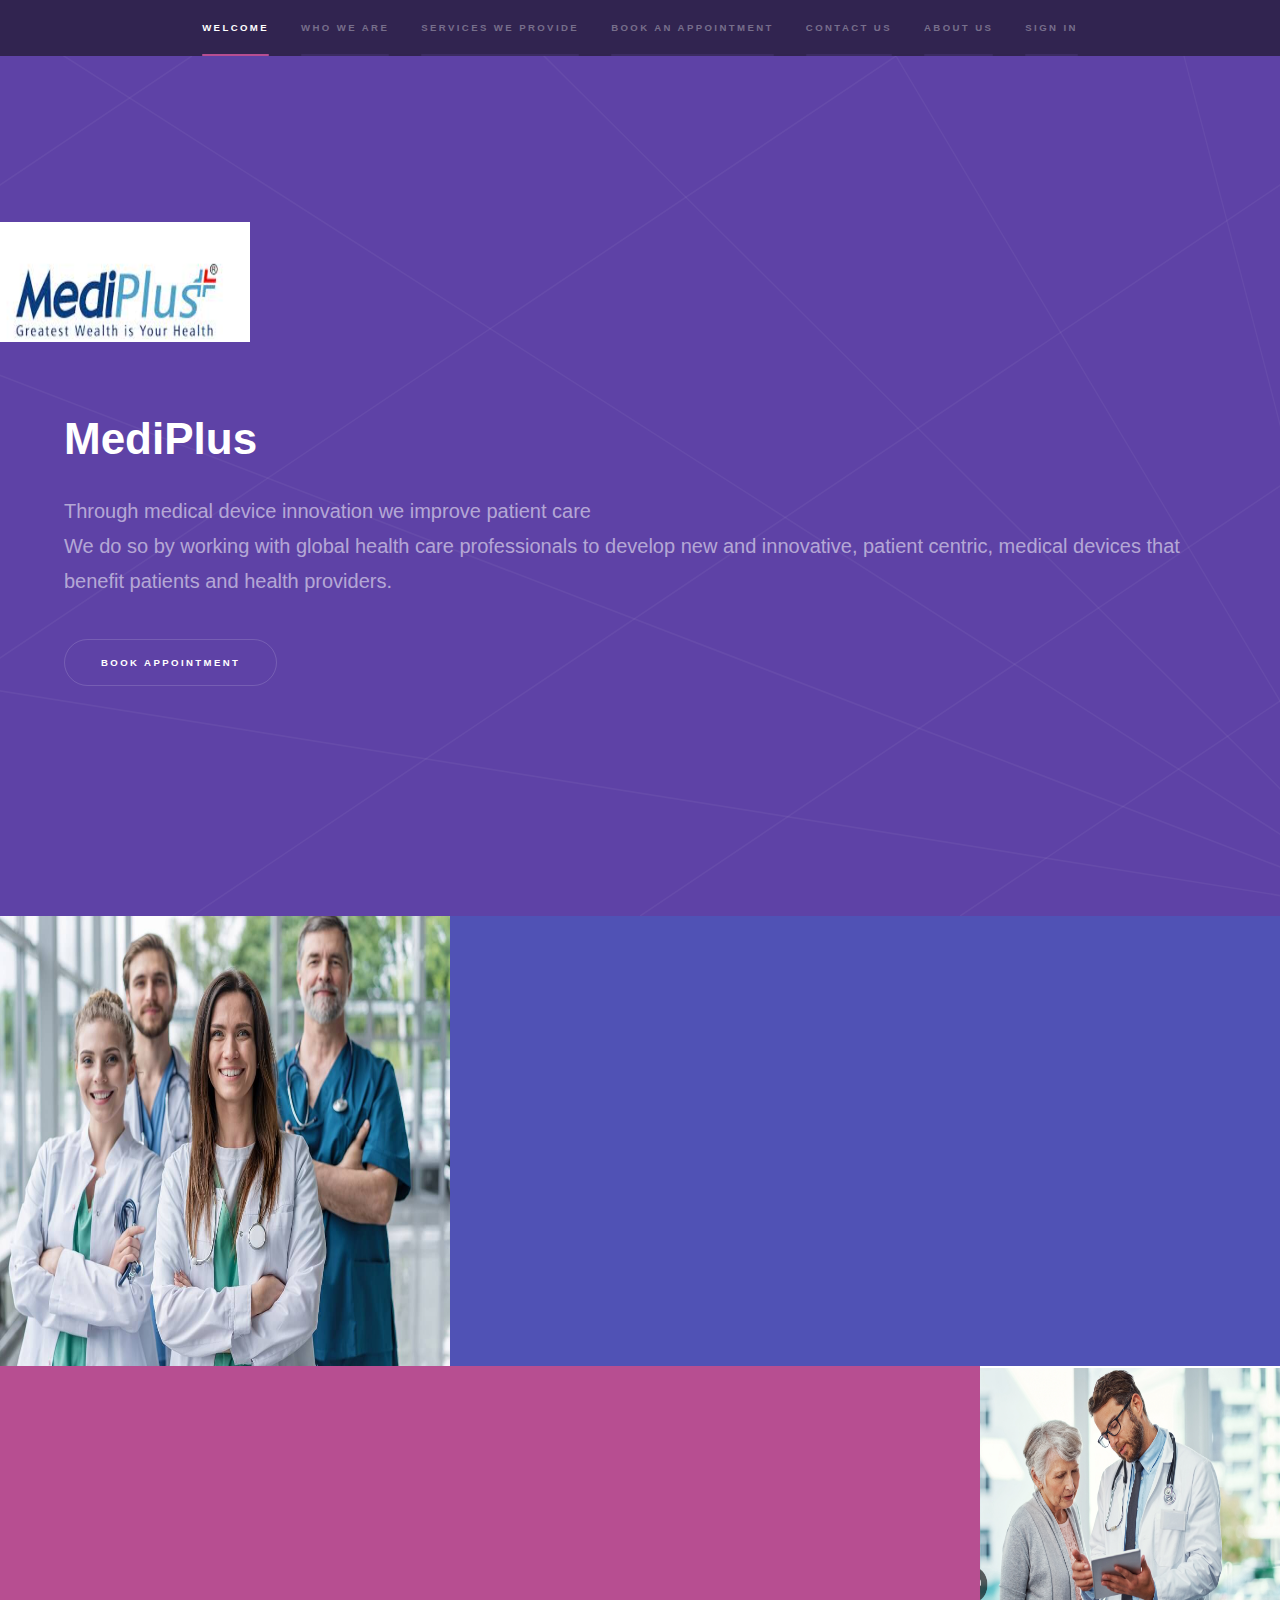
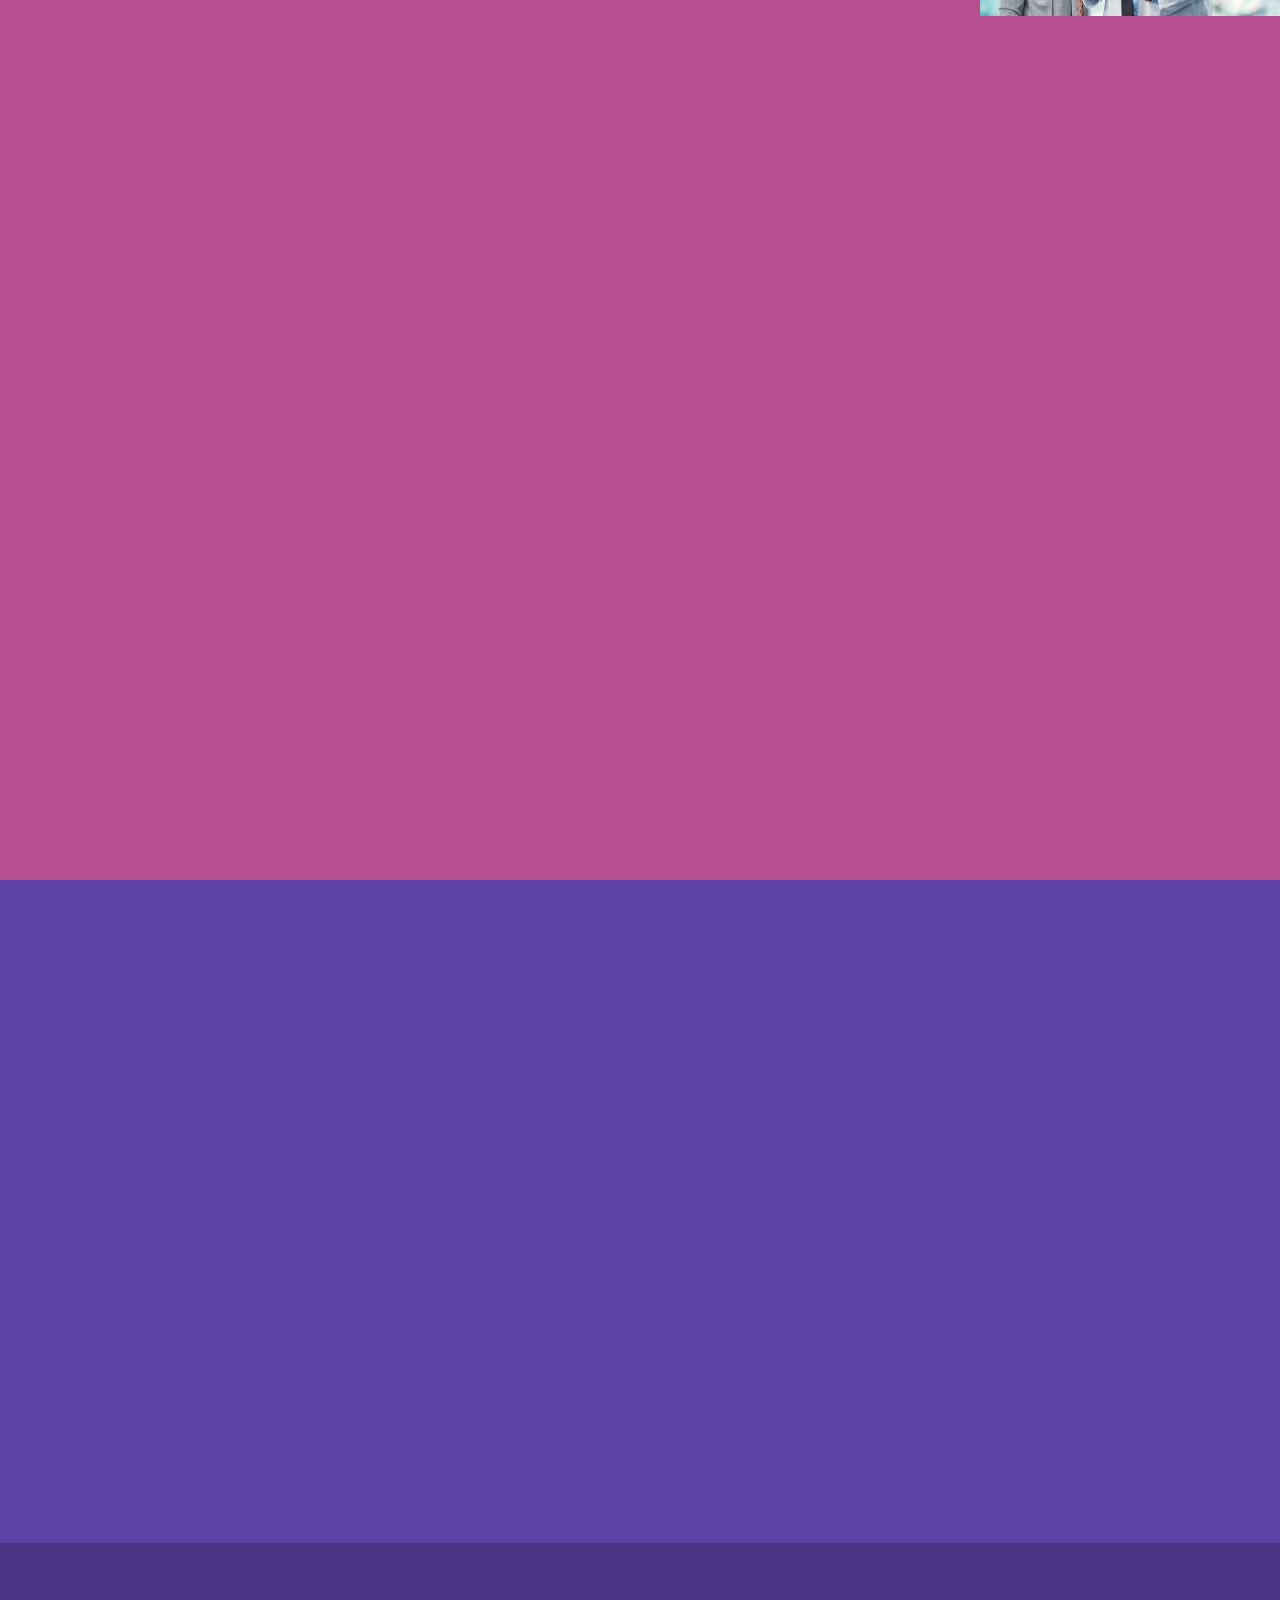
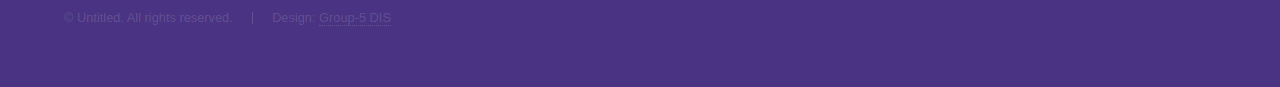
<file: index.html>
<!DOCTYPE HTML>
<html>
	<head>
		<title>Mediplus Health Care</title>
		<link rel="icon" type="image/x-icon" href="images\logo.png">
		<meta charset="utf-8" />
		<meta name="viewport" content="width=device-width, initial-scale=1, user-scalable=no" />
		<link rel="stylesheet" href="assets/css/main.css" />
		<noscript><link rel="stylesheet" href="assets/css/noscript.css" /></noscript>
	</head>
	<body class="is-preload">
		
			<section id="sidebar">
				<div class="inner">
					<nav>
						<ul>
							<li><a href="#intro">Welcome</a></li>
							<li><a href="#one">Who we are</a></li>
							<li><a href="#two">Services We Provide</a></li>
							<li><a href="bookappointment.html">Book an Appointment</a></li>
							<li><a href="#three">Contact Us</a></li>
							<li><a href="aboutus.html">About Us</a></li>
							<li><a href="login.html">Sign In</a></li>
						</ul>
					</nav>
				</div>
			</section>

		<!-- Wrapper -->
			<div id="wrapper">

				<!-- Intro -->
					<section id="intro" class="wrapper style1 fullscreen fade-up">
						<img src="images\sidelogo.png" alt="" height = "120px"  width="250px" , align="left"/>
						<div class="inner">
							<h1>MediPlus</h1>
							<p>Through medical device innovation we improve patient care <br />
								We do so by working with global health care professionals to develop new and innovative, patient centric, medical devices that benefit patients and health providers.</p>
							<ul class="actions">
								<li><a href="bookappointment.html" class="button scrolly">Book Appointment</a></li>
							</ul>
						</div>
					</section>

				<!-- One -->
					<section id="one" class="wrapper style2 spotlights">
						<section>
								<img src="images\pic01.jpg" alt="" height = "450px"  width="450px" , align="left"/>
								<div class="content">
									<div class="inner">
										<h2>Who We Are </h2>
										<p> For over 40 years, the simple yet profound words <strong>"Helping People"</strong> have been the driving force behind our mission. What began as a modest counseling clinic in 1970 has blossomed into a beacon of hope for countless lives.<br/>
											Our journey began with a commitment to aid returning war veterans and local residents in navigating life's challenges. Over time, our dedication to providing comfort and guidance has become synonymous with our identity.<br/>	
											Today, we stand as a pillar of support, empowering individuals to overcome adversity and reintegrate into their communities. With each passing year, our resolve to make a positive impact only grows stronger.</p>
									</div>
								</div>
							</div>							
							</div>
						</section>
						

				<!-- Two -->
					<section id="two" class="wrapper style3 fade-up">
						<img src="images\Services.png" alt="" height = "250px"  width="300px" , align="right"/>
						<div class="inner">
							<h2>Services We Provide</h2>
							<p>Welcome to our healthcare services. At Mediplus, we are dedicated to providing comprehensive and compassionate care to meet your healthcare needs. Our team of experienced professionals is committed to ensuring your well-being and delivering excellence in healthcare services.
								Our services cover a wide range of medical specialties, tailored to address various health concerns and promote overall wellness. Here are six major services we offer:</p>
							<div class="features">
								<section>
									<h3>Primary Care</h3>
									<p>Our primary care physicians provide personalized and preventive healthcare services to individuals of all ages, focusing on early detection, disease prevention, and management of chronic conditions.</p>
								</section>
								<section>
									<h3>Speciality Care</h3>
									<p> We offer specialized medical care in various fields such as cardiology, neurology, orthopedics, oncology, and more. Our expert specialists utilize advanced diagnostic and treatment techniques to address complex health issues.</p>
								</section>
								<section>
									<h3>Emergency Care</h3>
									<p> Our emergency department is equipped to handle medical emergencies round-the-clock, ensuring timely and efficient care for patients in critical conditions.</p>
								</section>
								<section>
									<h3>Diagnostic Services</h3>
									<p>We provide a comprehensive range of diagnostic services, including laboratory tests, imaging studies (such as X-rays, MRI, and CT scans), and screenings to aid in accurate diagnosis and treatment planning.</p>
								</section>
								<section>
									<h3>Surgical Services</h3>
									<p> Our state-of-the-art surgical facilities and skilled surgical teams offer a wide range of surgical procedures, from routine surgeries to complex interventions, with a focus on safety, precision, and optimal outcomes.</p>
								</section>
								<section>
									<h3>Rehabilitation Services</h3>
									<p>Our rehabilitation programs aim to restore function, mobility, and independence for patients recovering from illness, injury, or surgery. Our multidisciplinary approach includes physical therapy, occupational therapy, speech therapy, and more.</p>
								</section>
							</div>
						</div>
					</section>

				<!-- Three -->
					<section id="three" class="wrapper style1 fade-up">
						<div class="inner">
							<h2>Contact Us</h2>
							<p>We'd like to send you more information. Leave us your name and how best to contact you, plus any comments or questions you may have about HealthCare Management Systems. We look forward to hearing from you!</p>
							<div class="split style1">
								<section>
									<form method="post" action="#">
										<div class="fields">
											<div class="field half">
												<label for="name">Name</label>
												<input type="text" name="name" id="name" />
											</div>
											<div class="field half">
												<label for="email">Email</label>
												<input type="text" name="email" id="email" />
											</div>
											<div class="field">
												<label for="message">Message</label>
												<textarea name="message" id="message" rows="5"></textarea>
											</div>
										</div>
										<ul class="actions">
											<li><a href="" class="button submit">Send Message</a></li>
										</ul>
									</form>
								</section>
								<section>
									<ul class="contact">
										<li>
											<h3>Address</h3>
											<span>12345 Mediplus, University Dr<br />
											Tampa, Fl 33620, 813-000-6666<br />
											USA</span>
										</li>
										<li>
											<h3>Email</h3>
											<a href="#">mediplus@healthcare.com</a>
										</li>
										<li>
											<h3>Phone</h3>
											<span>(813) 000-6666</span>
										</li>
										<li>
											<h3>Social</h3>
											<ul class="icons">
												<li><a href="#" class="icon brands fa-twitter"><span class="label">Twitter</span></a></li>
												<li><a href="#" class="icon brands fa-facebook-f"><span class="label">Facebook</span></a></li>
												<li><a href="#" class="icon brands fa-github"><span class="label">GitHub</span></a></li>
												<li><a href="#" class="icon brands fa-instagram"><span class="label">Instagram</span></a></li>
												<li><a href="#" class="icon brands fa-linkedin-in"><span class="label">LinkedIn</span></a></li>
											</ul>
										</li>
									</ul>
								</section>
							</div>
						</div>
					</section>

			</div>

		<!-- Footer -->
			<footer id="footer" class="wrapper style1-alt">
				<div class="inner">
					<ul class="menu">
						<li>&copy; Untitled. All rights reserved.</li><li>Design: <a href="http://myweb.usf.edu/~pabba1/Portfolio/resume.html">Group-5 DIS</a></li>
					</ul>
				</div>
			</footer>

		<!-- Scripts -->
			<script src="assets/js/jquery.min.js"></script>
			<script src="assets/js/jquery.scrollex.min.js"></script>
			<script src="assets/js/jquery.scrolly.min.js"></script>
			<script src="assets/js/browser.min.js"></script>
			<script src="assets/js/breakpoints.min.js"></script>
			<script src="assets/js/util.js"></script>
			<script src="assets/js/main.js"></script>
			<script>
				// JavaScript for toggle sidebar
				function toggleSidebar() {
					document.getElementById("sidebar").classList.toggle("active");
				}
			</script>

	</body>
</html>
</file>
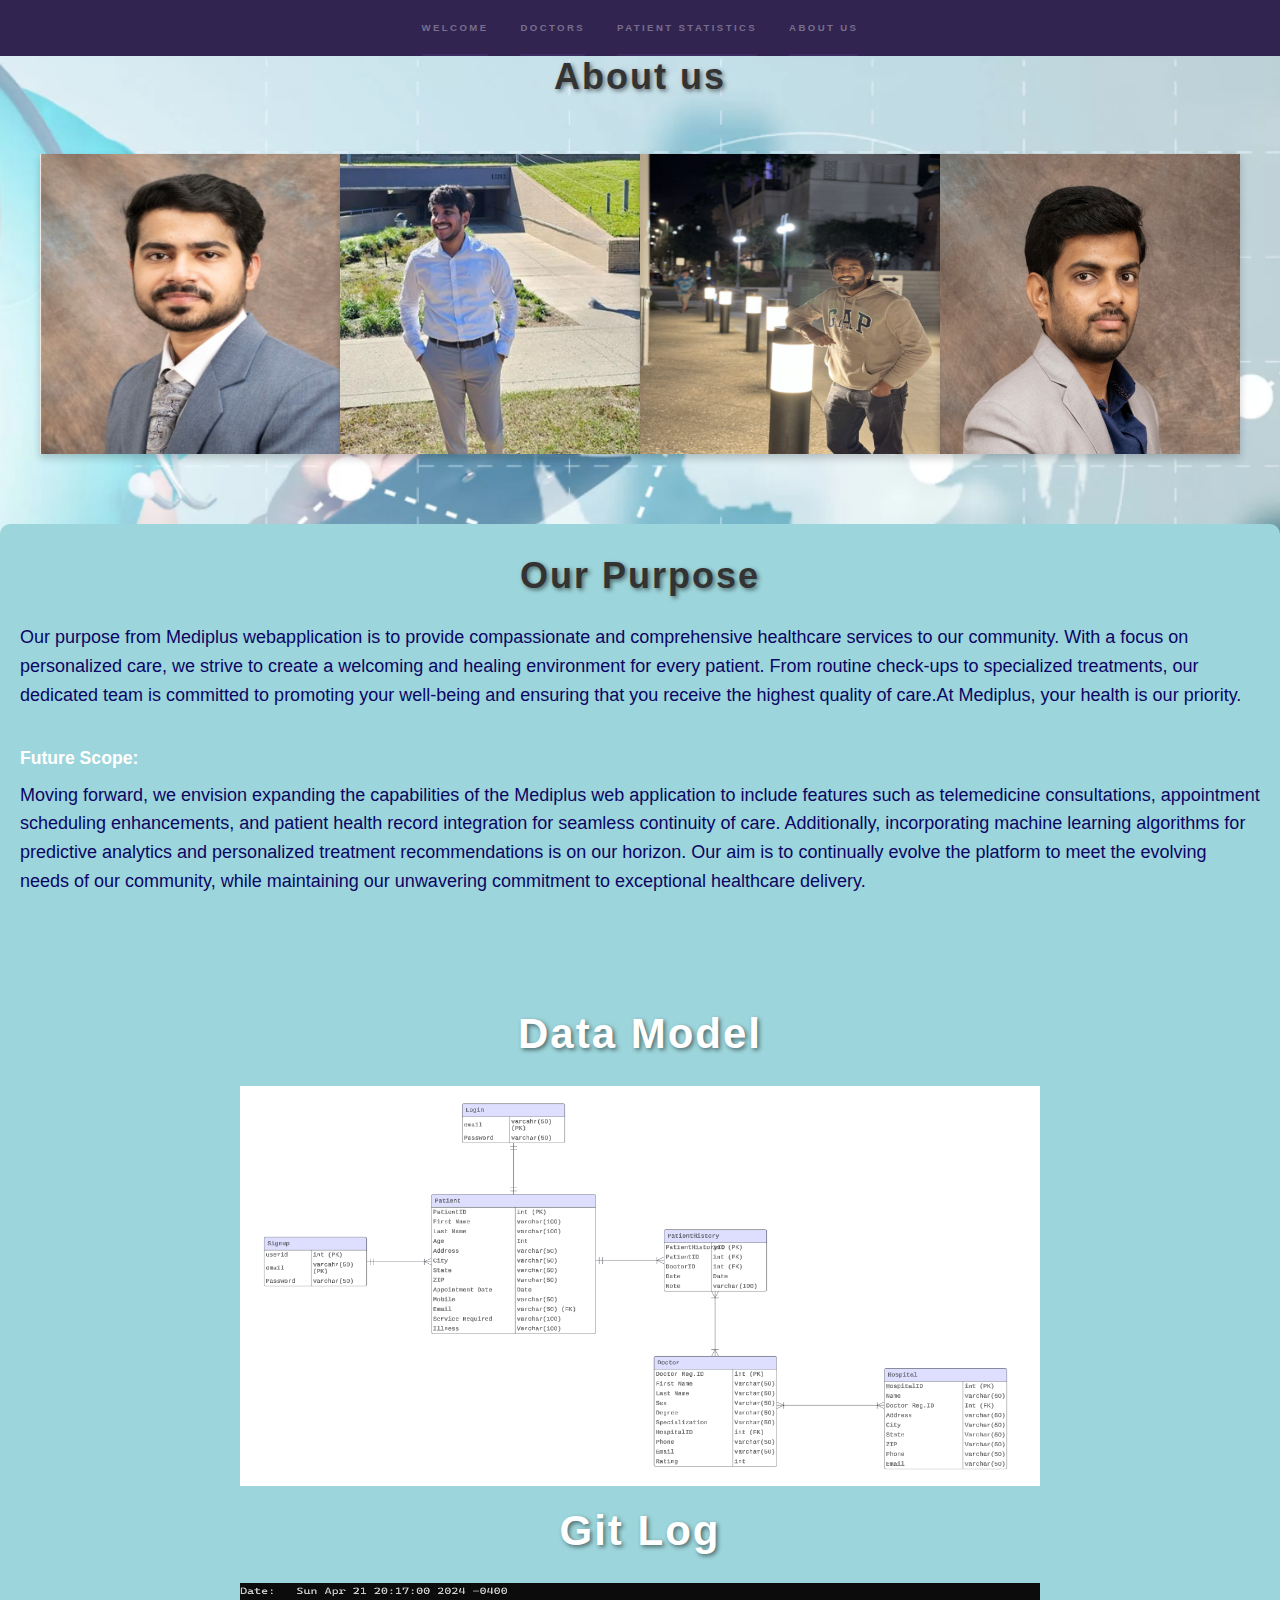
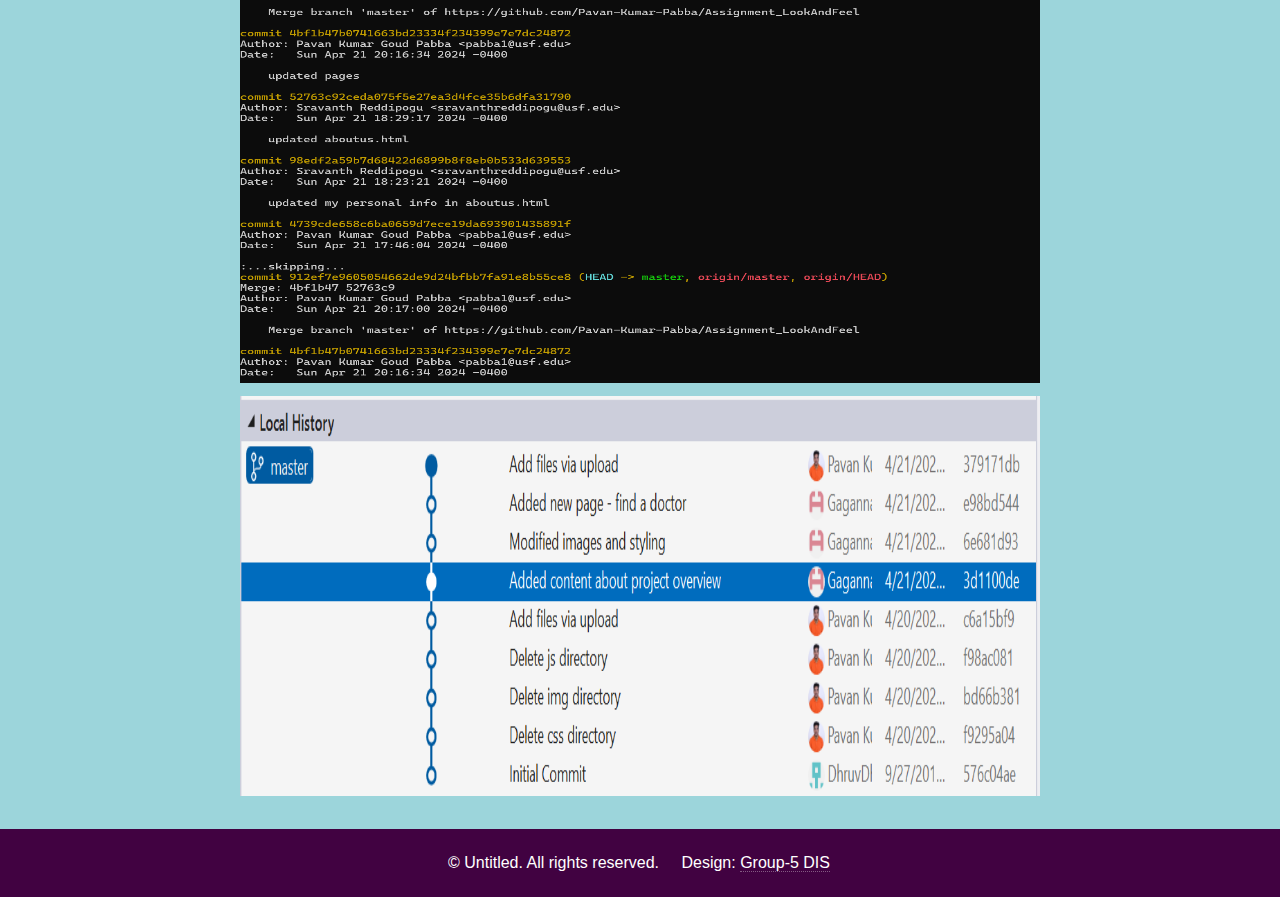
<file: aboutus.html>
<!DOCTYPE html>
<html lang="en">
<head>
    <meta charset="UTF-8">
    <meta name="viewport" content="width=device-width, initial-scale=1.0">
    <title>About Us</title>
    <link rel="icon" type="image/x-icon" href="images\logo.png">
    <link rel="stylesheet" href="assets/css/main.css" />
		<noscript><link rel="stylesheet" href="assets/css/noscript.css" /></noscript>
    <link rel="stylesheet" href="aboutstyle.css">
    <link rel="stylesheet" href="doctorstyle.css">

</head>
<body>
    <section id="sidebar">
        <div class="inner">
            <nav>
                <ul>
                    <li><a href="mediplus.html">Welcome</a></li>
                    <li><a href="doctorinfo.html">Doctors</a></li>
                    <li><a href="datachart.html">Patient Statistics</a></li>
                    <li><a href="aboutus.html">About Us</a></li>
                </ul>
            </nav>
        </div>
    </section>
    <div class="about-us">
        <h1 class="heading">About us</h1>
    </div>


    <div class="container8">
        <div class="flip-card">
            <div class="flip-card-inner">
                <div class="flip-card-front">
                    <img src="images\friend2.png" alt="Friend 1" style="width:300px;height:300px;">
                </div>
                <div class="flip-card-back">
                    <p style="font-size: smaller;">I'm <strong style="color: blueviolet;">Madhu Kiran</strong>,played a key role in developing the Appointment and Data Visualization pages. 
                        For the Appointment Booking page, I created a user-friendly interface for inputting personal details and incorporated 
                        interactive features for easy editing. In the Data Visualization page, I designed charts and an ERD for effective data management.Using CSS, I ensured a polished web aesthetic. Grateful for the team's collaborative effort and support.</br><a href="https://github.com/madhukiran2" style= "color: blue">GitHub</a></p>
                    
                </div>
            </div>
        </div>
        <div class="flip-card">
            <div class="flip-card-inner">
                <div class="flip-card-front">
                    <img src="images\friend1.png" alt="Friend 2" style="width:300px;height:300px;">
                </div>
                <div class="flip-card-back">
                    <p style="font-size: smaller;">I'm <strong style="color: blueviolet;">Pavan Pabba</strong>, Experienced Data Analyst.I specialize in MPP databases,ETL tools and Visualization tools.Proficient in Python.I'm a certified AWS Solutions Architect Associate.
                        In the Mediplus project, I led the design of webpages using HTML,CSS,and JavaScript,focusing on signup, signin, and index.html pages.I enabled CRUD operations and javascript elements,collaborating closely with my team to ensure timely completion.</br><a href="https://github.com/Pavan-Kumar-Pabba" style= "color: blue">GitHub</a></p>
                </div>
            </div>
        </div>
        <div class="flip-card">
            <div class="flip-card-inner">
                <div class="flip-card-front">
                    <img src="images\friend3.jpeg" alt="Friend 2" style="width:300px;height:300px;">
                </div>
                <div class="flip-card-back">
                    <p style="font-size: smaller;">I'm <strong style="color: blueviolet;">Sravanth</strong>, 
                        Experinced Data Analyst.Proven ability to translate data insights into strategic decisions. 
                        Seeking to leverage my analytical skills in a dynamic and innovative setting.
                        My contributions include designing the "doctorsinfo" webpage which uses the search function by implememting 
                        CRUD operations and also the "aboutus" webpage consisitng of our team-mates information using HTML and CSS.</br><a href="https://github.com/sravanthreddipogu" style= "color: blue">GitHub</a></p>
                    
                </div>
            </div>
        </div>
        <div class="flip-card">
            <div class="flip-card-inner">
                <div class="flip-card-front">
                    <img src="images\friend4.png" alt="Friend 2" style="width:300px;height:300px;">
                </div>
                <div class="flip-card-back">
                    <p style="font-size: smaller;"> <strong style="color: blueviolet;">I'm Gagan</strong>, 
                        Experienced Data Engineer.
                        I specialize in turning raw data into actionable insights.I played a pivotal role in designing the Welcome and Hospital pages, 
                        including an interactive navigation menu for the Welcome page. Working with JS, 
                        I facilitated read operations on the Hospital Data page and enhanced the web look using CSS.
                        Team collaboration was crucial throughout the project, with everyone providing support when necessary.</br><a href="https://github.com/Gagannath-D" style= "color: blue">GitHub</a></p>
                    


                </div>
            </div>
        </div>
        <!-- Add more flip cards for other friends -->
    </div>

    <div class="mission-statement">
        <h2>Our Purpose</h2>

        <p>Our purpose from Mediplus webapplication is to provide compassionate and comprehensive healthcare services to our community. With a focus on personalized care, we strive to create a welcoming and healing environment for every patient. From routine check-ups to specialized treatments, our dedicated team is committed to promoting your well-being and ensuring that you receive the highest quality of care.At Mediplus, your health is our priority. </p>
        <h3>Future Scope:</h3>
        <p>Moving forward, we envision expanding the capabilities of the Mediplus web application to include features such as telemedicine consultations, appointment scheduling enhancements, and patient health record integration for seamless continuity of care. Additionally, incorporating machine learning algorithms for predictive analytics and personalized treatment recommendations is on our horizon. Our aim is to continually evolve the platform to meet the evolving needs of our community, while maintaining our unwavering commitment to exceptional healthcare delivery.</p>
    </div>

    <div class="data-model">
        <h2>Data Model</h2>
        <img src="images\project_data_model.png" alt="" style="width:800px;height:400px;">
        <h2> Git Log</h2>
        <img src="images/gitlog.png" alt="" style="width:800px;height:400px;">
        <img src="images/gitchanges.png" alt="" style="width:800px;height:400px;">
    </div>
    <footer class="footer1">
        <ul>
            <li>&copy; Untitled. All rights reserved.</li>
            <li>Design: <a href="http://myweb.usf.edu/~pabba1/Portfolio/resume.html">Group-5 DIS</a></li>
        </ul>
    </footer>
    <script src="assets/js/jquery.min.js"></script>
    <script src="assets/js/jquery.scrollex.min.js"></script>
	<script src="assets/js/jquery.scrolly.min.js"></script>
	<script src="assets/js/browser.min.js"></script>
	<script src="assets/js/breakpoints.min.js"></script>
	<script src="assets/js/util.js"></script>
	<script src="assets/js/main.js"></script>
</body>
</html>
</file>
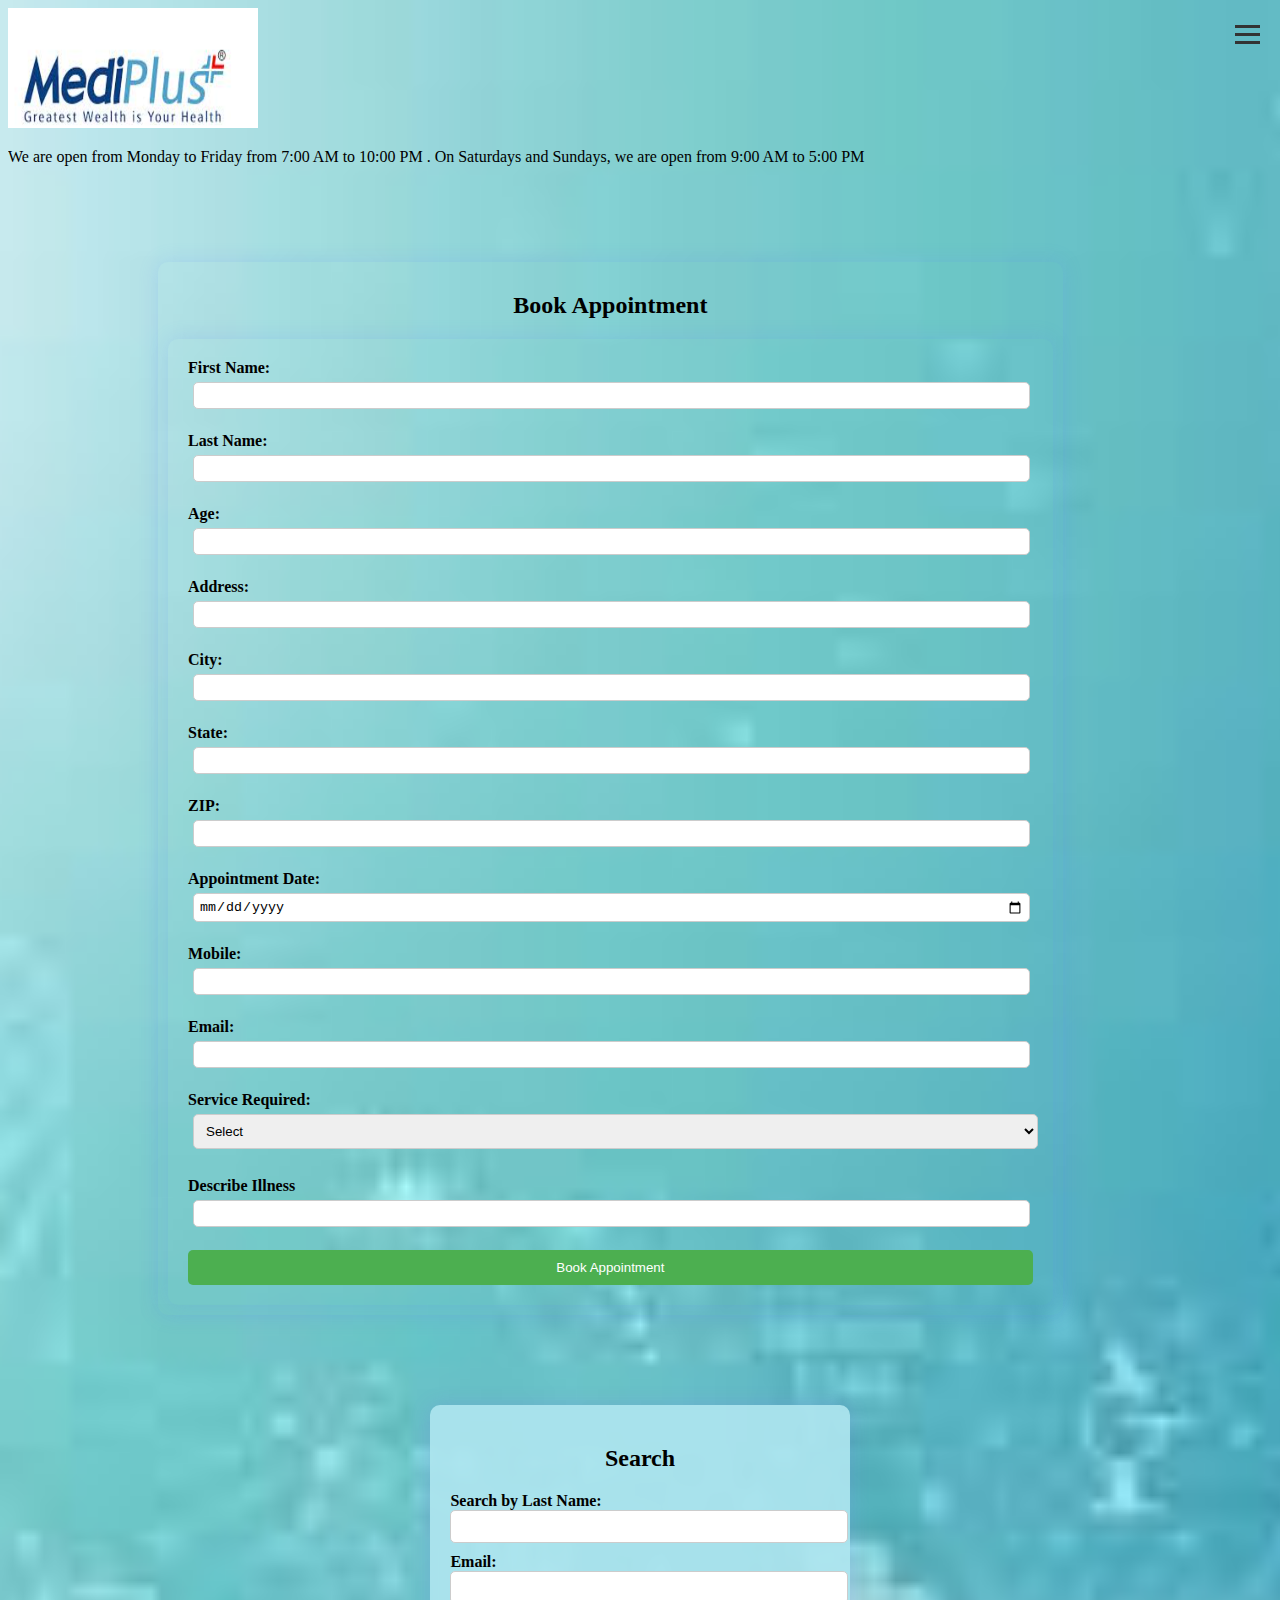
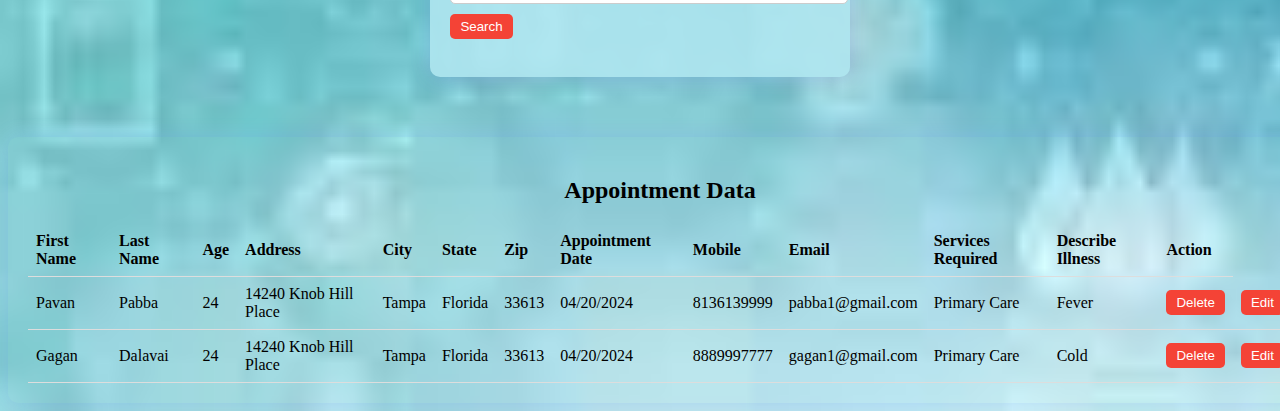
<file: bookappointment.html>
<!DOCTYPE html>
<html lang="en">
<head>
  <meta charset="UTF-8">
  <meta name="viewport" content="width=device-width, initial-scale=1.0">
  <title> Book an Appointment </title>
  <link rel="icon" type="image/x-icon" href="images\logo.png">
  <link rel="stylesheet" href="appointmentstyle.css">
</head>
<body>
  <header class="header">
    <div class="menu-container" onclick="toggleMenu()">
      <div class="menu-icon">
        <div></div>
        <div></div>
        <div></div>
      </div>
    </div>
    
    <!-- Hidden menu -->
    <div id="menuItems" class="hidden-menu">
      <ul>
        <li><a href="mediplus.html">Home</a></li>
        <li><a href="datachart.html">Patient Statistics</a></li>
        <li><a href="doctorinfo.html">Find a Doctor</a></li>
      </ul>
    </div>

    <a href="mediplus.html"> <img src="images\sidelogo.png" alt=" " height="120px" width="250px"> </a>
    <div class="scrolling-text">
      <p>We are open from Monday to Friday from 7:00 AM to 10:00 PM . On Saturdays and Sundays, we are open from 9:00 AM to 5:00 PM</p>
    </div>
  </header>
  <div class="container">
    <div class="form-container">
      <h2>Book Appointment</h2>
      <form id="appointmentForm">
        <label for="firstName">First Name:</label>
        <input type="text" id="firstName" name="firstName" required><br><br>
        <label for="lastName">Last Name:</label>
        <input type="text" id="lastName" name="lastName" required><br><br>
        <label for="age">Age:</label>
        <input type="number" id="age" name="age" required><br><br>
        <label for="address">Address:</label>
        <input type="text" id="address" name="address" required><br><br>
        <label for="City">City:</label>
        <input type="text" id="City" name="City" required><br><br>
        <label for="State">State:</label>
        <input type="text" id="State" name="State" required><br><br>
        <label for="ZIP">ZIP:</label>
        <input type="text" id="ZIP" name="ZIP" required><br><br>
        <label for="appointmentDate">Appointment Date:</label>
        <input type="date" id="appointmentDate" name="appointmentDate" required><br><br>
        <label for="Mobile">Mobile:</label>
        <input type="text" id="Mobile" name="Mobile " required><br><br>
        <label for="Email">Email:</label>
        <input type="text" id="Email" name="Email" required><br><br>
        <label for="illnessType">Service Required:</label>
        <select id="illnessType" name="Service Required" required>
          <option value="" disabled selected>Select</option>
          <option value="Primary Care">Primary Care</option>
          <option value="Emergency Care">Emergency Care</option>
          <option value="Speciality Care">Speciality Care</option>
          <option value="Diagnostic Service">Diagnostic Service </option>
          <option value="Surgical Services">Surgical Services</option>
          <option value="Rehabilitation Services">Rehabilitation Services</option>
          <!-- Add more options as needed -->
        </select><br><br>
        <label for="Describe Illness">Describe Illness</label>
        <input type="text" id="Describe Illness" name="Describe Illness" required><br><br>
        <button type="submit">Book Appointment</button>
      </form>
    </div>
    <div class="search-container">
      <h2>Search</h2>
      <label for="searchFirstName">Search by Last Name:</label>
      <input type="text" id="searchFirstName" name="searchLastName">
      <label for="Email">Email:</label>
      <input type="text" id="Email" name="Email">
      <button onclick="searchName()">Search</button>
      <br><br>
    </div>
    <div class="table-container">
      <h2>Appointment Data</h2>
      <table id="appointmentTable">
        <!-- Table data will be dynamically populated here -->
        <thead>
          <tr>
            <th>First Name</th>
            <th>Last Name</th>
            <th>Age</th>
            <th>Address</th>
            <th>City</th>
            <th>State</th>
            <th>Zip</th>
            <th>Appointment Date</th>
            <th>Mobile</th>
            <th>Email</th>
            <th>Services Required</th>
            <th>Describe Illness</th>
            <th>Action</th>
          </tr>
        </thead>
        <tbody id="appointmentData">
          <!-- Dummy data rows will be added here dynamically -->
          <tr>
            <td>Pavan</td>
            <td>Pabba</td>
            <td>24</td>
            <td>14240 Knob Hill Place</td>
            <td>Tampa</td>
            <td>Florida</td>
            <td>33613</td>
            <td>04/20/2024</td>
            <td>8136139999</td>
            <td>pabba1@gmail.com</td>
            <td>Primary Care</td>
            <td>Fever</td>
            <td><button onclick="deleteRow(this)">Delete</button></td>
            <td><button onclick="editRow(this)">Edit</button></td>
          </tr>
          <!-- Add more dummy rows as needed -->
          <tr>
            <td>Gagan</td>
            <td>Dalavai</td>
            <td>24</td>
            <td>14240 Knob Hill Place</td>
            <td>Tampa</td>
            <td>Florida</td>
            <td>33613</td>
            <td>04/20/2024</td>
            <td>8889997777</td>
            <td>gagan1@gmail.com</td>
            <td>Primary Care</td>
            <td>Cold</td>
            <td><button onclick="deleteRow(this)">Delete</button></td>
            <td><button onclick="redirectToEditPage()">Edit</button></td>
<script>
function redirectToEditPage() {
    // Redirect to the specified file path
    window.location.href = "bookappointment.html";
}
</script>
          </tr>
        </tbody>
      </table>
    </div>
  </div>
  <script src="appointmentscript.js"></script>
</body>
</html>
</file>
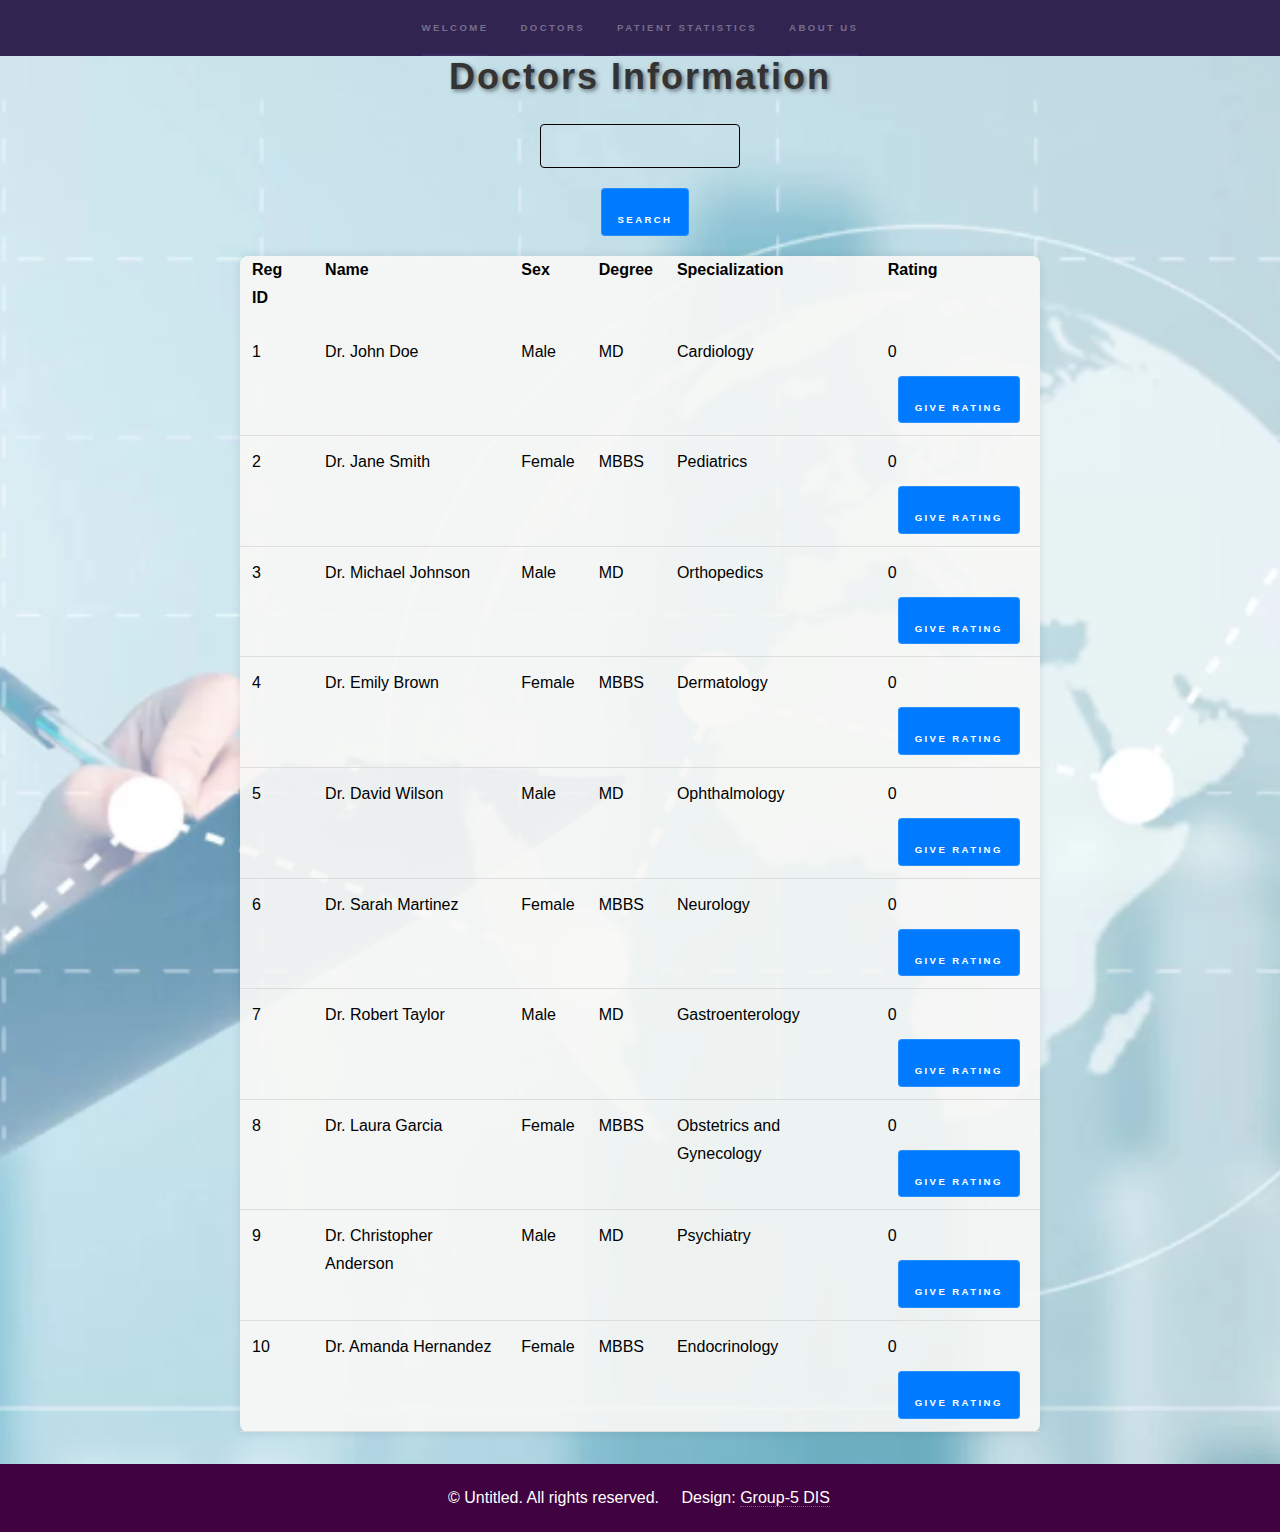
<file: doctorinfo.html>
﻿<!DOCTYPE html>
<html lang="en">
<head>
    <meta charset="UTF-8">
    <meta name="viewport" content="width=device-width, initial-scale=1.0">
    <title>Doctors Information</title>
    <link rel="icon" type="image/x-icon" href="images\logo.png">
    <link rel="stylesheet" href="doctorstyle.css">
    <link rel="stylesheet" href="assets/css/main.css" />
		<noscript><link rel="stylesheet" href="assets/css/noscript.css" /></noscript>
        <link rel="icon" type="image/x-icon" href="images\logo.png">
        <link rel="stylesheet" href="doctorstyle.css">
</head>
<body>
    <section id="sidebar">
        <div class="inner">
            <nav>
                <ul>
                    <li><a href="mediplus.html">Welcome</a></li>
                    <li><a href="doctorinfo.html">Doctors</a></li>
                    <li><a href="datachart.html">Patient Statistics</a></li>
                    <li><a href="aboutus.html">About Us</a></li>
                </ul>
            </nav>
        </div>
    </section>

    <div class="doctors">
        <h1>Doctors Information</h1>
    </div>
    <input type="text" id="searchInput" >
    <button onclick="searchDoctor()">Search</button>
    <table id="doctorTable">
        <thead>
            <tr>
                <th>Reg ID</th>
                <th>Name</th>
                <th>Sex</th>
                <th>Degree</th>
                <th>Specialization</th>
                <th>Rating</th>
            </tr>
        </thead>
        <tbody id="doctorData">
            <!-- Table data will be dynamically populated here -->
        </tbody>
    </table>

    <footer class="footer1">
        <ul>
            <li>&copy; Untitled. All rights reserved.</li>
            <li>Design: <a href="http://myweb.usf.edu/~pabba1/Portfolio/resume.html">Group-5 DIS</a></li>
        </ul>
    </footer>
    


    <script src="doctorscript.js"></script>
    <!-- Scripts -->
	<script src="assets/js/jquery.min.js"></script>
	<script src="assets/js/jquery.scrollex.min.js"></script>
	<script src="assets/js/jquery.scrolly.min.js"></script>
	<script src="assets/js/browser.min.js"></script>
	<script src="assets/js/breakpoints.min.js"></script>
	<script src="assets/js/util.js"></script>
	<script src="assets/js/main.js"></script>

</body>
</html>
</file>
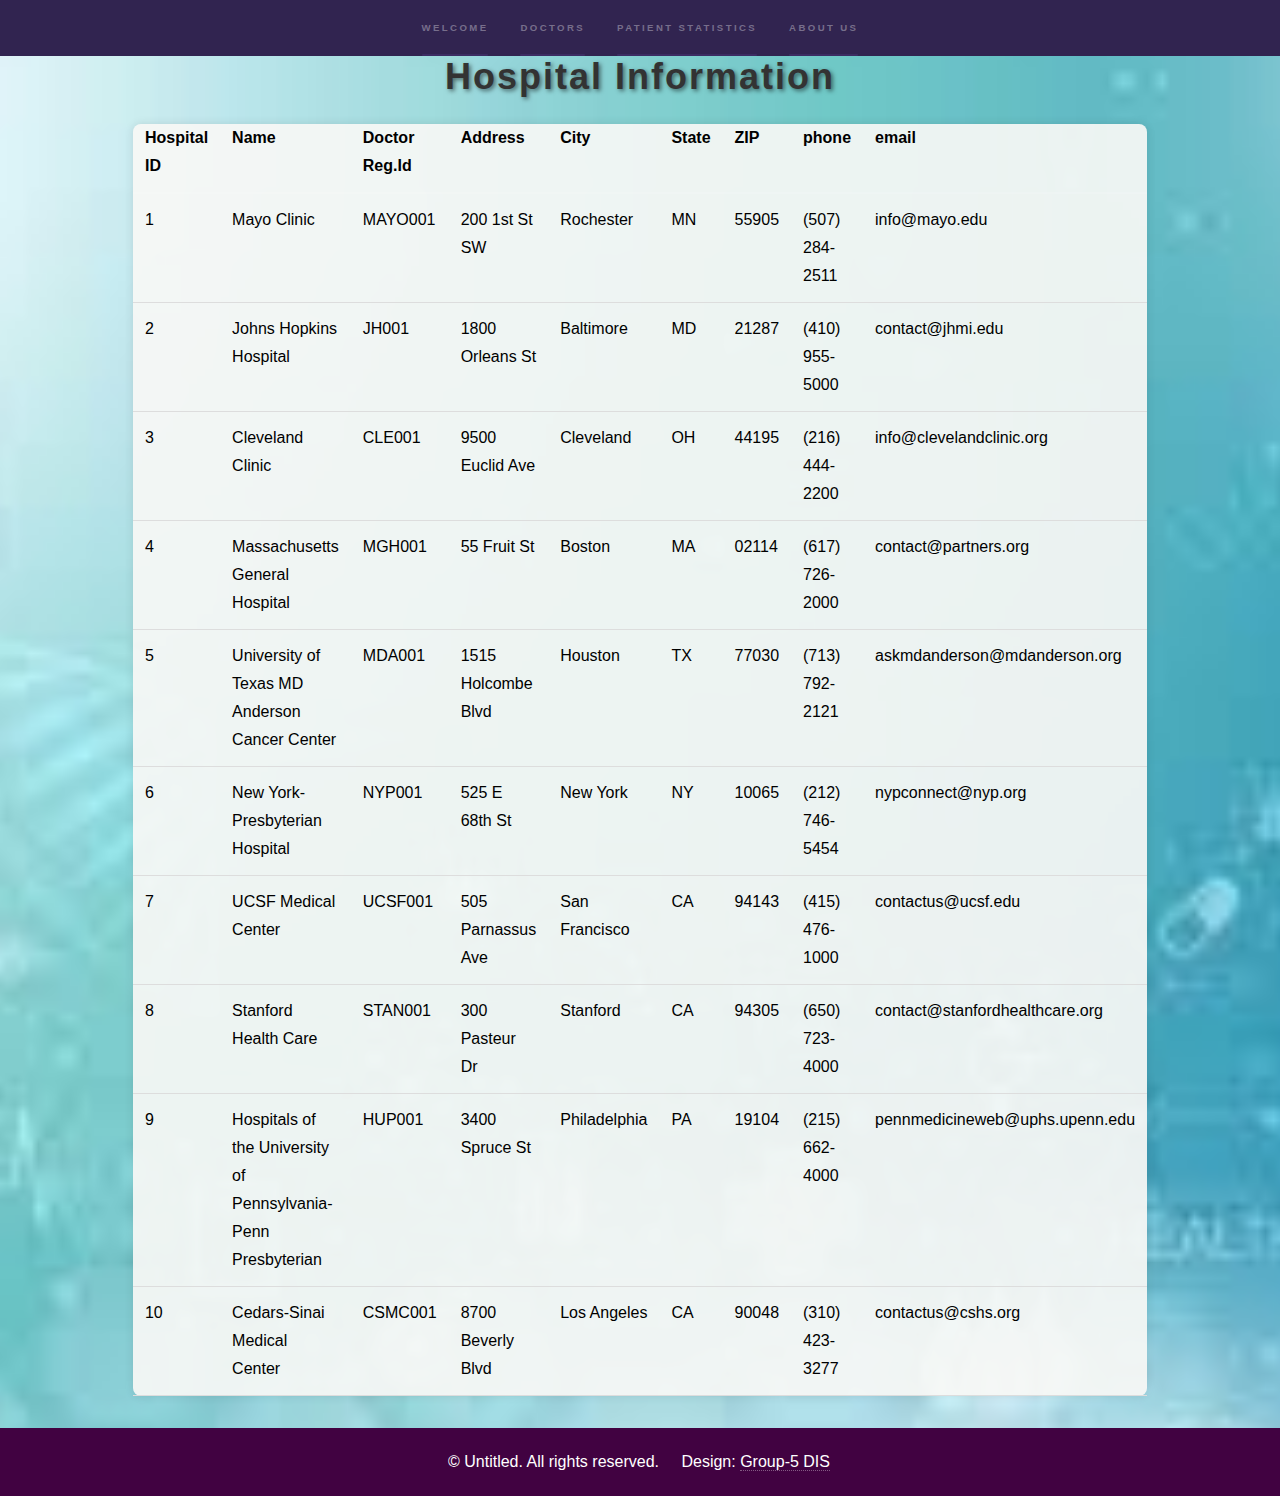
<file: hospital.html>
<!DOCTYPE html>
<html lang="en">
<head>
    <meta charset="UTF-8">
    <meta name="viewport" content="width=device-width, initial-scale=1.0">
    <title>Hospital Information</title>
    <link rel="icon" type="image/x-icon" href="images\logo.png">
    <link rel="stylesheet" href="doctorstyle.css">
    <link rel="stylesheet" href="assets/css/main.css" />
		<noscript><link rel="stylesheet" href="assets/css/noscript.css" /></noscript>
        <link rel="icon" type="image/x-icon" href="images\logo.png">
        <link rel="stylesheet" href="appointmentstyle.css">
</head>
<body>
    <section id="sidebar">
        <div class="inner">
            <nav>
                <ul>
                    <li><a href="mediplus.html">Welcome</a></li>
                    <li><a href="doctorinfo.html">Doctors</a></li>
                    <li><a href="datachart.html">Patient Statistics</a></li>
                    <li><a href="aboutus.html">About Us</a></li>
                </ul>
            </nav>
        </div>
    </section>
    
    <div class="doctors">
        <h1>Hospital Information</h1>
    </div>

    <table id="doctorTable">
        <thead>
            <tr>
                <th>Hospital ID</th>
                <th>Name</th>
                <th>Doctor Reg.Id</th>
                <th>Address</th>
                <th>City</th>
                <th>State</th>
                <th>ZIP</th>
                <th>phone</th>
                <th>email</th>
            </tr>
        </thead>
        <tbody id="doctorData">
            <!-- Table data will be dynamically populated here -->
        </tbody>
    </table>
    <footer class="footer1">
        <ul>
            <li>&copy; Untitled. All rights reserved.</li>
            <li>Design: <a href="http://myweb.usf.edu/~pabba1/Portfolio/resume.html">Group-5 DIS</a></li>
        </ul>
    </footer>
    <script src="hospitalscript.js"></script>
    <script src="assets/js/jquery.min.js"></script>
	<script src="assets/js/jquery.scrollex.min.js"></script>
	<script src="assets/js/jquery.scrolly.min.js"></script>
	<script src="assets/js/browser.min.js"></script>
	<script src="assets/js/breakpoints.min.js"></script>
	<script src="assets/js/util.js"></script>
	<script src="assets/js/main.js"></script>
</body>
</html>
</file>
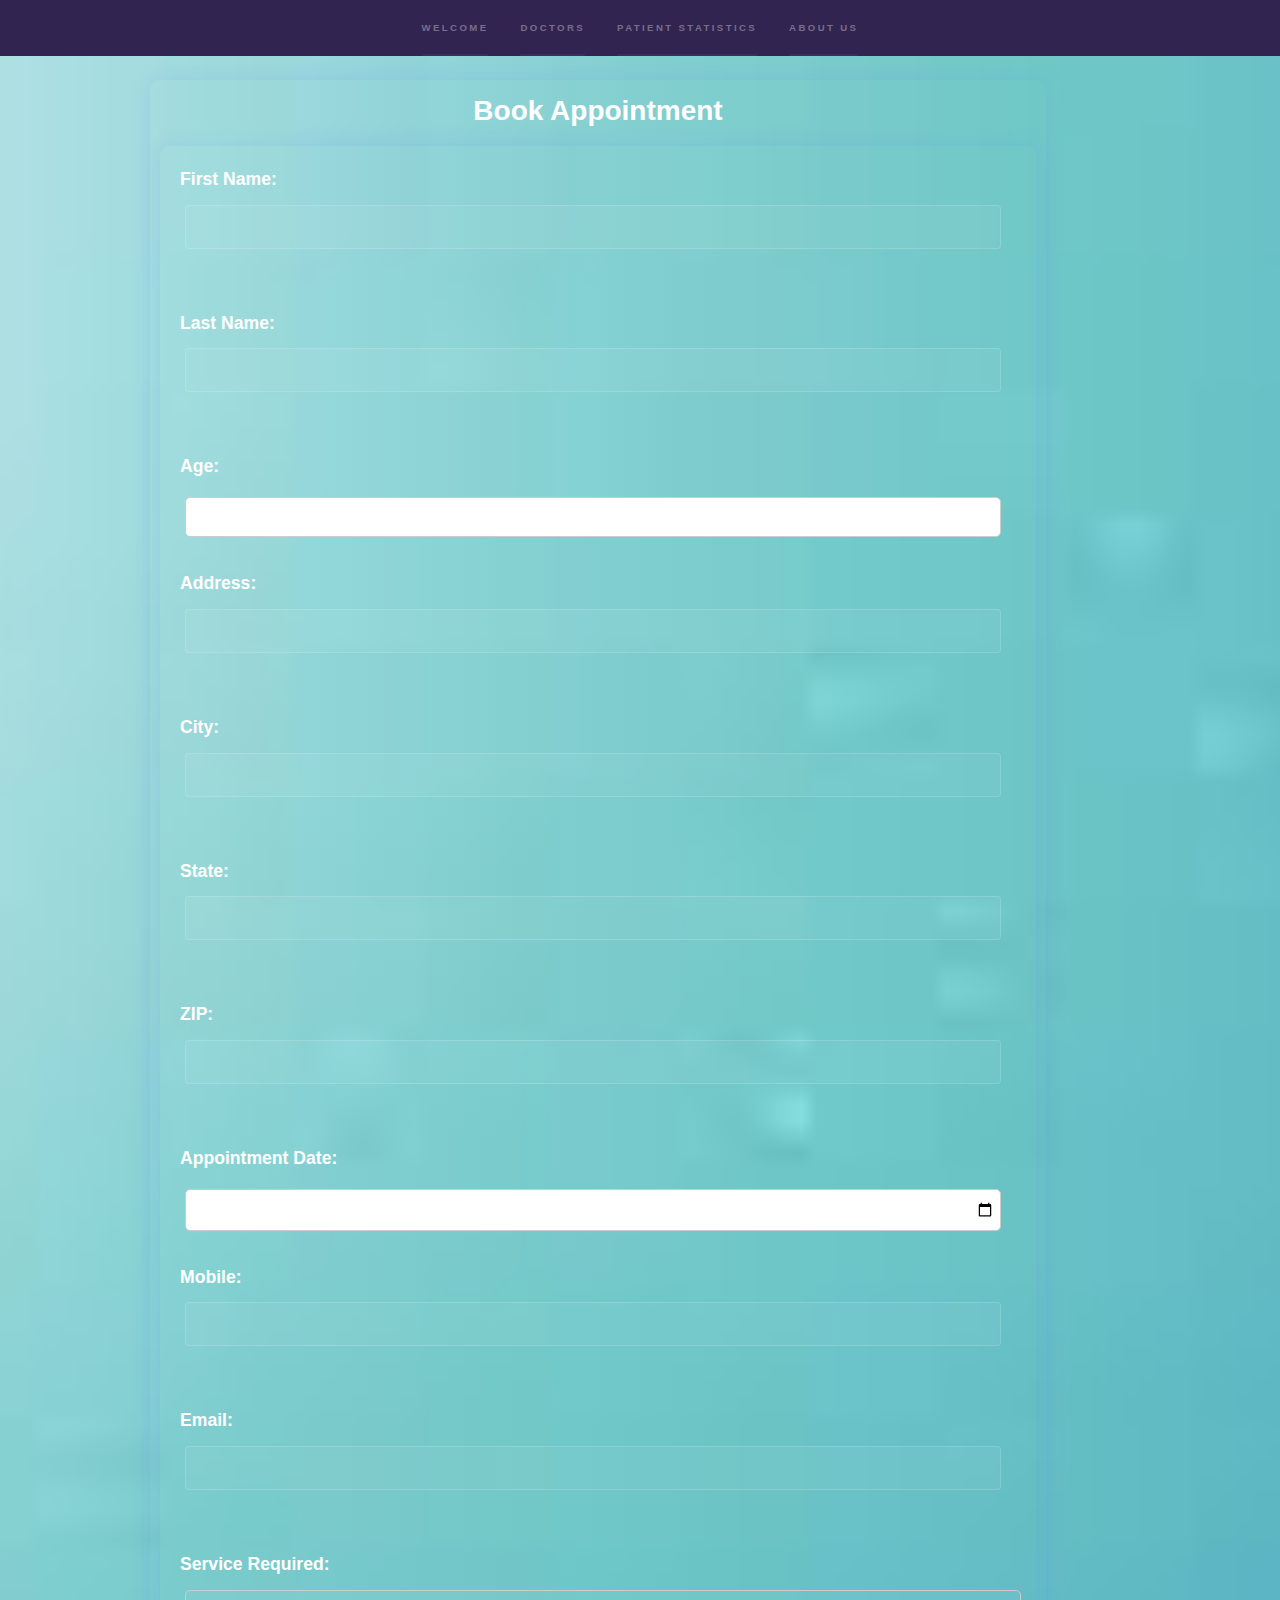
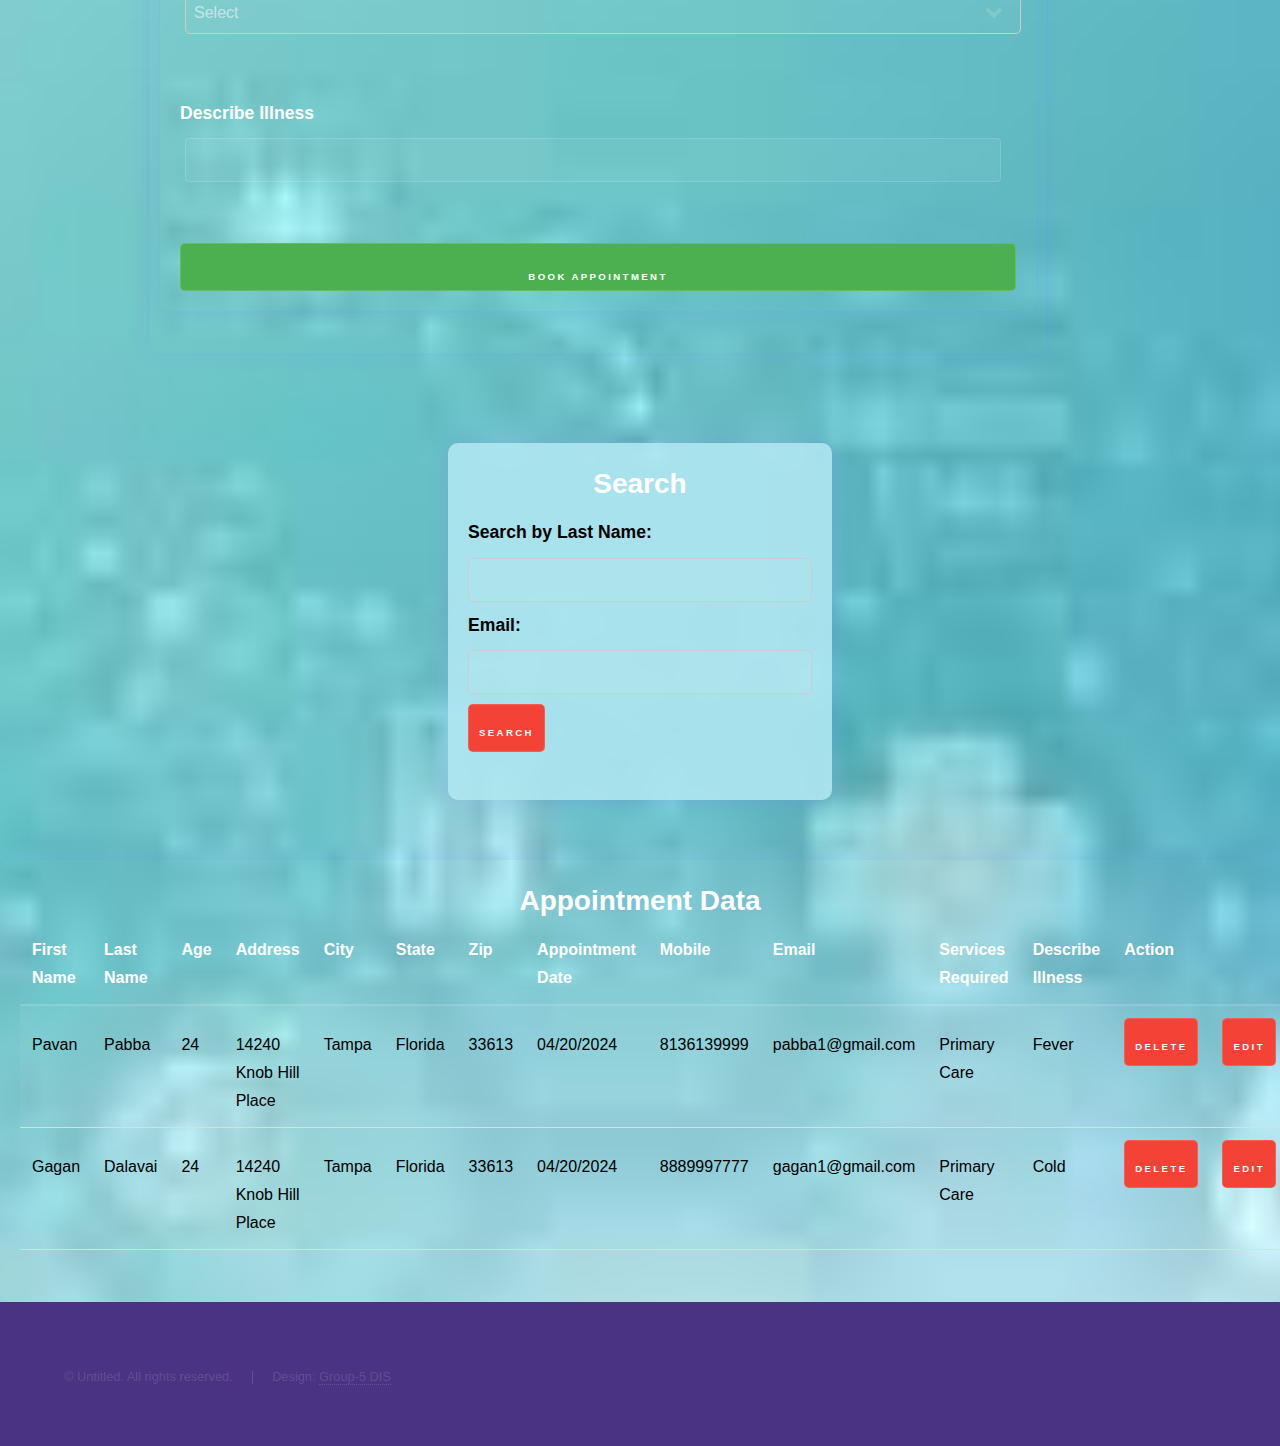
<file: index1.html>
<!DOCTYPE HTML>
<html>
	<head>
		<title>Mediplus Health Care</title>
		<link rel="icon" type="image/x-icon" href="images\logo.png">
		<meta charset="utf-8" />
		<meta name="viewport" content="width=device-width, initial-scale=1, user-scalable=no" />
		<link rel="stylesheet" href="assets/css/main.css" />
		<noscript><link rel="stylesheet" href="assets/css/noscript.css" /></noscript>
        <link rel="icon" type="image/x-icon" href="images\logo.png">
        <link rel="stylesheet" href="appointmentstyle.css">
	</head>
	<body class="is-preload">
		
			<section id="sidebar">
				<div class="inner">
					<nav>
						<ul>
							<li><a href="mediplus.html">Welcome</a></li>
							<li><a href="doctorinfo.html">Doctors</a></li>
							<li><a href="datachart.html">Patient Statistics</a></li>
							<li><a href="aboutus.html">About Us</a></li>
						</ul>
					</nav>
				</div>
			</section>

		<!-- Wrapper -->
        <div class="container">
            <div class="form-container">
              <h2>Book Appointment</h2>
              <form id="appointmentForm">
                <label for="firstName">First Name:</label>
                <input type="text" id="firstName" name="firstName" required><br><br>
                <label for="lastName">Last Name:</label>
                <input type="text" id="lastName" name="lastName" required><br><br>
                <label for="age">Age:</label>
                <input type="number" id="age" name="age" required><br><br>
                <label for="address">Address:</label>
                <input type="text" id="address" name="address" required><br><br>
                <label for="City">City:</label>
                <input type="text" id="City" name="City" required><br><br>
                <label for="State">State:</label>
                <input type="text" id="State" name="State" required><br><br>
                <label for="ZIP">ZIP:</label>
                <input type="text" id="ZIP" name="ZIP" required><br><br>
                <label for="appointmentDate">Appointment Date:</label>
                <input type="date" id="appointmentDate" name="appointmentDate" required><br><br>
                <label for="Mobile">Mobile:</label>
                <input type="text" id="Mobile" name="Mobile " required><br><br>
                <label for="Email">Email:</label>
                <input type="text" id="Email" name="Email" required><br><br>
                <label for="illnessType">Service Required:</label>
                <select id="illnessType" name="Service Required" required>
                  <option value="" disabled selected>Select</option>
                  <option value="Primary Care">Primary Care</option>
                  <option value="Emergency Care">Emergency Care</option>
                  <option value="Speciality Care">Speciality Care</option>
                  <option value="Diagnostic Service">Diagnostic Service </option>
                  <option value="Surgical Services">Surgical Services</option>
                  <option value="Rehabilitation Services">Rehabilitation Services</option>
                  <!-- Add more options as needed -->
                </select><br><br>
                <label for="Describe Illness">Describe Illness</label>
                <input type="text" id="Describe Illness" name="Describe Illness" required><br><br>
                <button type="submit">Book Appointment</button>
              </form>
            </div>
            <div class="search-container">
              <h2>Search</h2>
              <label for="searchFirstName">Search by Last Name:</label>
              <input type="text" id="searchFirstName" name="searchLastName">
              <label for="Email">Email:</label>
              <input type="text" id="Email" name="Email">
              <button onclick="searchName()">Search</button>
              <br><br>
            </div>
            <div class="table-container">
              <h2>Appointment Data</h2>
              <table id="appointmentTable">
                <!-- Table data will be dynamically populated here -->
                <thead>
                  <tr>
                    <th>First Name</th>
                    <th>Last Name</th>
                    <th>Age</th>
                    <th>Address</th>
                    <th>City</th>
                    <th>State</th>
                    <th>Zip</th>
                    <th>Appointment Date</th>
                    <th>Mobile</th>
                    <th>Email</th>
                    <th>Services Required</th>
                    <th>Describe Illness</th>
                    <th>Action</th>
                  </tr>
                </thead>
                <tbody id="appointmentData">
                  <!-- Dummy data rows will be added here dynamically -->
                  <tr>
                    <td>Pavan</td>
                    <td>Pabba</td>
                    <td>24</td>
                    <td>14240 Knob Hill Place</td>
                    <td>Tampa</td>
                    <td>Florida</td>
                    <td>33613</td>
                    <td>04/20/2024</td>
                    <td>8136139999</td>
                    <td>pabba1@gmail.com</td>
                    <td>Primary Care</td>
                    <td>Fever</td>
                    <td><button onclick="deleteRow(this)">Delete</button></td>
                    <td><button onclick="editRow(this)">Edit</button></td>
                  </tr>
                  <!-- Add more dummy rows as needed -->
                  <tr>
                    <td>Gagan</td>
                    <td>Dalavai</td>
                    <td>24</td>
                    <td>14240 Knob Hill Place</td>
                    <td>Tampa</td>
                    <td>Florida</td>
                    <td>33613</td>
                    <td>04/20/2024</td>
                    <td>8889997777</td>
                    <td>gagan1@gmail.com</td>
                    <td>Primary Care</td>
                    <td>Cold</td>
                    <td><button onclick="deleteRow(this)">Delete</button></td>
                    <td><button onclick="redirectToEditPage()">Edit</button></td>
        <script>
        function redirectToEditPage() {
            // Redirect to the specified file path
            window.location.href = "bookappointment.html";
        }
        </script>
                  </tr>
                </tbody>
              </table>
            </div>
          </div>
          <script src="appointmentscript.js"></script>					
		</div>

		<!-- Footer -->
			<footer id="footer" class="wrapper style1-alt">
				<div class="inner">
					<ul class="menu">
						<li>&copy; Untitled. All rights reserved.</li><li>Design: <a href="http://myweb.usf.edu/~pabba1/Portfolio/resume.html">Group-5 DIS</a></li>
					</ul>
				</div>
			</footer>

		<!-- Scripts -->
			<script src="assets/js/jquery.min.js"></script>
			<script src="assets/js/jquery.scrollex.min.js"></script>
			<script src="assets/js/jquery.scrolly.min.js"></script>
			<script src="assets/js/browser.min.js"></script>
			<script src="assets/js/breakpoints.min.js"></script>
			<script src="assets/js/util.js"></script>
			<script src="assets/js/main.js"></script>
			<script>
				// JavaScript for toggle sidebar
				function toggleSidebar() {
					document.getElementById("sidebar").classList.toggle("active");
				}
			</script>

	</body>
</html>
</file>
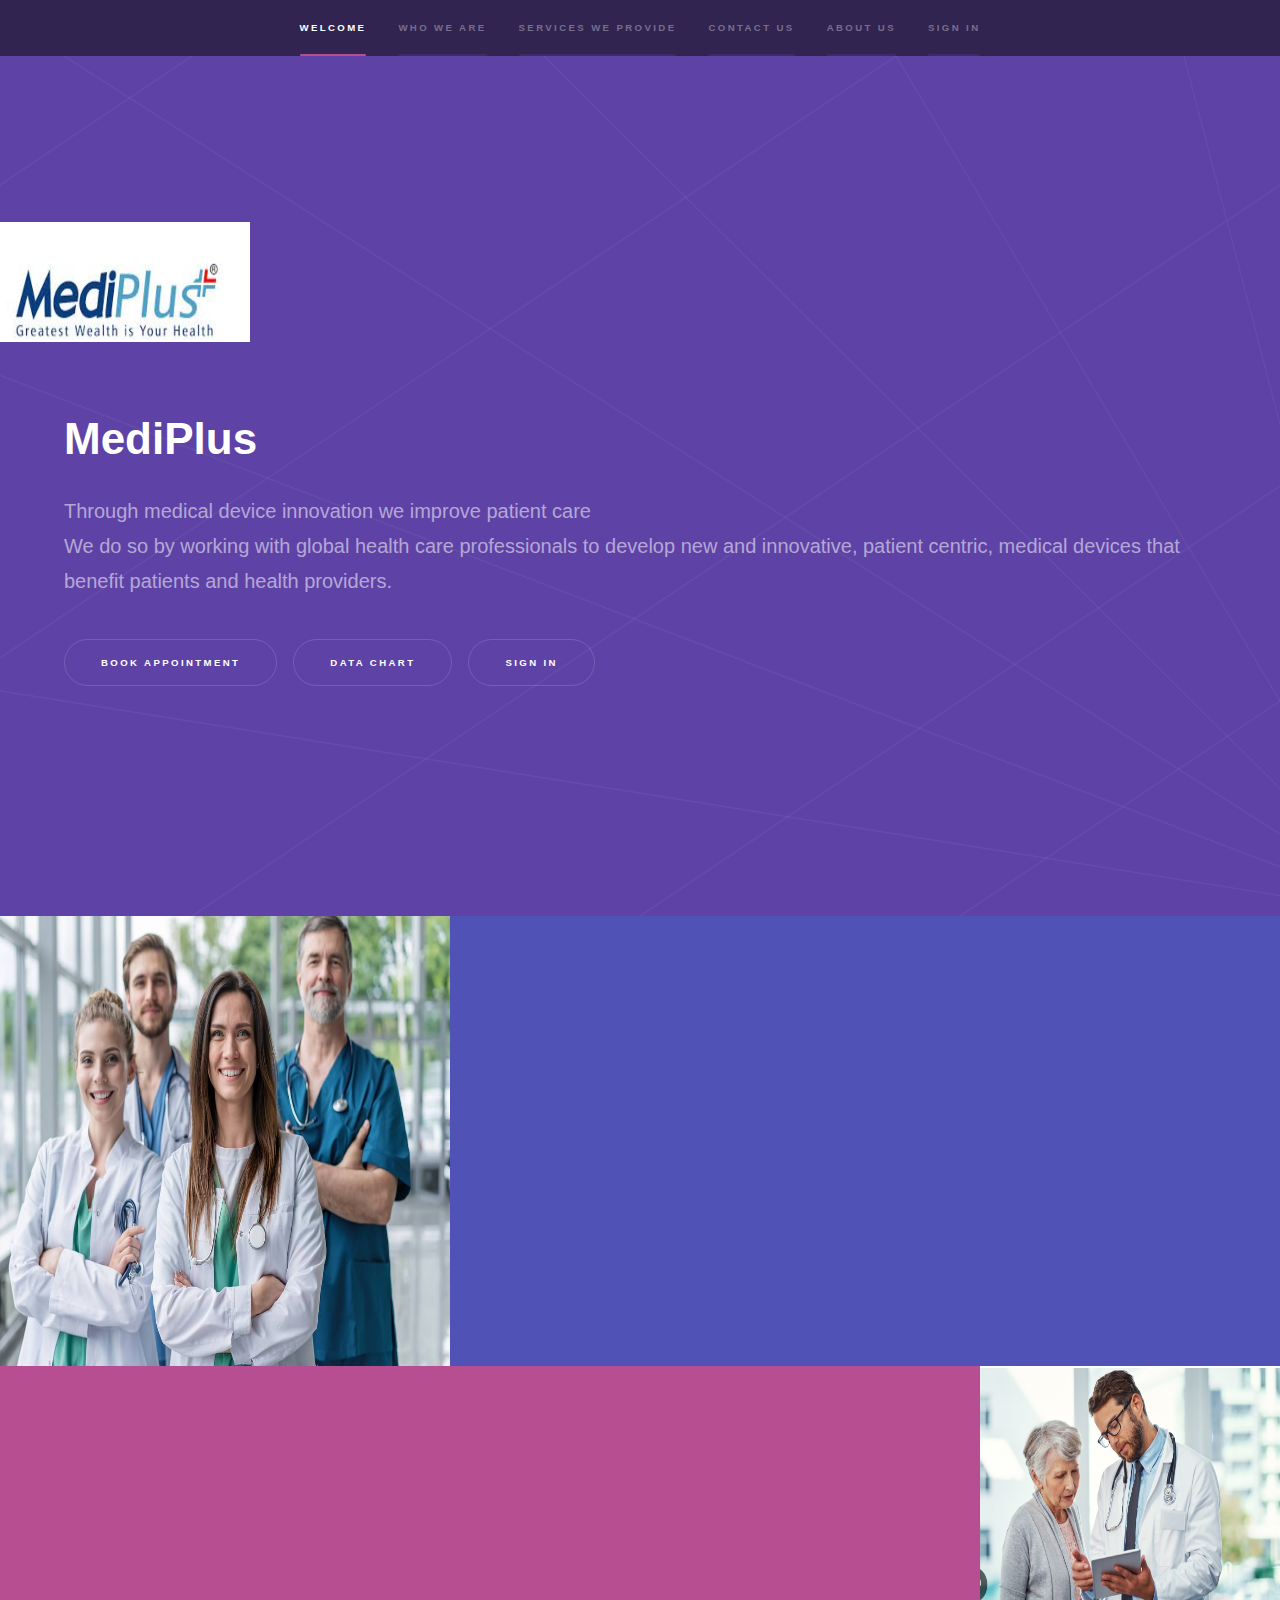
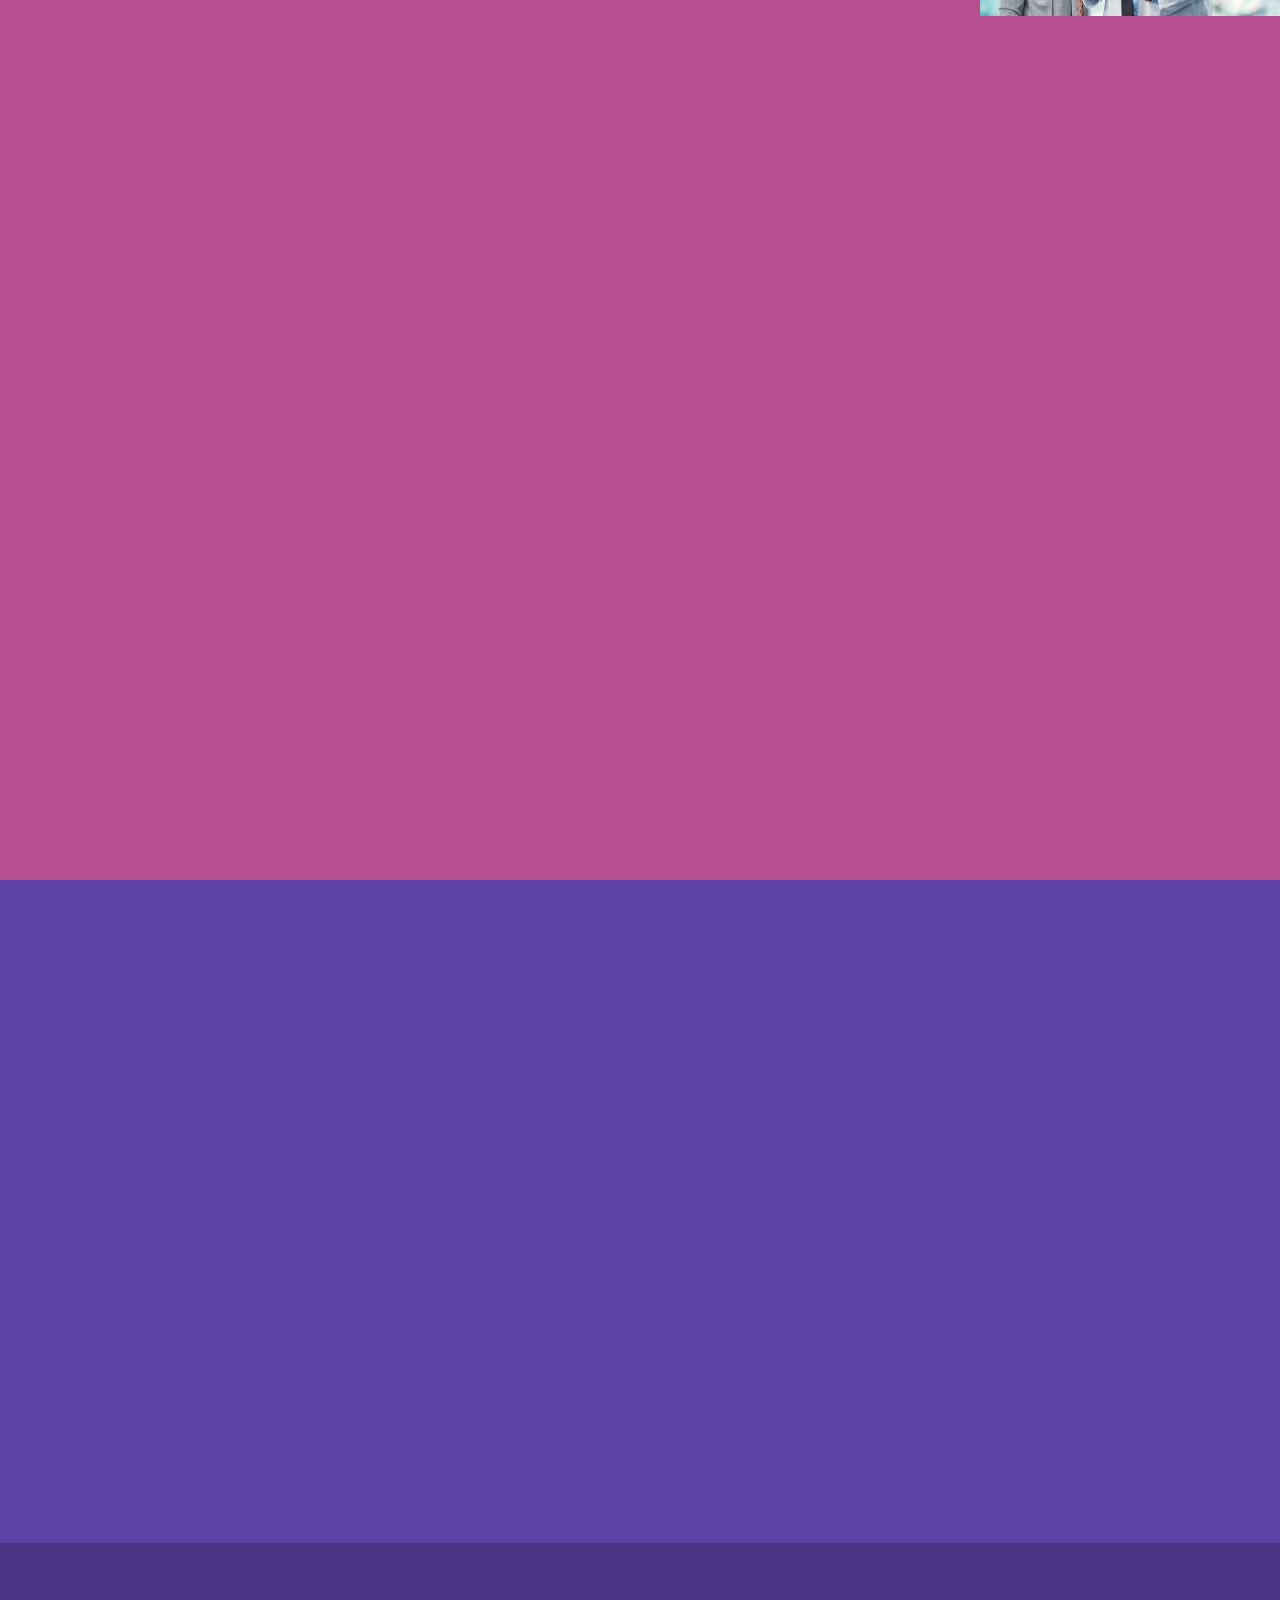
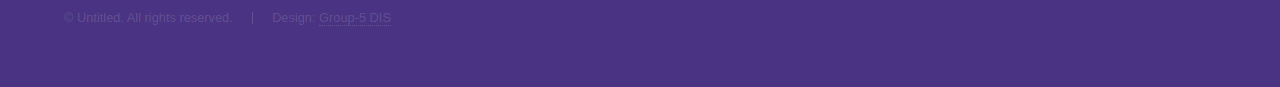
<file: index2.html>
<!DOCTYPE HTML>
<html>
	<head>
		<title>Mediplus Health Care</title>
		<link rel="icon" type="image/x-icon" href="images\logo.png">
		<meta charset="utf-8" />
		<meta name="viewport" content="width=device-width, initial-scale=1, user-scalable=no" />
		<link rel="stylesheet" href="assets/css/main.css" />
		<noscript><link rel="stylesheet" href="assets/css/noscript.css" /></noscript>
	</head>
	<body class="is-preload">
		
			<section id="sidebar">
				<div class="inner">
					<nav>
						<ul>
							<li><a href="#intro">Welcome</a></li>
							<li><a href="#one">Who we are</a></li>
							<li><a href="#two">Services We Provide</a></li>
							<li><a href="#three">Contact Us</a></li>
							<li><a href="aboutus.html">About Us</a></li>
							<li><a href="login.html">Sign In</a></li>
						</ul>
					</nav>
				</div>
			</section>

		<!-- Wrapper -->
			<div id="wrapper">

				<!-- Intro -->
					<section id="intro" class="wrapper style1 fullscreen fade-up">
						<img src="images\sidelogo.png" alt="" height = "120px"  width="250px" , align="left"/>
						<div class="inner">
							<h1>MediPlus</h1>
							<p>Through medical device innovation we improve patient care <br />
								We do so by working with global health care professionals to develop new and innovative, patient centric, medical devices that benefit patients and health providers.</p>
							<ul class="actions">
								<li><a href="bookappointment.html" class="button scrolly">Book Appointment</a></li>
								<li><a href="datachart.html" class="button scrolly">Data Chart</a></li>
								<li><a href="login.html" class="button scrolly">Sign In</a></li>
							</ul>
						</div>
					</section>

				<!-- One -->
					<section id="one" class="wrapper style2 spotlights">
						<section>
								<img src="images\pic01.jpg" alt="" height = "450px"  width="450px" , align="left"/>
								<div class="content">
									<div class="inner">
										<h2>Who We Are </h2>
										<p> For over 40 years, the simple yet profound words <strong>"Helping People"</strong> have been the driving force behind our mission. What began as a modest counseling clinic in 1970 has blossomed into a beacon of hope for countless lives.<br/>
											Our journey began with a commitment to aid returning war veterans and local residents in navigating life's challenges. Over time, our dedication to providing comfort and guidance has become synonymous with our identity.<br/>	
											Today, we stand as a pillar of support, empowering individuals to overcome adversity and reintegrate into their communities. With each passing year, our resolve to make a positive impact only grows stronger.</p>
									</div>
								</div>
							</div>							
							</div>
						</section>
						

				<!-- Two -->
					<section id="two" class="wrapper style3 fade-up">
						<img src="images\Services.png" alt="" height = "250px"  width="300px" , align="right"/>
						<div class="inner">
							<h2>Services We Provide</h2>
							<p>Welcome to our healthcare services. At Mediplus, we are dedicated to providing comprehensive and compassionate care to meet your healthcare needs. Our team of experienced professionals is committed to ensuring your well-being and delivering excellence in healthcare services.
								Our services cover a wide range of medical specialties, tailored to address various health concerns and promote overall wellness. Here are six major services we offer:</p>
							<div class="features">
								<section>
									<h3>Primary Care</h3>
									<p>Our primary care physicians provide personalized and preventive healthcare services to individuals of all ages, focusing on early detection, disease prevention, and management of chronic conditions.</p>
								</section>
								<section>
									<h3>Speciality Care</h3>
									<p> We offer specialized medical care in various fields such as cardiology, neurology, orthopedics, oncology, and more. Our expert specialists utilize advanced diagnostic and treatment techniques to address complex health issues.</p>
								</section>
								<section>
									<h3>Emergency Care</h3>
									<p> Our emergency department is equipped to handle medical emergencies round-the-clock, ensuring timely and efficient care for patients in critical conditions.</p>
								</section>
								<section>
									<h3>Diagnostic Services</h3>
									<p>We provide a comprehensive range of diagnostic services, including laboratory tests, imaging studies (such as X-rays, MRI, and CT scans), and screenings to aid in accurate diagnosis and treatment planning.</p>
								</section>
								<section>
									<h3>Surgical Services</h3>
									<p> Our state-of-the-art surgical facilities and skilled surgical teams offer a wide range of surgical procedures, from routine surgeries to complex interventions, with a focus on safety, precision, and optimal outcomes.</p>
								</section>
								<section>
									<h3>Rehabilitation Services</h3>
									<p>Our rehabilitation programs aim to restore function, mobility, and independence for patients recovering from illness, injury, or surgery. Our multidisciplinary approach includes physical therapy, occupational therapy, speech therapy, and more.</p>
								</section>
							</div>
						</div>
					</section>

				<!-- Three -->
					<section id="three" class="wrapper style1 fade-up">
						<div class="inner">
							<h2>Contact Us</h2>
							<p>We'd like to send you more information. Leave us your name and how best to contact you, plus any comments or questions you may have about HealthCare Management Systems. We look forward to hearing from you!</p>
							<div class="split style1">
								<section>
									<form method="post" action="#">
										<div class="fields">
											<div class="field half">
												<label for="name">Name</label>
												<input type="text" name="name" id="name" />
											</div>
											<div class="field half">
												<label for="email">Email</label>
												<input type="text" name="email" id="email" />
											</div>
											<div class="field">
												<label for="message">Message</label>
												<textarea name="message" id="message" rows="5"></textarea>
											</div>
										</div>
										<ul class="actions">
											<li><a href="" class="button submit">Send Message</a></li>
										</ul>
									</form>
								</section>
								<section>
									<ul class="contact">
										<li>
											<h3>Address</h3>
											<span>12345 Mediplus, University Dr<br />
											Tampa, Fl 33620, 813-000-6666<br />
											USA</span>
										</li>
										<li>
											<h3>Email</h3>
											<a href="#">mediplus@healthcare.com</a>
										</li>
										<li>
											<h3>Phone</h3>
											<span>(813) 000-6666</span>
										</li>
										<li>
											<h3>Social</h3>
											<ul class="icons">
												<li><a href="#" class="icon brands fa-twitter"><span class="label">Twitter</span></a></li>
												<li><a href="#" class="icon brands fa-facebook-f"><span class="label">Facebook</span></a></li>
												<li><a href="#" class="icon brands fa-github"><span class="label">GitHub</span></a></li>
												<li><a href="#" class="icon brands fa-instagram"><span class="label">Instagram</span></a></li>
												<li><a href="#" class="icon brands fa-linkedin-in"><span class="label">LinkedIn</span></a></li>
											</ul>
										</li>
									</ul>
								</section>
							</div>
						</div>
					</section>

			</div>

		<!-- Footer -->
			<footer id="footer" class="wrapper style1-alt">
				<div class="inner">
					<ul class="menu">
						<li>&copy; Untitled. All rights reserved.</li><li>Design: <a href="http://myweb.usf.edu/~pabba1/Portfolio/resume.html">Group-5 DIS</a></li>
					</ul>
				</div>
			</footer>

		<!-- Scripts -->
			<script src="assets/js/jquery.min.js"></script>
			<script src="assets/js/jquery.scrollex.min.js"></script>
			<script src="assets/js/jquery.scrolly.min.js"></script>
			<script src="assets/js/browser.min.js"></script>
			<script src="assets/js/breakpoints.min.js"></script>
			<script src="assets/js/util.js"></script>
			<script src="assets/js/main.js"></script>
			<script>
				// JavaScript for toggle sidebar
				function toggleSidebar() {
					document.getElementById("sidebar").classList.toggle("active");
				}
			</script>

	</body>
</html>
</file>
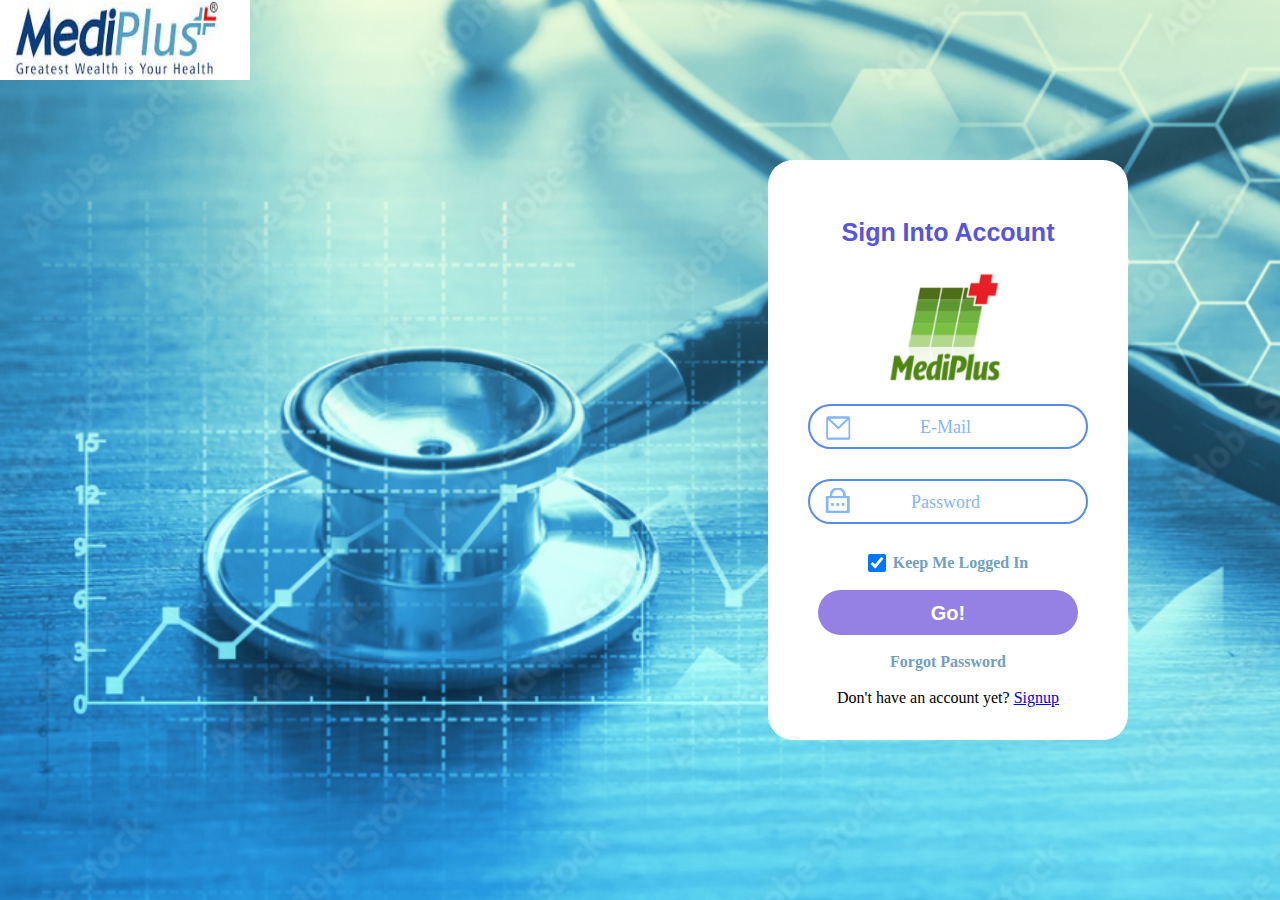
<file: login.html>
<!DOCTYPE html>
<html lang="en">

<head>
    <meta charset="UTF-8">
    <meta http-equiv="X-UA-Compatible" content="IE=edge">
    <meta name="viewport" content="width=device-width, initial-scale=1.0">
    <title> Mediplus Login </title>
    <link rel="icon" type="image/x-icon" href="images/logo.png">
    <link rel="stylesheet" href="loginstyle.css">
</head>

<body>
    <img class="logo1" src="images/sidelogo.png" alt="">
    <div class="contact-container">
        <div class="right">
            <h1 class="title">Sign Into Account</h1>
            <img class="logo" src="images/logo.png" alt="">
            <div class="form-container">
                <div class="username">
                    <img class="icon email-icon" src="images/email.png" alt="">
                    <input type="email" class="user-input" placeholder="E-Mail">
                </div>
                <div class="password">
                    <img class="icon password-icon" src="images/password.png" alt="">
                    <input type="password" class="pass-input" placeholder="Password">
                </div>
                <div class="keepme">
                    <input type="checkbox" checked="true">
                    Keep Me Logged In
                </div>
                <button type="button" onclick="redirectToPage()">Go!</button>
<script>
    function redirectToPage() {
        window.location.href = "mediplus.html";
    }
</script>

                <a href="#" class="link">Forgot Password</a>
                <div>
                    <span>Don't have an account yet?</span>
                    <a href="signup.html" >Signup</a>
                </div>                
            </div>
        </div>
    </div>
</body>

</html>
</file>
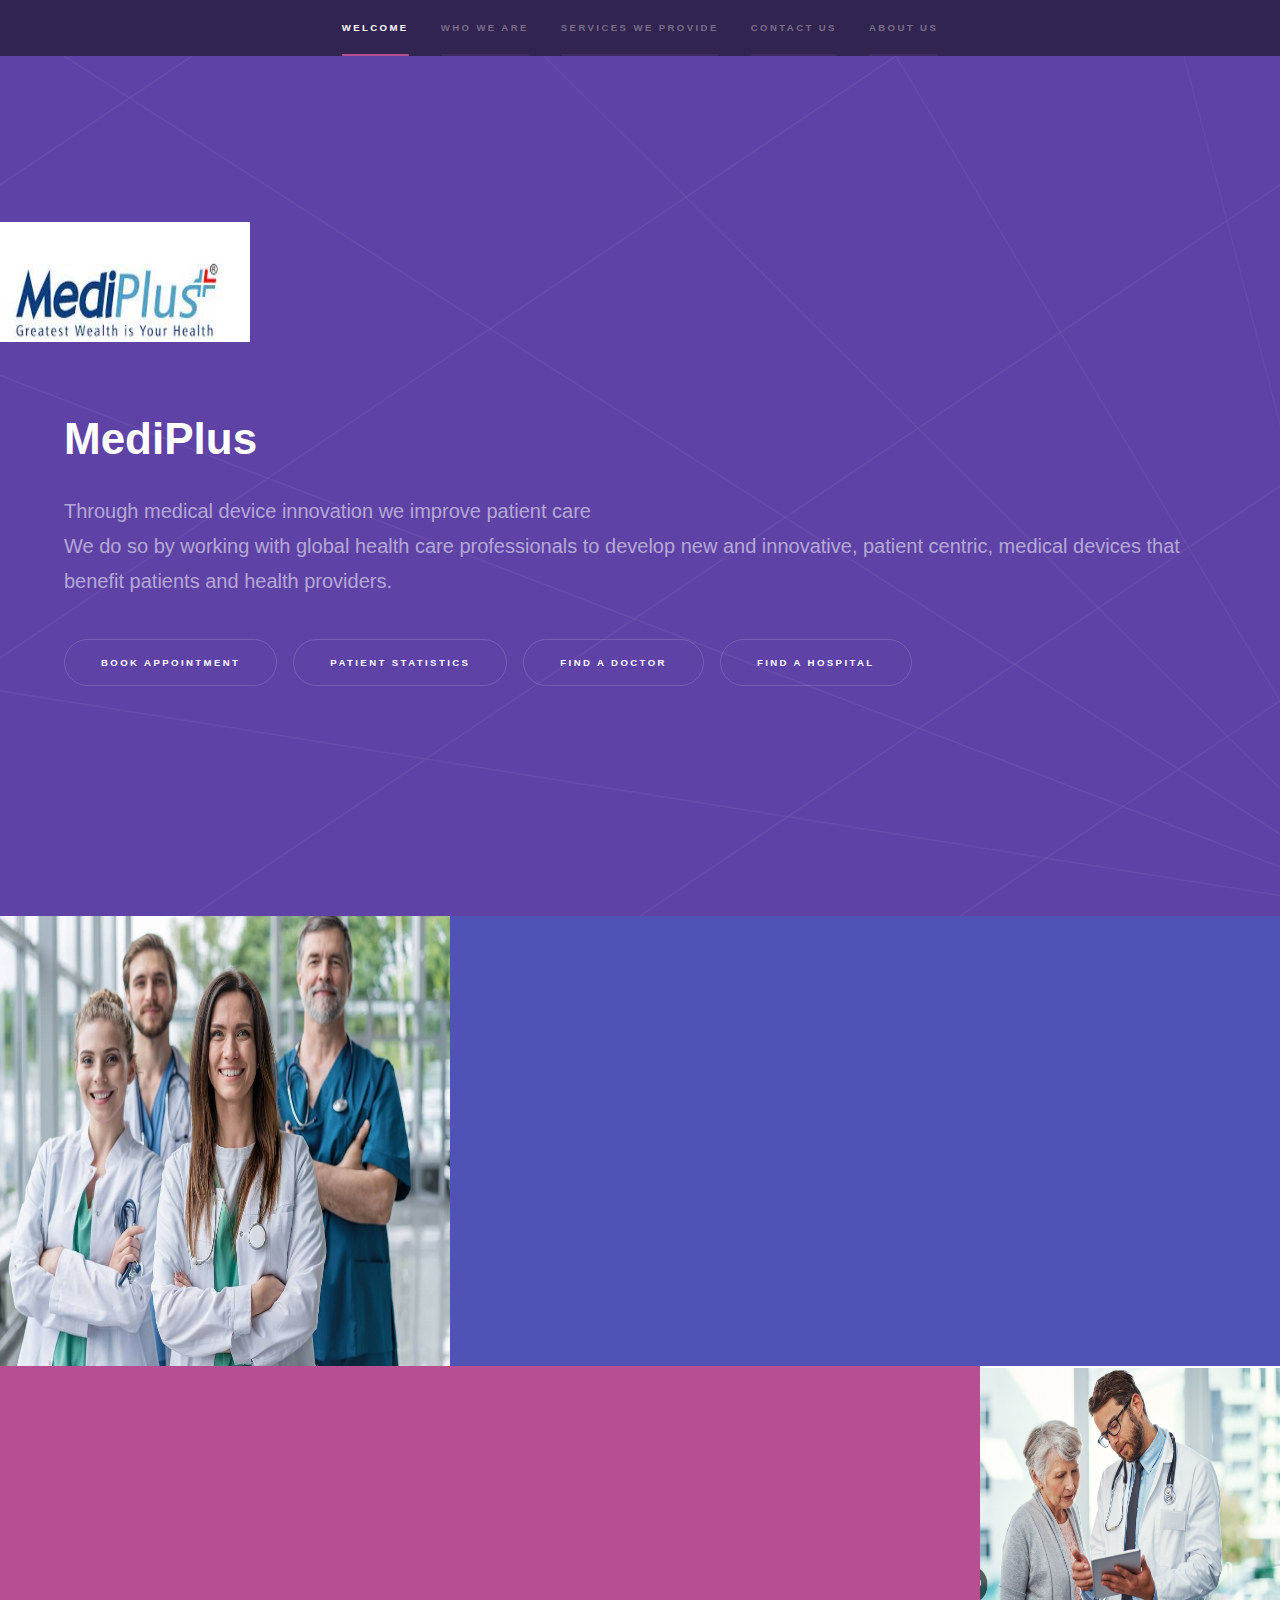
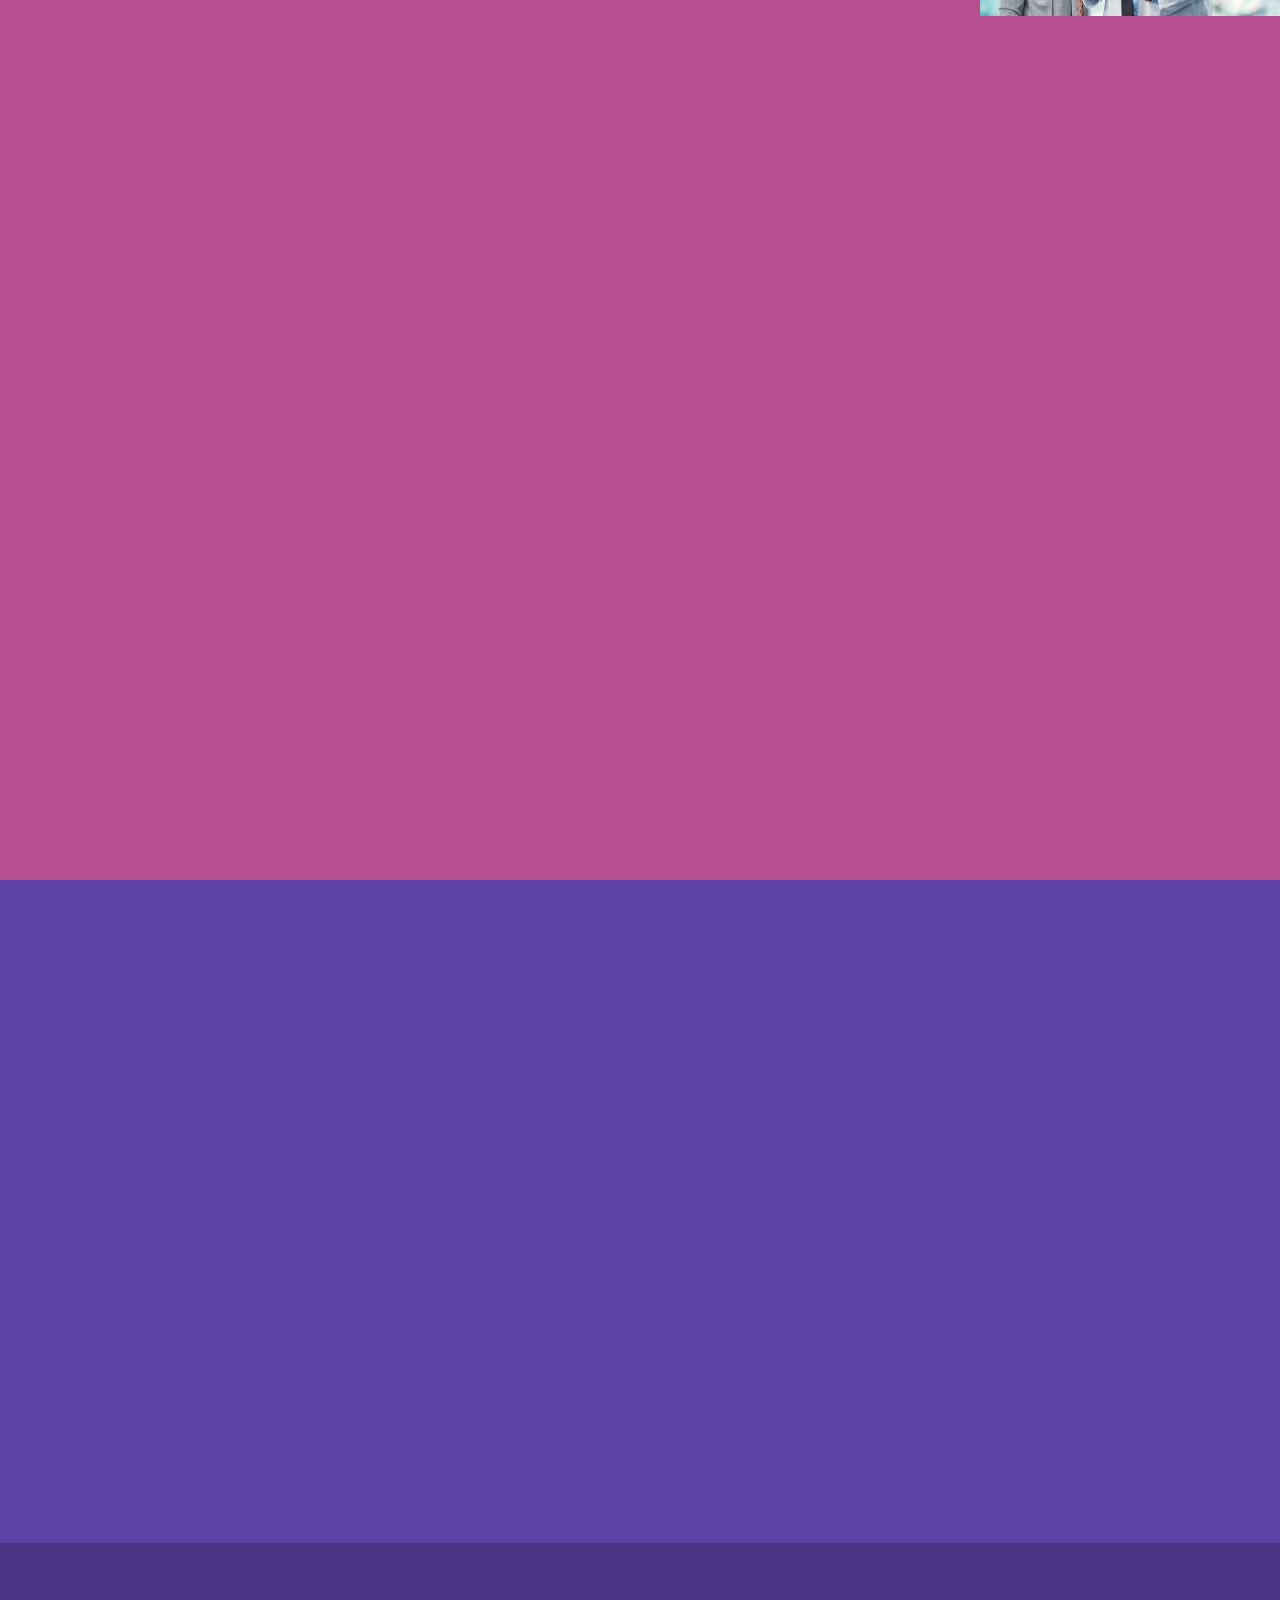
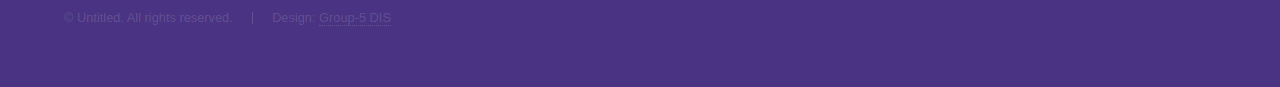
<file: mediplus.html>
<!DOCTYPE HTML>
<html>
	<head>
		<title>Mediplus Health Care</title>
		<link rel="icon" type="image/x-icon" href="images\logo.png">
		<meta charset="utf-8" />
		<meta name="viewport" content="width=device-width, initial-scale=1, user-scalable=no" />
		<link rel="stylesheet" href="assets/css/main.css" />
		<noscript><link rel="stylesheet" href="assets/css/noscript.css" /></noscript>
	</head>
	<body class="is-preload">
		
			<section id="sidebar">
				<div class="inner">
					<nav>
						<ul>
							<li><a href="#intro">Welcome</a></li>
							<li><a href="#one">Who we are</a></li>
							<li><a href="#two">Services We Provide</a></li>
							<li><a href="#three">Contact Us</a></li>
							<li><a href="aboutus.html">About Us</a></li>
						</ul>
					</nav>
				</div>
			</section>

		<!-- Wrapper -->
			<div id="wrapper">

				<!-- Intro -->
					<section id="intro" class="wrapper style1 fullscreen fade-up">
						<img src="images\sidelogo.png" alt="" height = "120px"  width="250px" , align="left"/>
						<div class="inner">
							<h1>MediPlus</h1>
							<p>Through medical device innovation we improve patient care <br />
								We do so by working with global health care professionals to develop new and innovative, patient centric, medical devices that benefit patients and health providers.</p>
							<ul class="actions">
								<li><a href="bookappointment.html" class="button scrolly">Book Appointment</a></li>
								<li><a href="datachart.html" class="button scrolly">Patient Statistics</a></li>
                                <li><a href="doctorinfo.html" class="button scrolly">Find a Doctor</a></li>
								<li><a href="hospital.html" class="button scrolly">Find a hospital</a></li>
							</ul>
						</div>
					</section>

				<!-- One -->
					<section id="one" class="wrapper style2 spotlights">
						<section>
								<img src="images\pic01.jpg" alt="" height = "450px"  width="450px" , align="left"/>
								<div class="content">
									<div class="inner">
										<h2>Who We Are </h2>
										<p> For over 40 years, the simple yet profound words <strong>"Helping People"</strong> have been the driving force behind our mission. What began as a modest counseling clinic in 1970 has blossomed into a beacon of hope for countless lives.<br/>
											Our journey began with a commitment to aid returning war veterans and local residents in navigating life's challenges. Over time, our dedication to providing comfort and guidance has become synonymous with our identity.<br/>	
											Today, we stand as a pillar of support, empowering individuals to overcome adversity and reintegrate into their communities. With each passing year, our resolve to make a positive impact only grows stronger.</p>
									</div>
								</div>
							</div>							
							</div>
						</section>
						

				<!-- Two -->
					<section id="two" class="wrapper style3 fade-up">
						<img src="images\Services.png" alt="" height = "250px"  width="300px" , align="right"/>
						<div class="inner">
							<h2>Services We Provide</h2>
							<p>Welcome to our healthcare services. At Mediplus, we are dedicated to providing comprehensive and compassionate care to meet your healthcare needs. Our team of experienced professionals is committed to ensuring your well-being and delivering excellence in healthcare services.
								Our services cover a wide range of medical specialties, tailored to address various health concerns and promote overall wellness. Here are six major services we offer:</p>
							<div class="features">
								<section>
									<h3>Primary Care</h3>
									<p>Our primary care physicians provide personalized and preventive healthcare services to individuals of all ages, focusing on early detection, disease prevention, and management of chronic conditions.</p>
								</section>
								<section>
									<h3>Speciality Care</h3>
									<p> We offer specialized medical care in various fields such as cardiology, neurology, orthopedics, oncology, and more. Our expert specialists utilize advanced diagnostic and treatment techniques to address complex health issues.</p>
								</section>
								<section>
									<h3>Emergency Care</h3>
									<p> Our emergency department is equipped to handle medical emergencies round-the-clock, ensuring timely and efficient care for patients in critical conditions.</p>
								</section>
								<section>
									<h3>Diagnostic Services</h3>
									<p>We provide a comprehensive range of diagnostic services, including laboratory tests, imaging studies (such as X-rays, MRI, and CT scans), and screenings to aid in accurate diagnosis and treatment planning.</p>
								</section>
								<section>
									<h3>Surgical Services</h3>
									<p> Our state-of-the-art surgical facilities and skilled surgical teams offer a wide range of surgical procedures, from routine surgeries to complex interventions, with a focus on safety, precision, and optimal outcomes.</p>
								</section>
								<section>
									<h3>Rehabilitation Services</h3>
									<p>Our rehabilitation programs aim to restore function, mobility, and independence for patients recovering from illness, injury, or surgery. Our multidisciplinary approach includes physical therapy, occupational therapy, speech therapy, and more.</p>
								</section>
							</div>
						</div>
					</section>

				<!-- Three -->
					<section id="three" class="wrapper style1 fade-up">
						<div class="inner">
							<h2>Contact Us</h2>
							<p>We'd like to send you more information. Leave us your name and how best to contact you, plus any comments or questions you may have about HealthCare Management Systems. We look forward to hearing from you!</p>
							<div class="split style1">
								<section>
									<form method="post" action="#">
										<div class="fields">
											<div class="field half">
												<label for="name">Name</label>
												<input type="text" name="name" id="name" />
											</div>
											<div class="field half">
												<label for="email">Email</label>
												<input type="text" name="email" id="email" />
											</div>
											<div class="field">
												<label for="message">Message</label>
												<textarea name="message" id="message" rows="5"></textarea>
											</div>
										</div>
										<ul class="actions">
											<li><a href="" class="button submit">Send Message</a></li>
										</ul>
									</form>
								</section>
								<section>
									<ul class="contact">
										<li>
											<h3>Address</h3>
											<span>12345 Mediplus, University Dr<br />
											Tampa, Fl 33620, 813-000-6666<br />
											USA</span>
										</li>
										<li>
											<h3>Email</h3>
											<a href="#">mediplus@healthcare.com</a>
										</li>
										<li>
											<h3>Phone</h3>
											<span>(813) 000-6666</span>
										</li>
										<li>
											<h3>Social</h3>
											<ul class="icons">
												<li><a href="#" class="icon brands fa-twitter"><span class="label">Twitter</span></a></li>
												<li><a href="#" class="icon brands fa-facebook-f"><span class="label">Facebook</span></a></li>
												<li><a href="#" class="icon brands fa-github"><span class="label">GitHub</span></a></li>
												<li><a href="#" class="icon brands fa-instagram"><span class="label">Instagram</span></a></li>
												<li><a href="#" class="icon brands fa-linkedin-in"><span class="label">LinkedIn</span></a></li>
											</ul>
										</li>
									</ul>
								</section>
							</div>
						</div>
					</section>

			</div>

		<!-- Footer -->
			<footer id="footer" class="wrapper style1-alt">
				<div class="inner">
					<ul class="menu">
						<li>&copy; Untitled. All rights reserved.</li><li>Design: <a href="http://myweb.usf.edu/~pabba1/Portfolio/resume.html">Group-5 DIS</a></li>
					</ul>
				</div>
			</footer>

		<!-- Scripts -->
			<script src="assets/js/jquery.min.js"></script>
			<script src="assets/js/jquery.scrollex.min.js"></script>
			<script src="assets/js/jquery.scrolly.min.js"></script>
			<script src="assets/js/browser.min.js"></script>
			<script src="assets/js/breakpoints.min.js"></script>
			<script src="assets/js/util.js"></script>
			<script src="assets/js/main.js"></script>
			<script>
				// JavaScript for toggle sidebar
				function toggleSidebar() {
					document.getElementById("sidebar").classList.toggle("active");
				}
			</script>

	</body>
</html>
</file>
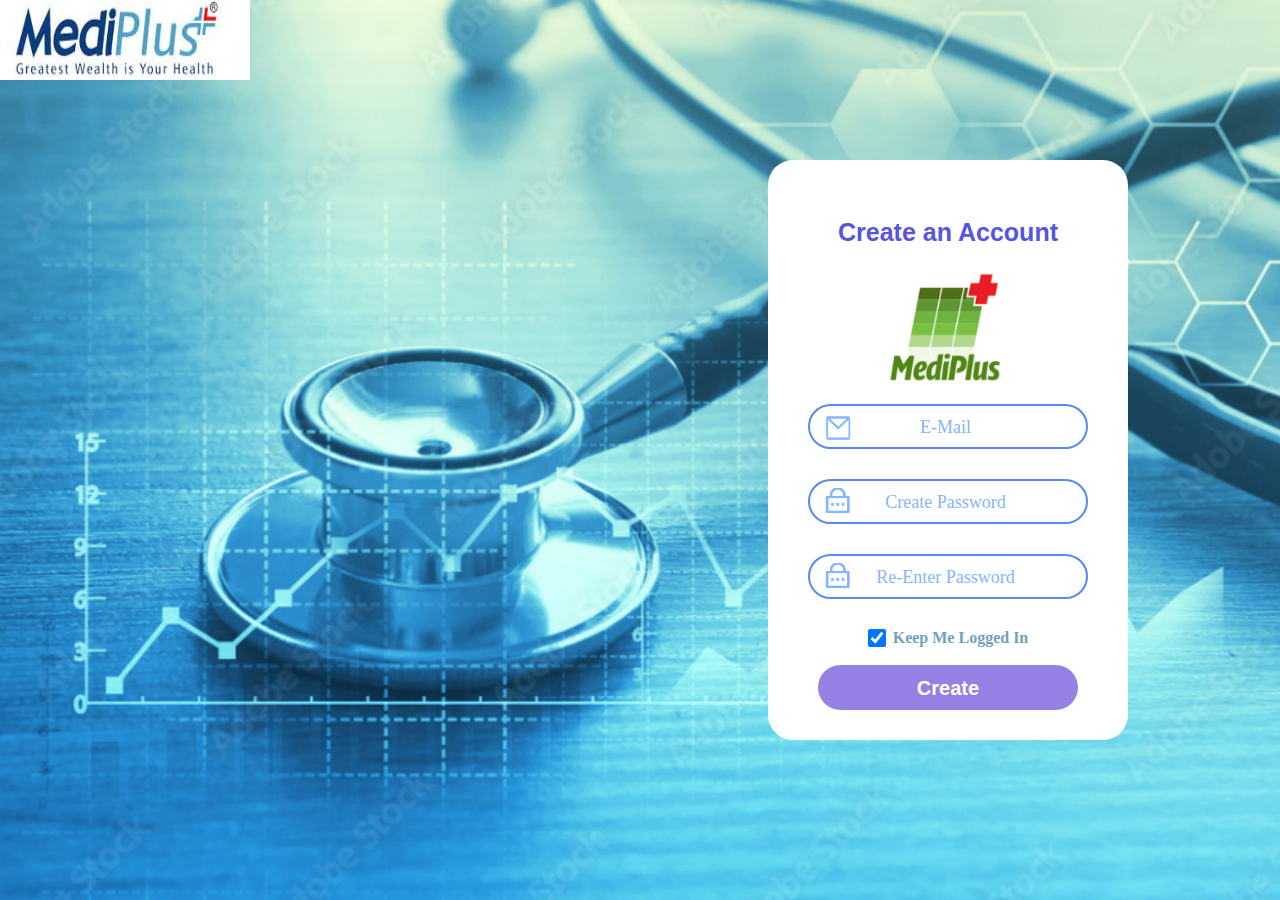
<file: signup.html>
<!DOCTYPE html>
<html lang="en">

<head>
    <meta charset="UTF-8">
    <meta http-equiv="X-UA-Compatible" content="IE=edge">
    <meta name="viewport" content="width=device-width, initial-scale=1.0">
    <title>Mediplus Signup </title>
    <link rel="icon" type="image/x-icon" href="images/logo.png">
    <link rel="stylesheet" href="signupstyle.css">
</head>

<body>
    <img class="logo1" src="images/sidelogo.png" alt="">
    <div class="contact-container">
        <div class="right">
            <h1 class="title">Create an Account</h1>
            <img class="logo" src= "images/logo.png" alt="">
            <div class="form-container">
                <div class="username">
                    <img class="icon email-icon" src="images/email.png" alt="">
                    <input type="email" class="user-input" placeholder="E-Mail">
                </div>
                <div class="create password">
                    <img class="icon password-icon" src="images/password.png" alt="">
                    <input type="password" class="pass-input" placeholder="Create Password">
                </div>
                <div class="Re-enter password">
                    <img class="icon password-icon" src="images/password.png" alt="">
                    <input type="password" class="pass-input" placeholder="Re-Enter Password">
                </div>
                <div class="keepme">
                    <input type="checkbox" checked="true">
                    Keep Me Logged In
                </div>
                <button type="button" onclick="redirectToPage()">Create</button>
<script>
    function redirectToPage() {
        window.location.href = "login.html";
    }
</script>
        </div>
    </div>
</body>

</html>
</file>
<file: assets/css/noscript.css>
/* Spotlights */

	.spotlights > section > .image:before {
		opacity: 0 !important;
	}

	.spotlights > section > .content > .inner {
		-moz-transform: none !important;
		-webkit-transform: none !important;
		-ms-transform: none !important;
		transform: none !important;
		opacity: 1 !important;
	}

/* Wrapper */

	.wrapper > .inner {
		opacity: 1 !important;
		-moz-transform: none !important;
		-webkit-transform: none !important;
		-ms-transform: none !important;
		transform: none !important;
	}

/* Sidebar */

	#sidebar > .inner {
		opacity: 1 !important;
	}

	#sidebar nav > ul > li {
		-moz-transform: none !important;
		-webkit-transform: none !important;
		-ms-transform: none !important;
		transform: none !important;
		opacity: 1 !important;
	}
</file>
<file: aboutstyle.css>
/* Add your CSS styles here */
body {
    /* Replace 'background.jpg' with your image file */
    background-size: cover; /* Cover the entire background */
    background-repeat: no-repeat; /* Do not repeat the background image */
    background-attachment: fixed; /* Fixed background */
    background-color: rgb(156, 213, 219);
}

/* Sidebar toggle button */
#sidebarToggle {
    position: fixed;
    top: 20px;
    left: 20px;
    z-index: 9999;
}

/* Sidebar active state */
#sidebar.active {
    left: -250px;
}

/* Adjustments for tablet and mobile views */
@media screen and (max-width: 991px) {
    #sidebar {
        left: -250px;
    }

        #sidebar.active {
            left: 0;
        }
}


.heading {
    text-align: center;
    color: #000; /* White text color */
    margin-top: 20px;
    font-size: 36px; /* Larger font size */
    letter-spacing: 2px; /* Increase letter spacing */
    font-family: Arial, sans-serif; /* Specify font family */
}

.healthcare-content {
    padding: 20px;
    margin: 20px auto; /* Center the content */
    max-width: 800px; /* Limit content width */
}

    .healthcare-content p {
        font-size: 18px; /* Increased font size */
        line-height: 1.5; /* Set line height */
        color: #000; /* Black text color */
    }

.container8 {
    display: flex;
    justify-content: space-around;
    margin-top: 20px;
}



.flip-card {
    background-color: transparent;
    width: 300px; /* Reduced width */
    height: 300px; /* Reduced height */
    perspective: 1000px;
    margin-bottom: 20px; /* Add margin to the bottom */
}


.flip-card-inner {
    position: relative;
    width: 100%;
    height: 100%;
    text-align: center;
    transition: transform 0.6s;
    transform-style: preserve-3d;
    box-shadow: 0 4px 8px 0 rgba(0, 0, 0, 0.2);
}

    .flip-card-inner img {
        width: 100%; /* Adjust the width of the image */
        height: 100%; /* Adjust the height of the image */
    }


.flip-card:hover .flip-card-inner {
    transform: rotateY(180deg);
}

.flip-card-front, .flip-card-back {
    position: absolute;
    width: 100%;
    height: 100%;
    backface-visibility: hidden;
}

.flip-card-front {
    background-color: #bbb;
}

.flip-card-back {
    background-color: #f4f4f4;
    color: black;
    transform: rotateY(180deg);
    padding: 20px;
    border-radius: 10px;
    box-shadow: 0 4px 8px rgba(0, 0, 0, 0.1);
}

.data-model {
    margin-top: 50px; /* Adjust margin-top to move further down */
    font-family: 'Arial Black', sans-serif;
    font-size: 24px;
    color: #333;
    text-align: center;
    letter-spacing: 2px;
    margin-bottom: 20px;
    text-shadow: 2px 2px 4px rgba(0, 0, 0, 0.5);
}


/* Styles for the about us section */
/* Styles for the about us section */
/* Styles for the about us section */
.about-us {
    padding: 10px; /* Reduced padding */
    border-radius: 8px; /* Smaller border radius */
    margin-bottom: 15px; /* Reduced margin bottom */
    max-width: 600px; /* Reduced maximum width */
    margin: 0 auto; /* Center the box horizontally */
    border-color: black;
}

    .about-us h1 {
        font-family: 'Arial Black', sans-serif;
        font-size: 36px;
        color: #333;
        text-align: center;
        letter-spacing: 2px;
        margin-top:  40px;
        margin-bottom: 20px;
        text-shadow: 2px 2px 4px rgba(0, 0, 0, 0.5); /* Adds a shadow with offset X and Y of 2px, blur radius of 4px, and color with 50% opacity */
    }



    .about-us p {
        color: #333; /* Darker color for the paragraph */
        font-size: 14px; /* Reduced font size */
        line-height: 1.3;
    }

/* Animation for the about us content */
.about-us-content {
    animation-name: fade-in;
    animation-duration: 1s;
}

.mission-statement {
    margin-top: 50px; /* Adjust margin-top as needed */
    padding: 20px;
    background-color: rgb(156, 213, 219);
    border-radius: 10px;
}

    .mission-statement h2 {
        font-family: 'Arial Black', sans-serif;
        font-size: 36px;
        color: #333;
        text-align: center;
        margin-top: 5px;
        letter-spacing: 2px;
        margin-bottom: 20px;
        text-shadow: 2px 2px 4px rgba(0, 0, 0, 0.5); /* Adds a shadow with offset X and Y of 2px, blur radius of 4px, and color with 50% opacity */
    }

    .mission-statement p {
        color: #0b0564;
        line-height: 1.6;
        font-size: 18px;
    }



@keyframes fade-in {
    from {
        opacity: 0;
    }

    to {
        opacity: 1;
    }
}
</file>
<file: doctorstyle.css>
﻿body {
    margin: 0;
    padding: 0;
    background-image: url('images/backrgound3.png'); /* Replace 'your-background-image.jpg' with the path to your image */
    background-size: cover;
    background-position: center;
    display: flex;
    flex-direction: column;
    align-items: center;
    justify-content: center;
    min-height: 100vh; /* Ensure that body covers the entire viewport height */
}

#doctorTable th {
    color: black;
}

.doctors h1 {
    font-family: 'Arial Black', sans-serif;
    font-size: 36px;
    color: black;
    margin-top:50px;
    text-align: center;
    letter-spacing: 2px;
    margin-bottom: 20px;
    text-shadow: 2px 2px 4px rgba(0, 0, 0, 0.5);/* Adds a shadow with offset X and Y of 2px, blur radius of 4px, and color with 50% opacity */
}
h1 {
    text-align: center;
    margin-bottom: 20px;
    color: #111010; /* Change text color to white for better visibility on the background */
}

table {
    width: 80%; /* Adjust table width as needed */
    max-width: 800px;
    background-color: rgba(247, 247, 245, 0.922); /* Add background color with opacity for better readability of table */
    border-radius: 8px;
    box-shadow: 0 0 10px rgba(0, 0, 0, 0.1);
    margin-top: 20px; /* Add margin top to separate table from the top of the viewport */
    padding: 20px;
    color: #000; /* Change text color to black for better readability */
}

th, td {
    padding: 10px;
    text-align: left;
    border-bottom: 1px solid #ddd;
}

button {
    padding: 8px 16px;
    border: none;
    background-color: #007bff;
    color: #ffffff;
    cursor: pointer;
    border-radius: 4px;
    transition: background-color 0.3s;
    margin-top: 10px;
    margin-left: 10px; /* Add margin top to separate button from the table */
}

    button:hover {
        background-color: #0056b3;
    }

input[type="text"] {
    padding: 8px;
    border-radius: 4px;
    border: 1px solid #070000;
    color: black;
    width: 200px;
    margin-bottom: 10px; /* Add margin bottom to separate input from the table */
}

    input[type="text"]:focus {
        outline: none;
        border-color: #007bff;
        box-shadow: 0 0 5px rgba(0, 123, 255, 0.5);
    }

.doctors h1 {
    font-family: 'Arial Black', sans-serif;
    font-size: 36px;
    color: #333;
    text-align: center;
    letter-spacing: 2px;
    margin-bottom: 20px;
    text-shadow: 2px 2px 4px rgba(0, 0, 0, 0.5); /* Adds a shadow with offset X and Y of 2px, blur radius of 4px, and color with 50% opacity */
}

.footer1 {
    background-color: rgb(65, 2, 65);
    width: 100%;
    padding: 20px 0; /* Adjust padding as needed */
    text-align: center;
    color: white; /* Set text color to white for better visibility */
}

.footer1 ul {
    list-style-type: none;
    margin: 0;
    padding: 0;
}

.footer1 ul li {
    display: inline;
    margin-right: 10px; /* Adjust spacing between list items */
}


.logo-container {
    position: absolute;
    top: 1px;
    left: 1px;
}

    .logo-container img {
        width: 200px; /* Adjust the width as needed */
        height: auto;
    }
</file>
<file: appointmentstyle.css>
body {
  background-image: url('images/background2.jpg');
  background-size: cover;
  background-position: center;
  background-repeat: no-repeat;
}

/* Add this to your CSS file or within a <style> tag in your HTML file */
.menu-container {
  position: absolute;
  top: 0;
  right: 0;
  padding: 20px; /* Adjust as necessary */
  cursor: pointer;
  z-index: 1000; /* Ensure it's above other content */
}

.menu-icon div {
  width: 25px; /* Width of the dashes */
  height: 3px; /* Height of the dashes */
  background-color: #333; /* Color of the dashes */
  margin: 5px 0; /* Spacing between the dashes */
}

/* Existing styles for menu-container and menu-icon */

.hidden-menu {
  display: none;
  position: absolute;
  top: 60px; /* Adjust based on the size of your menu icon */
  right: 20px; /* Align with the menu icon */
  background-color: white;
  border: 1px solid #ddd;
  padding: 10px;
  width: 200px; /* Adjust the width as needed */
}

.hidden-menu ul {
  list-style: none;
  padding: 0;
  margin: 0;
}

.hidden-menu li a {
  text-decoration: none;
  display: block;
  padding: 8px;
  color: #333;
}

.hidden-menu li a:hover {
  background-color: #f5f5f5;
}


/* Add responsiveness if you want the menu to be positioned differently on mobile */
@media (max-width: 768px) {
  .menu-container {
    position: relative;
    top: initial;
    right: initial;
    padding: 10px;
  }
}


/* Add responsiveness if you want the menu to be positioned differently on mobile */
@media (max-width: 768px) {
  .menu-container {
      position: relative;
      top: initial;
      right: initial;
      padding: 10px;
  }
}


/* Sidebar toggle button */
#sidebarToggle {
position: fixed;
top: 20px;
left: 20px;
z-index: 9999;
}

/* Sidebar active state */
#sidebar.active {
left: -250px;
}

/* Adjustments for tablet and mobile views */
@media screen and (max-width: 991px) {
#sidebar {
  left: -250px;
}

#sidebar.active {
  left: 0;
}
}

/* Keyframes for the scrolling animation */
/* Keyframes for the scrolling animation */
@keyframes scroll {
0% {
  transform: translateX(-100%);
}
100% {
  transform: translateX(500%); /* Change to cover the entire screen width */
}
}

/* Styles for the scrolling text */
.scrolling-text {
overflow: hidden;
white-space: nowrap;
width: 80%; /* Set the width to 100% to cover the entire screen */
}

.scrolling-text p {
display: inline-block;
animation: scroll 40s linear infinite; /* Adjust duration as needed */
}


.container {
  display: flex;
  justify-content: center; /* Center align items horizontally */
  align-items: flex-start; /* Align items to the top */
  flex-direction: column;

}

.form-container, .table-container {
  width: 100%;
  padding: 20px;
  border-radius: 10px;
  box-shadow: 0 0 20px rgba(101, 145, 249, 0.2);
  margin-right: 20px; /* Add space between containers */
}

.form-container {
  width: 70%;
  padding: 10px;
  margin-top: 80px;
  margin-bottom: 50px;
  margin-left: 150px;
  margin-right: 20px;

  border-radius: 10px;
  box-shadow: 0 0 20px rgba(101, 145, 249, 0.2);
  
}
/* Add these styles to position the logo */
.logo {
  max-width: 200px; /* Adjust the maximum width as needed */
  max-height: 200px; /* Adjust the maximum height as needed */
 
}

/* Add these styles after the existing styles */

form input[type="text"],
form input[type="number"],
form input[type="date"],
form select {
width: calc(100% - 20px); /* Make all input fields 100% width with 10px padding on each side */
margin: 5px; /* Add margin for spacing */
padding: 5px; /* Add padding for spacing inside the input fields */
}


.table-container {
  width: 100%; /* Set width for table container */
  margin-top: 20px;
}

/* Rest of your CSS styles */


h1 {
  text-align: center;
}

h2{
  text-align: center;
}

/* Add these styles at the end of your existing styles */

form {
  background: none; /* Remove background color */
  padding: 20px; /* Add padding */
  border-radius: 10px; /* Add border-radius */
  box-shadow: 0 0 20px rgba(101, 145, 249, 0.2); /* Add box-shadow */
}


.appointmentTable {
  width: 100%;
  overflow-x: auto;
  max-height: 300px; /* Set a maximum height */
  padding: 10px; /* Add padding to create space */
  border-radius: 10px; /* Add border-radius */
  box-shadow: 0 0 10px rgba(0, 0, 0, 0.1); /* Add box-shadow */
}

/* Remove fixed height and set to auto */
.appointmentTable table {
  width: 100%;
  border-collapse: collapse;
  table-layout: auto;
  height: auto;
}


form label {
  font-weight: bold;
}

form input, form select {
  width: 100%;
  margin-bottom: 10px;
  padding: 8px;
  border-radius: 5px;
  border: 1px solid #ccc;
}

form button {
  width: 100%;
  padding: 10px;
  border: none;
  background-color: #4CAF50;
  color: white;
  cursor: pointer;
  border-radius: 5px;
}

form button:hover {
  background-color: #45a049;
}

.appointmentTable {
  overflow-x: auto;
}

table {
  width: 100%;
  border-collapse: collapse;
}

th, td {
  padding: 8px;
  text-align: left;
  border-bottom: 1px solid #ddd;
  color: black;
}

tr:hover {
  background-color: #f5f5f5;
}
td {
  word-wrap: break-word;
}




button {
  background-color: #f44336;
  color: white;
  border: none;
  padding: 5px 10px;
  cursor: pointer;
  border-radius: 5px;
}

button:hover {
  background-color: #da190b;
}

/* Remove default highlighting */
tr:focus-within {
  outline: none;
}


/* Add these styles to your existing CSS file */

.search-container {
width: 30%;
margin: 40px auto;
padding: 20px;
background-color: rgba(175, 230, 239, 0.9);
border-radius: 10px;
box-shadow: 0 0 20px rgba(129, 104, 245, 0.2);
}

.search-container h2 {
text-align: center;
}

.search-container label {
display: block;
font-weight: bold;
color: black;
}

.search-container input[type="text"],
.search-container input[type="date"] {
width: 100%;
margin-bottom: 10px;
padding: 8px;
border-radius: 5px;
border: 1px solid #ccc;
}

.search-container input[type="text"]:focus,
.search-container input[type="date"]:focus {
outline: none;
border-color: #4CAF50;
}
</file>
<file: loginstyle.css>
* {
  margin: 0;
  padding: 0;
  box-sizing: border-box;
}

.contact-container {
  background-image: url(images/bg.png);
  background-size: cover;
  height: 100vh;
}

.right {
  position: absolute;
  width: 360px;
  left: 60%;
  height: 580px;
  top: calc(50% - 580px / 2);
  background: #ffffff;
  border-radius: 25px;
  text-align: center;
}

.title {
  font-family: Sansation;
  font-style: normal;
  font-weight: bold;
  font-size: 25px;
  line-height: 145px;
  align-items: center;
  font-family: "Sansation", sans-serif;
  color: #5754dd;
}

.logo {
  width: 120px;
  height: 120px;
  margin-top: -40px;
}

.logo1 {
  width: 250px;
  height: 120px;
  position: absolute;
  margin-top: -40px;
  align-items: center;
}

input[type="email"],
input[type="password"] {
  border: none;
  outline: none;
  background: none;
  font-size: 20px;
  color: #85b6ff;
  padding: 20px 10px 20px 5px;
  border: 2px solid #568aee;
  width: 280px;
  height: 45px;
  margin: 15px;
  border-radius: 25px;
  box-sizing: border-box;
  text-align: center;
  overflow: hidden;
  font-family: "Scheherazade New", serif;
}

input[type="checkbox"] {
  vertical-align: middle;
  margin-right: 3px;
  margin-bottom: 3px;
  font-weight: bold;
  height: 18px;
  width: 18px;
}

::placeholder {
  color: #85b6ff;
  font-size: 18px;
}

.icon {
  position: absolute;
  padding: 24px 32px;
  height: 75px;
  width: 90px;
}

.keepme {
  margin: 15px;
  color: #71a1bd;
  font-family: "Scheherazade New", serif;
  font-weight: bold;
}

button {
  width: 260px;
  height: 45px;
  left: 1273px;
  top: 780px;
  font-family: "Sansation", sans-serif;
  font-style: normal;
  font-weight: bold;
  font-size: 20px;
  line-height: 28px;
  cursor: pointer;
  color: #ffffff;
  border: none;
  background: rgba(135, 113, 224, 0.89);
  border-radius: 25px;
}

.link {
  text-align: center;
  display: block;
  margin: 18px;
  color: #71a1bd;
  font-family: "Scheherazade New", serif;
  font-weight: bold;
  text-decoration: none;
}

@media only screen and (max-width: 700px) {
  .contact-container {
    background: linear-gradient(138.56deg, #318adc 23.44%, #88183a 89.5%);
  }
  .right {
    left: calc(68% - 500px / 2);
  }
}
</file>
<file: signupstyle.css>
* {
  margin: 0;
  padding: 0;
  box-sizing: border-box;
}

/* Sidebar toggle button */
#sidebarToggle {
  position: fixed;
  top: 20px;
  left: 20px;
  z-index: 9999;
}

/* Sidebar active state */
#sidebar.active {
  left: -250px;
}

/* Adjustments for tablet and mobile views */
@media screen and (max-width: 991px) {
  #sidebar {
    left: -250px;
  }

  #sidebar.active {
    left: 0;
  }
}

.contact-container {
  background-image: url(images/bg.png);
  background-size: cover;
  height: 100vh;
}

.right {
  position: absolute;
  width: 360px;
  left: 60%;
  height: 580px;
  top: calc(50% - 580px / 2);
  background: #ffffff;
  border-radius: 25px;
  text-align: center;
}

.title {
  font-family: Sansation;
  font-style: normal;
  font-weight: bold;
  font-size: 25px;
  line-height: 145px;
  align-items: center;
  font-family: "Sansation", sans-serif;
  color: #5754dd;
}

.logo {
  width: 120px;
  height: 120px;
  margin-top: -40px;
}

.logo1 {
  width: 250px;
  height: 120px;
  position: absolute;
  margin-top: -40px;
  align-items: center;
}

input[type="email"],
input[type="password"] {
  border: none;
  outline: none;
  background: none;
  font-size: 20px;
  color: #85b6ff;
  padding: 20px 10px 20px 5px;
  border: 2px solid #568aee;
  width: 280px;
  height: 45px;
  margin: 15px;
  border-radius: 25px;
  box-sizing: border-box;
  text-align: center;
  overflow: hidden;
  font-family: "Scheherazade New", serif;
}

input[type="checkbox"] {
  vertical-align: middle;
  margin-right: 3px;
  margin-bottom: 3px;
  font-weight: bold;
  height: 18px;
  width: 18px;
}

::placeholder {
  color: #85b6ff;
  font-size: 18px;
}

.icon {
  position: absolute;
  padding: 24px 32px;
  height: 75px;
  width: 90px;
}

.keepme {
  margin: 15px;
  color: #71a1bd;
  font-family: "Scheherazade New", serif;
  font-weight: bold;
}

button {
  width: 260px;
  height: 45px;
  left: 1273px;
  top: 780px;
  font-family: "Sansation", sans-serif;
  font-style: normal;
  font-weight: bold;
  font-size: 20px;
  line-height: 28px;
  cursor: pointer;
  color: #ffffff;
  border: none;
  background: rgba(135, 113, 224, 0.89);
  border-radius: 25px;
}

.link {
  text-align: center;
  display: block;
  margin: 18px;
  color: #71a1bd;
  font-family: "Scheherazade New", serif;
  font-weight: bold;
  text-decoration: none;
}

@media only screen and (max-width: 700px) {
  .contact-container {
    background: linear-gradient(138.56deg, #318adc 23.44%, #88183a 89.5%);
  }
  .right {
    left: calc(68% - 500px / 2);
  }
}
</file>
<file: assets/css/main.css>
@import url(fontawesome-all.min.css);

html, body, div, span, applet, object,
iframe, h1, h2, h3, h4, h5, h6, p, blockquote,
pre, a, abbr, acronym, address, big, cite,
code, del, dfn, em, img, ins, kbd, q, s, samp,
small, strike, strong, sub, sup, tt, var, b,
u, i, center, dl, dt, dd, ol, ul, li, fieldset,
form, label, legend, table, caption, tbody,
tfoot, thead, tr, th, td, article, aside,
canvas, details, embed, figure, figcaption,
footer, header, hgroup, menu, nav, output, ruby,
section, summary, time, mark, audio, video {
	margin: 0;
	padding: 0;
	border: 0;
	font-size: 100%;
	font: inherit;
	vertical-align: baseline;}

article, aside, details, figcaption, figure,
footer, header, hgroup, menu, nav, section {
	display: block;}

body {
	line-height: 1;
}

ol, ul {
	list-style: none;
}

blockquote, q {
	quotes: none;
}

	blockquote:before, blockquote:after, q:before, q:after {
		content: '';
		content: none;
	}

table {
	border-collapse: collapse;
	border-spacing: 0;
}

body {
	-webkit-text-size-adjust: none;
}

mark {
	background-color: transparent;
	color: inherit;
}

input::-moz-focus-inner {
	border: 0;
	padding: 0;
}

input, select, textarea {
	-moz-appearance: none;
	-webkit-appearance: none;
	-ms-appearance: none;
	appearance: none;
}

/* Basic */

	@-ms-viewport {
		width: device-width;
	}

	body {
		-ms-overflow-style: scrollbar;
	}

	@media screen and (max-width: 480px) {

		html, body {
			min-width: 320px;
		}

	}

	html {
		box-sizing: border-box;
	}

	*, *:before, *:after {
		box-sizing: inherit;
	}

	body {
		background: #e6e3ed;
	}

		body.is-preload *, body.is-preload *:before, body.is-preload *:after {
			-moz-animation: none !important;
			-webkit-animation: none !important;
			-ms-animation: none !important;
			animation: none !important;
			-moz-transition: none !important;
			-webkit-transition: none !important;
			-ms-transition: none !important;
			transition: none !important;
		}

/* Type */

	body, input, select, textarea {
		color: rgba(255, 255, 255, 0.55);
		font-family: Arial, Helvetica, sans-serif;
		font-size: 16.5pt;
		font-weight: normal;
		line-height: 1.75;
	}

		@media screen and (max-width: 1680px) {

			body, input, select, textarea {
				font-size: 13pt;
			}

		}

		@media screen and (max-width: 1280px) {

			body, input, select, textarea {
				font-size: 12pt;
			}

		}

		@media screen and (max-width: 360px) {

			body, input, select, textarea {
				font-size: 11pt;
			}

		}

	a {
		-moz-transition: color 0.2s ease, border-bottom-color 0.2s ease;
		-webkit-transition: color 0.2s ease, border-bottom-color 0.2s ease;
		-ms-transition: color 0.2s ease, border-bottom-color 0.2s ease;
		transition: color 0.2s ease, border-bottom-color 0.2s ease;
		border-bottom: dotted 1px rgba(255, 255, 255, 0.35);
		color: inherit;
		text-decoration: none;
	}

		a:hover {
			border-bottom-color: transparent;
			color: #ffffff;
		}

	strong, b {
		color: #ffffff;
		font-weight: bold;
	}

	em, i {
		font-style: italic;
	}

	p {
		margin: 0 0 2em 0;
	}

	h1, h2, h3, h4, h5, h6 {
		color: #ffffff;
		font-weight: bold;
		line-height: 1.5;
		margin: 0 0 0.5em 0;
	}

		h1 a, h2 a, h3 a, h4 a, h5 a, h6 a {
			color: inherit;
			text-decoration: none;
		}

	h1 {
		font-size: 2.75em;
	}

		h1.major {
			margin: 0 0 1.3em 0;
			position: relative;
			padding-bottom: 0.35em;
		}

			h1.major:after {
				background-image: -moz-linear-gradient(to right, #d6cded, #d1a1c0);
				background-image: -webkit-linear-gradient(to right, #5e42a6, #b74e91);
				background-image: -ms-linear-gradient(to right, #5e42a6, #b74e91);
				background-image: linear-gradient(to right, #5e42a6, #b74e91);
				-moz-transition: max-width 0.2s ease;
				-webkit-transition: max-width 0.2s ease;
				-ms-transition: max-width 0.2s ease;
				transition: max-width 0.2s ease;
				border-radius: 0.2em;
				bottom: 0;
				content: '';
				height: 0.05em;
				position: absolute;
				right: 0;
				width: 100%;
			}

	h2 {
		font-size: 1.75em;
	}

	h3 {
		font-size: 1.1em;
	}

	h4 {
		font-size: 1em;
	}

	h5 {
		font-size: 0.8em;
	}

	h6 {
		font-size: 0.6em;
	}

	@media screen and (max-width: 736px) {

		h1 {
			font-size: 2em;
		}

		h2 {
			font-size: 1.25em;
		}

		h3 {
			font-size: 1em;
		}

		h4 {
			font-size: 0.8em;
		}

		h5 {
			font-size: 0.6em;
		}

		h6 {
			font-size: 0.6em;
		}

	}

	sub {
		font-size: 0.8em;
		position: relative;
		top: 0.5em;
	}

	sup {
		font-size: 0.8em;
		position: relative;
		top: -0.5em;
	}

	blockquote {
		border-left: solid 4px rgba(255, 255, 255, 0.15);
		font-style: italic;
		margin: 0 0 2em 0;
		padding: 0.5em 0 0.5em 2em;
	}

	code {
		background: rgba(255, 255, 255, 0.05);
		border-radius: 0.25em;
		border: solid 1px rgba(255, 255, 255, 0.15);
		font-family: "Courier New", monospace;
		font-size: 0.9em;
		margin: 0 0.25em;
		padding: 0.25em 0.65em;
	}

	pre {
		-webkit-overflow-scrolling: touch;
		font-family: "Courier New", monospace;
		font-size: 0.9em;
		margin: 0 0 2em 0;
	}

		pre code {
			display: block;
			line-height: 1.75em;
			padding: 1em 1.5em;
			overflow-x: auto;
		}

	hr {
		border: 0;
		border-bottom: solid 1px rgba(255, 255, 255, 0.15);
		margin: 2em 0;
	}

		hr.major {
			margin: 3em 0;
		}

	.align-left {
		text-align: left;
	}

	.align-center {
		text-align: center;
	}

	.align-right {
		text-align: right;
	}

/* Row */

	.row {
		display: flex;
		flex-wrap: wrap;
		box-sizing: border-box;
		align-items: stretch;
	}

		.row > * {
			box-sizing: border-box;
		}

		.row.gtr-uniform > * > :last-child {
			margin-bottom: 0;
		}

		.row.aln-left {
			justify-content: flex-start;
		}

		.row.aln-center {
			justify-content: center;
		}

		.row.aln-right {
			justify-content: flex-end;
		}

		.row.aln-top {
			align-items: flex-start;
		}

		.row.aln-middle {
			align-items: center;
		}

		.row.aln-bottom {
			align-items: flex-end;
		}

		.row > .imp {
			order: -1;
		}

		.row > .col-1 {
			width: 8.33333%;
		}

		.row > .off-1 {
			margin-left: 8.33333%;
		}

		.row > .col-2 {
			width: 16.66667%;
		}

		.row > .off-2 {
			margin-left: 16.66667%;
		}

		.row > .col-3 {
			width: 25%;
		}

		.row > .off-3 {
			margin-left: 25%;
		}

		.row > .col-4 {
			width: 33.33333%;
		}

		.row > .off-4 {
			margin-left: 33.33333%;
		}

		.row > .col-5 {
			width: 41.66667%;
		}

		.row > .off-5 {
			margin-left: 41.66667%;
		}

		.row > .col-6 {
			width: 50%;
		}

		.row > .off-6 {
			margin-left: 50%;
		}

		.row > .col-7 {
			width: 58.33333%;
		}

		.row > .off-7 {
			margin-left: 58.33333%;
		}

		.row > .col-8 {
			width: 66.66667%;
		}

		.row > .off-8 {
			margin-left: 66.66667%;
		}

		.row > .col-9 {
			width: 75%;
		}

		.row > .off-9 {
			margin-left: 75%;
		}

		.row > .col-10 {
			width: 83.33333%;
		}

		.row > .off-10 {
			margin-left: 83.33333%;
		}

		.row > .col-11 {
			width: 91.66667%;
		}

		.row > .off-11 {
			margin-left: 91.66667%;
		}

		.row > .col-12 {
			width: 100%;
		}

		.row > .off-12 {
			margin-left: 100%;
		}

		.row.gtr-0 {
			margin-top: 0;
			margin-left: 0em;
		}

			.row.gtr-0 > * {
				padding: 0 0 0 0em;
			}

			.row.gtr-0.gtr-uniform {
				margin-top: 0em;
			}

				.row.gtr-0.gtr-uniform > * {
					padding-top: 0em;
				}

		.row.gtr-25 {
			margin-top: 0;
			margin-left: -0.375em;
		}

			.row.gtr-25 > * {
				padding: 0 0 0 0.375em;
			}

			.row.gtr-25.gtr-uniform {
				margin-top: -0.375em;
			}

				.row.gtr-25.gtr-uniform > * {
					padding-top: 0.375em;
				}

		.row.gtr-50 {
			margin-top: 0;
			margin-left: -0.75em;
		}

			.row.gtr-50 > * {
				padding: 0 0 0 0.75em;
			}

			.row.gtr-50.gtr-uniform {
				margin-top: -0.75em;
			}

				.row.gtr-50.gtr-uniform > * {
					padding-top: 0.75em;
				}

		.row {
			margin-top: 0;
			margin-left: -1.5em;
		}

			.row > * {
				padding: 0 0 0 1.5em;
			}

			.row.gtr-uniform {
				margin-top: -1.5em;
			}

				.row.gtr-uniform > * {
					padding-top: 1.5em;
				}

		.row.gtr-150 {
			margin-top: 0;
			margin-left: -2.25em;
		}

			.row.gtr-150 > * {
				padding: 0 0 0 2.25em;
			}

			.row.gtr-150.gtr-uniform {
				margin-top: -2.25em;
			}

				.row.gtr-150.gtr-uniform > * {
					padding-top: 2.25em;
				}

		.row.gtr-200 {
			margin-top: 0;
			margin-left: -3em;
		}

			.row.gtr-200 > * {
				padding: 0 0 0 3em;
			}

			.row.gtr-200.gtr-uniform {
				margin-top: -3em;
			}

				.row.gtr-200.gtr-uniform > * {
					padding-top: 3em;
				}

		@media screen and (max-width: 1680px) {

			.row {
				display: flex;
				flex-wrap: wrap;
				box-sizing: border-box;
				align-items: stretch;
			}

				.row > * {
					box-sizing: border-box;
				}

				.row.gtr-uniform > * > :last-child {
					margin-bottom: 0;
				}

				.row.aln-left {
					justify-content: flex-start;
				}

				.row.aln-center {
					justify-content: center;
				}

				.row.aln-right {
					justify-content: flex-end;
				}

				.row.aln-top {
					align-items: flex-start;
				}

				.row.aln-middle {
					align-items: center;
				}

				.row.aln-bottom {
					align-items: flex-end;
				}

				.row > .imp-xlarge {
					order: -1;
				}

				.row > .col-1-xlarge {
					width: 8.33333%;
				}

				.row > .off-1-xlarge {
					margin-left: 8.33333%;
				}

				.row > .col-2-xlarge {
					width: 16.66667%;
				}

				.row > .off-2-xlarge {
					margin-left: 16.66667%;
				}

				.row > .col-3-xlarge {
					width: 25%;
				}

				.row > .off-3-xlarge {
					margin-left: 25%;
				}

				.row > .col-4-xlarge {
					width: 33.33333%;
				}

				.row > .off-4-xlarge {
					margin-left: 33.33333%;
				}

				.row > .col-5-xlarge {
					width: 41.66667%;
				}

				.row > .off-5-xlarge {
					margin-left: 41.66667%;
				}

				.row > .col-6-xlarge {
					width: 50%;
				}

				.row > .off-6-xlarge {
					margin-left: 50%;
				}

				.row > .col-7-xlarge {
					width: 58.33333%;
				}

				.row > .off-7-xlarge {
					margin-left: 58.33333%;
				}

				.row > .col-8-xlarge {
					width: 66.66667%;
				}

				.row > .off-8-xlarge {
					margin-left: 66.66667%;
				}

				.row > .col-9-xlarge {
					width: 75%;
				}

				.row > .off-9-xlarge {
					margin-left: 75%;
				}

				.row > .col-10-xlarge {
					width: 83.33333%;
				}

				.row > .off-10-xlarge {
					margin-left: 83.33333%;
				}

				.row > .col-11-xlarge {
					width: 91.66667%;
				}

				.row > .off-11-xlarge {
					margin-left: 91.66667%;
				}

				.row > .col-12-xlarge {
					width: 100%;
				}

				.row > .off-12-xlarge {
					margin-left: 100%;
				}

				.row.gtr-0 {
					margin-top: 0;
					margin-left: 0em;
				}

					.row.gtr-0 > * {
						padding: 0 0 0 0em;
					}

					.row.gtr-0.gtr-uniform {
						margin-top: 0em;
					}

						.row.gtr-0.gtr-uniform > * {
							padding-top: 0em;
						}

				.row.gtr-25 {
					margin-top: 0;
					margin-left: -0.375em;
				}

					.row.gtr-25 > * {
						padding: 0 0 0 0.375em;
					}

					.row.gtr-25.gtr-uniform {
						margin-top: -0.375em;
					}

						.row.gtr-25.gtr-uniform > * {
							padding-top: 0.375em;
						}

				.row.gtr-50 {
					margin-top: 0;
					margin-left: -0.75em;
				}

					.row.gtr-50 > * {
						padding: 0 0 0 0.75em;
					}

					.row.gtr-50.gtr-uniform {
						margin-top: -0.75em;
					}

						.row.gtr-50.gtr-uniform > * {
							padding-top: 0.75em;
						}

				.row {
					margin-top: 0;
					margin-left: -1.5em;
				}

					.row > * {
						padding: 0 0 0 1.5em;
					}

					.row.gtr-uniform {
						margin-top: -1.5em;
					}

						.row.gtr-uniform > * {
							padding-top: 1.5em;
						}

				.row.gtr-150 {
					margin-top: 0;
					margin-left: -2.25em;
				}

					.row.gtr-150 > * {
						padding: 0 0 0 2.25em;
					}

					.row.gtr-150.gtr-uniform {
						margin-top: -2.25em;
					}

						.row.gtr-150.gtr-uniform > * {
							padding-top: 2.25em;
						}

				.row.gtr-200 {
					margin-top: 0;
					margin-left: -3em;
				}

					.row.gtr-200 > * {
						padding: 0 0 0 3em;
					}

					.row.gtr-200.gtr-uniform {
						margin-top: -3em;
					}

						.row.gtr-200.gtr-uniform > * {
							padding-top: 3em;
						}

		}

		@media screen and (max-width: 1280px) {

			.row {
				display: flex;
				flex-wrap: wrap;
				box-sizing: border-box;
				align-items: stretch;
			}

				.row > * {
					box-sizing: border-box;
				}

				.row.gtr-uniform > * > :last-child {
					margin-bottom: 0;
				}

				.row.aln-left {
					justify-content: flex-start;
				}

				.row.aln-center {
					justify-content: center;
				}

				.row.aln-right {
					justify-content: flex-end;
				}

				.row.aln-top {
					align-items: flex-start;
				}

				.row.aln-middle {
					align-items: center;
				}

				.row.aln-bottom {
					align-items: flex-end;
				}

				.row > .imp-large {
					order: -1;
				}

				.row > .col-1-large {
					width: 8.33333%;
				}

				.row > .off-1-large {
					margin-left: 8.33333%;
				}

				.row > .col-2-large {
					width: 16.66667%;
				}

				.row > .off-2-large {
					margin-left: 16.66667%;
				}

				.row > .col-3-large {
					width: 25%;
				}

				.row > .off-3-large {
					margin-left: 25%;
				}

				.row > .col-4-large {
					width: 33.33333%;
				}

				.row > .off-4-large {
					margin-left: 33.33333%;
				}

				.row > .col-5-large {
					width: 41.66667%;
				}

				.row > .off-5-large {
					margin-left: 41.66667%;
				}

				.row > .col-6-large {
					width: 50%;
				}

				.row > .off-6-large {
					margin-left: 50%;
				}

				.row > .col-7-large {
					width: 58.33333%;
				}

				.row > .off-7-large {
					margin-left: 58.33333%;
				}

				.row > .col-8-large {
					width: 66.66667%;
				}

				.row > .off-8-large {
					margin-left: 66.66667%;
				}

				.row > .col-9-large {
					width: 75%;
				}

				.row > .off-9-large {
					margin-left: 75%;
				}

				.row > .col-10-large {
					width: 83.33333%;
				}

				.row > .off-10-large {
					margin-left: 83.33333%;
				}

				.row > .col-11-large {
					width: 91.66667%;
				}

				.row > .off-11-large {
					margin-left: 91.66667%;
				}

				.row > .col-12-large {
					width: 100%;
				}

				.row > .off-12-large {
					margin-left: 100%;
				}

				.row.gtr-0 {
					margin-top: 0;
					margin-left: 0em;
				}

					.row.gtr-0 > * {
						padding: 0 0 0 0em;
					}

					.row.gtr-0.gtr-uniform {
						margin-top: 0em;
					}

						.row.gtr-0.gtr-uniform > * {
							padding-top: 0em;
						}

				.row.gtr-25 {
					margin-top: 0;
					margin-left: -0.375em;
				}

					.row.gtr-25 > * {
						padding: 0 0 0 0.375em;
					}

					.row.gtr-25.gtr-uniform {
						margin-top: -0.375em;
					}

						.row.gtr-25.gtr-uniform > * {
							padding-top: 0.375em;
						}

				.row.gtr-50 {
					margin-top: 0;
					margin-left: -0.75em;
				}

					.row.gtr-50 > * {
						padding: 0 0 0 0.75em;
					}

					.row.gtr-50.gtr-uniform {
						margin-top: -0.75em;
					}

						.row.gtr-50.gtr-uniform > * {
							padding-top: 0.75em;
						}

				.row {
					margin-top: 0;
					margin-left: -1.5em;
				}

					.row > * {
						padding: 0 0 0 1.5em;
					}

					.row.gtr-uniform {
						margin-top: -1.5em;
					}

						.row.gtr-uniform > * {
							padding-top: 1.5em;
						}

				.row.gtr-150 {
					margin-top: 0;
					margin-left: -2.25em;
				}

					.row.gtr-150 > * {
						padding: 0 0 0 2.25em;
					}

					.row.gtr-150.gtr-uniform {
						margin-top: -2.25em;
					}

						.row.gtr-150.gtr-uniform > * {
							padding-top: 2.25em;
						}

				.row.gtr-200 {
					margin-top: 0;
					margin-left: -3em;
				}

					.row.gtr-200 > * {
						padding: 0 0 0 3em;
					}

					.row.gtr-200.gtr-uniform {
						margin-top: -3em;
					}

						.row.gtr-200.gtr-uniform > * {
							padding-top: 3em;
						}

		}

		@media screen and (max-width: 980px) {

			.row {
				display: flex;
				flex-wrap: wrap;
				box-sizing: border-box;
				align-items: stretch;
			}

				.row > * {
					box-sizing: border-box;
				}

				.row.gtr-uniform > * > :last-child {
					margin-bottom: 0;
				}

				.row.aln-left {
					justify-content: flex-start;
				}

				.row.aln-center {
					justify-content: center;
				}

				.row.aln-right {
					justify-content: flex-end;
				}

				.row.aln-top {
					align-items: flex-start;
				}

				.row.aln-middle {
					align-items: center;
				}

				.row.aln-bottom {
					align-items: flex-end;
				}

				.row > .imp-medium {
					order: -1;
				}

				.row > .col-1-medium {
					width: 8.33333%;
				}

				.row > .off-1-medium {
					margin-left: 8.33333%;
				}

				.row > .col-2-medium {
					width: 16.66667%;
				}

				.row > .off-2-medium {
					margin-left: 16.66667%;
				}

				.row > .col-3-medium {
					width: 25%;
				}

				.row > .off-3-medium {
					margin-left: 25%;
				}

				.row > .col-4-medium {
					width: 33.33333%;
				}

				.row > .off-4-medium {
					margin-left: 33.33333%;
				}

				.row > .col-5-medium {
					width: 41.66667%;
				}

				.row > .off-5-medium {
					margin-left: 41.66667%;
				}

				.row > .col-6-medium {
					width: 50%;
				}

				.row > .off-6-medium {
					margin-left: 50%;
				}

				.row > .col-7-medium {
					width: 58.33333%;
				}

				.row > .off-7-medium {
					margin-left: 58.33333%;
				}

				.row > .col-8-medium {
					width: 66.66667%;
				}

				.row > .off-8-medium {
					margin-left: 66.66667%;
				}

				.row > .col-9-medium {
					width: 75%;
				}

				.row > .off-9-medium {
					margin-left: 75%;
				}

				.row > .col-10-medium {
					width: 83.33333%;
				}

				.row > .off-10-medium {
					margin-left: 83.33333%;
				}

				.row > .col-11-medium {
					width: 91.66667%;
				}

				.row > .off-11-medium {
					margin-left: 91.66667%;
				}

				.row > .col-12-medium {
					width: 100%;
				}

				.row > .off-12-medium {
					margin-left: 100%;
				}

				.row.gtr-0 {
					margin-top: 0;
					margin-left: 0em;
				}

					.row.gtr-0 > * {
						padding: 0 0 0 0em;
					}

					.row.gtr-0.gtr-uniform {
						margin-top: 0em;
					}

						.row.gtr-0.gtr-uniform > * {
							padding-top: 0em;
						}

				.row.gtr-25 {
					margin-top: 0;
					margin-left: -0.375em;
				}

					.row.gtr-25 > * {
						padding: 0 0 0 0.375em;
					}

					.row.gtr-25.gtr-uniform {
						margin-top: -0.375em;
					}

						.row.gtr-25.gtr-uniform > * {
							padding-top: 0.375em;
						}

				.row.gtr-50 {
					margin-top: 0;
					margin-left: -0.75em;
				}

					.row.gtr-50 > * {
						padding: 0 0 0 0.75em;
					}

					.row.gtr-50.gtr-uniform {
						margin-top: -0.75em;
					}

						.row.gtr-50.gtr-uniform > * {
							padding-top: 0.75em;
						}

				.row {
					margin-top: 0;
					margin-left: -1.5em;
				}

					.row > * {
						padding: 0 0 0 1.5em;
					}

					.row.gtr-uniform {
						margin-top: -1.5em;
					}

						.row.gtr-uniform > * {
							padding-top: 1.5em;
						}

				.row.gtr-150 {
					margin-top: 0;
					margin-left: -2.25em;
				}

					.row.gtr-150 > * {
						padding: 0 0 0 2.25em;
					}

					.row.gtr-150.gtr-uniform {
						margin-top: -2.25em;
					}

						.row.gtr-150.gtr-uniform > * {
							padding-top: 2.25em;
						}

				.row.gtr-200 {
					margin-top: 0;
					margin-left: -3em;
				}

					.row.gtr-200 > * {
						padding: 0 0 0 3em;
					}

					.row.gtr-200.gtr-uniform {
						margin-top: -3em;
					}

						.row.gtr-200.gtr-uniform > * {
							padding-top: 3em;
						}

		}

		@media screen and (max-width: 736px) {

			.row {
				display: flex;
				flex-wrap: wrap;
				box-sizing: border-box;
				align-items: stretch;
			}

				.row > * {
					box-sizing: border-box;
				}

				.row.gtr-uniform > * > :last-child {
					margin-bottom: 0;
				}

				.row.aln-left {
					justify-content: flex-start;
				}

				.row.aln-center {
					justify-content: center;
				}

				.row.aln-right {
					justify-content: flex-end;
				}

				.row.aln-top {
					align-items: flex-start;
				}

				.row.aln-middle {
					align-items: center;
				}

				.row.aln-bottom {
					align-items: flex-end;
				}

				.row > .imp-small {
					order: -1;
				}

				.row > .col-1-small {
					width: 8.33333%;
				}

				.row > .off-1-small {
					margin-left: 8.33333%;
				}

				.row > .col-2-small {
					width: 16.66667%;
				}

				.row > .off-2-small {
					margin-left: 16.66667%;
				}

				.row > .col-3-small {
					width: 25%;
				}

				.row > .off-3-small {
					margin-left: 25%;
				}

				.row > .col-4-small {
					width: 33.33333%;
				}

				.row > .off-4-small {
					margin-left: 33.33333%;
				}

				.row > .col-5-small {
					width: 41.66667%;
				}

				.row > .off-5-small {
					margin-left: 41.66667%;
				}

				.row > .col-6-small {
					width: 50%;
				}

				.row > .off-6-small {
					margin-left: 50%;
				}

				.row > .col-7-small {
					width: 58.33333%;
				}

				.row > .off-7-small {
					margin-left: 58.33333%;
				}

				.row > .col-8-small {
					width: 66.66667%;
				}

				.row > .off-8-small {
					margin-left: 66.66667%;
				}

				.row > .col-9-small {
					width: 75%;
				}

				.row > .off-9-small {
					margin-left: 75%;
				}

				.row > .col-10-small {
					width: 83.33333%;
				}

				.row > .off-10-small {
					margin-left: 83.33333%;
				}

				.row > .col-11-small {
					width: 91.66667%;
				}

				.row > .off-11-small {
					margin-left: 91.66667%;
				}

				.row > .col-12-small {
					width: 100%;
				}

				.row > .off-12-small {
					margin-left: 100%;
				}

				.row.gtr-0 {
					margin-top: 0;
					margin-left: 0em;
				}

					.row.gtr-0 > * {
						padding: 0 0 0 0em;
					}

					.row.gtr-0.gtr-uniform {
						margin-top: 0em;
					}

						.row.gtr-0.gtr-uniform > * {
							padding-top: 0em;
						}

				.row.gtr-25 {
					margin-top: 0;
					margin-left: -0.375em;
				}

					.row.gtr-25 > * {
						padding: 0 0 0 0.375em;
					}

					.row.gtr-25.gtr-uniform {
						margin-top: -0.375em;
					}

						.row.gtr-25.gtr-uniform > * {
							padding-top: 0.375em;
						}

				.row.gtr-50 {
					margin-top: 0;
					margin-left: -0.75em;
				}

					.row.gtr-50 > * {
						padding: 0 0 0 0.75em;
					}

					.row.gtr-50.gtr-uniform {
						margin-top: -0.75em;
					}

						.row.gtr-50.gtr-uniform > * {
							padding-top: 0.75em;
						}

				.row {
					margin-top: 0;
					margin-left: -1.5em;
				}

					.row > * {
						padding: 0 0 0 1.5em;
					}

					.row.gtr-uniform {
						margin-top: -1.5em;
					}

						.row.gtr-uniform > * {
							padding-top: 1.5em;
						}

				.row.gtr-150 {
					margin-top: 0;
					margin-left: -2.25em;
				}

					.row.gtr-150 > * {
						padding: 0 0 0 2.25em;
					}

					.row.gtr-150.gtr-uniform {
						margin-top: -2.25em;
					}

						.row.gtr-150.gtr-uniform > * {
							padding-top: 2.25em;
						}

				.row.gtr-200 {
					margin-top: 0;
					margin-left: -3em;
				}

					.row.gtr-200 > * {
						padding: 0 0 0 3em;
					}

					.row.gtr-200.gtr-uniform {
						margin-top: -3em;
					}

						.row.gtr-200.gtr-uniform > * {
							padding-top: 3em;
						}

		}

		@media screen and (max-width: 480px) {

			.row {
				display: flex;
				flex-wrap: wrap;
				box-sizing: border-box;
				align-items: stretch;
			}

				.row > * {
					box-sizing: border-box;
				}

				.row.gtr-uniform > * > :last-child {
					margin-bottom: 0;
				}

				.row.aln-left {
					justify-content: flex-start;
				}

				.row.aln-center {
					justify-content: center;
				}

				.row.aln-right {
					justify-content: flex-end;
				}

				.row.aln-top {
					align-items: flex-start;
				}

				.row.aln-middle {
					align-items: center;
				}

				.row.aln-bottom {
					align-items: flex-end;
				}

				.row > .imp-xsmall {
					order: -1;
				}

				.row > .col-1-xsmall {
					width: 8.33333%;
				}

				.row > .off-1-xsmall {
					margin-left: 8.33333%;
				}

				.row > .col-2-xsmall {
					width: 16.66667%;
				}

				.row > .off-2-xsmall {
					margin-left: 16.66667%;
				}

				.row > .col-3-xsmall {
					width: 25%;
				}

				.row > .off-3-xsmall {
					margin-left: 25%;
				}

				.row > .col-4-xsmall {
					width: 33.33333%;
				}

				.row > .off-4-xsmall {
					margin-left: 33.33333%;
				}

				.row > .col-5-xsmall {
					width: 41.66667%;
				}

				.row > .off-5-xsmall {
					margin-left: 41.66667%;
				}

				.row > .col-6-xsmall {
					width: 50%;
				}

				.row > .off-6-xsmall {
					margin-left: 50%;
				}

				.row > .col-7-xsmall {
					width: 58.33333%;
				}

				.row > .off-7-xsmall {
					margin-left: 58.33333%;
				}

				.row > .col-8-xsmall {
					width: 66.66667%;
				}

				.row > .off-8-xsmall {
					margin-left: 66.66667%;
				}

				.row > .col-9-xsmall {
					width: 75%;
				}

				.row > .off-9-xsmall {
					margin-left: 75%;
				}

				.row > .col-10-xsmall {
					width: 83.33333%;
				}

				.row > .off-10-xsmall {
					margin-left: 83.33333%;
				}

				.row > .col-11-xsmall {
					width: 91.66667%;
				}

				.row > .off-11-xsmall {
					margin-left: 91.66667%;
				}

				.row > .col-12-xsmall {
					width: 100%;
				}

				.row > .off-12-xsmall {
					margin-left: 100%;
				}

				.row.gtr-0 {
					margin-top: 0;
					margin-left: 0em;
				}

					.row.gtr-0 > * {
						padding: 0 0 0 0em;
					}

					.row.gtr-0.gtr-uniform {
						margin-top: 0em;
					}

						.row.gtr-0.gtr-uniform > * {
							padding-top: 0em;
						}

				.row.gtr-25 {
					margin-top: 0;
					margin-left: -0.375em;
				}

					.row.gtr-25 > * {
						padding: 0 0 0 0.375em;
					}

					.row.gtr-25.gtr-uniform {
						margin-top: -0.375em;
					}

						.row.gtr-25.gtr-uniform > * {
							padding-top: 0.375em;
						}

				.row.gtr-50 {
					margin-top: 0;
					margin-left: -0.75em;
				}

					.row.gtr-50 > * {
						padding: 0 0 0 0.75em;
					}

					.row.gtr-50.gtr-uniform {
						margin-top: -0.75em;
					}

						.row.gtr-50.gtr-uniform > * {
							padding-top: 0.75em;
						}

				.row {
					margin-top: 0;
					margin-left: -1.5em;
				}

					.row > * {
						padding: 0 0 0 1.5em;
					}

					.row.gtr-uniform {
						margin-top: -1.5em;
					}

						.row.gtr-uniform > * {
							padding-top: 1.5em;
						}

				.row.gtr-150 {
					margin-top: 0;
					margin-left: -2.25em;
				}

					.row.gtr-150 > * {
						padding: 0 0 0 2.25em;
					}

					.row.gtr-150.gtr-uniform {
						margin-top: -2.25em;
					}

						.row.gtr-150.gtr-uniform > * {
							padding-top: 2.25em;
						}

				.row.gtr-200 {
					margin-top: 0;
					margin-left: -3em;
				}

					.row.gtr-200 > * {
						padding: 0 0 0 3em;
					}

					.row.gtr-200.gtr-uniform {
						margin-top: -3em;
					}

						.row.gtr-200.gtr-uniform > * {
							padding-top: 3em;
						}

		}

/* Box */

	.box {
		border-radius: 0.25em;
		border: solid 1px rgba(255, 255, 255, 0.15);
		margin-bottom: 2em;
		padding: 1.5em;
	}

		.box > :last-child,
		.box > :last-child > :last-child,
		.box > :last-child > :last-child > :last-child {
			margin-bottom: 0;
		}

		.box.alt {
			border: 0;
			border-radius: 0;
			padding: 0;
		}

/* Button */

	input[type="submit"],
	input[type="reset"],
	input[type="button"],
	button,
	.button {
		-moz-appearance: none;
		-webkit-appearance: none;
		-ms-appearance: none;
		appearance: none;
		-moz-transition: border-color 0.2s ease;
		-webkit-transition: border-color 0.2s ease;
		-ms-transition: border-color 0.2s ease;
		transition: border-color 0.2s ease;
		background-color: transparent;
		border: solid 1px !important;
		border-color: rgba(255, 255, 255, 0.15) !important;
		border-radius: 3em;
		color: #ffffff !important;
		cursor: pointer;
		display: inline-block;
		font-size: 0.6em;
		font-weight: bold;
		height: calc(4.75em + 2px);
		letter-spacing: 0.25em;
		line-height: 4.75em;
		outline: 0;
		padding: 0 3.75em;
		position: relative;
		text-align: center;
		text-decoration: none;
		text-transform: uppercase;
		white-space: nowrap;
	}

		input[type="submit"]:after,
		input[type="reset"]:after,
		input[type="button"]:after,
		button:after,
		.button:after {
			-moz-transform: scale(0.25);
			-webkit-transform: scale(0.25);
			-ms-transform: scale(0.25);
			transform: scale(0.25);
			pointer-events: none;
			-moz-transition: opacity 0.2s ease, -moz-transform 0.2s ease;
			-webkit-transition: opacity 0.2s ease, -webkit-transform 0.2s ease;
			-ms-transition: opacity 0.2s ease, -ms-transform 0.2s ease;
			transition: opacity 0.2s ease, transform 0.2s ease;
			background: #ffffff;
			border-radius: 3em;
			content: '';
			height: 100%;
			left: 0;
			opacity: 0;
			position: absolute;
			top: 0;
			width: 100%;
		}

		input[type="submit"].icon:before,
		input[type="reset"].icon:before,
		input[type="button"].icon:before,
		button.icon:before,
		.button.icon:before {
			margin-right: 0.75em;
		}

		input[type="submit"].fit,
		input[type="reset"].fit,
		input[type="button"].fit,
		button.fit,
		.button.fit {
			width: 100%;
		}

		input[type="submit"].small,
		input[type="reset"].small,
		input[type="button"].small,
		button.small,
		.button.small {
			font-size: 0.4em;
		}

		input[type="submit"].large,
		input[type="reset"].large,
		input[type="button"].large,
		button.large,
		.button.large {
			font-size: 0.8em;
		}

		input[type="submit"].primary,
		input[type="reset"].primary,
		input[type="button"].primary,
		button.primary,
		.button.primary {
			background-color: #ffffff;
			color: #312450 !important;
		}

			input[type="submit"].primary:after,
			input[type="reset"].primary:after,
			input[type="button"].primary:after,
			button.primary:after,
			.button.primary:after {
				display: none;
			}

		input[type="submit"].disabled, input[type="submit"]:disabled,
		input[type="reset"].disabled,
		input[type="reset"]:disabled,
		input[type="button"].disabled,
		input[type="button"]:disabled,
		button.disabled,
		button:disabled,
		.button.disabled,
		.button:disabled {
			cursor: default;
			opacity: 0.5;
			pointer-events: none;
		}

		input[type="submit"]:hover,
		input[type="reset"]:hover,
		input[type="button"]:hover,
		button:hover,
		.button:hover {
			border-color: rgba(255, 255, 255, 0.55) !important;
		}

			input[type="submit"]:hover:after,
			input[type="reset"]:hover:after,
			input[type="button"]:hover:after,
			button:hover:after,
			.button:hover:after {
				opacity: 0.05;
				-moz-transform: scale(1);
				-webkit-transform: scale(1);
				-ms-transform: scale(1);
				transform: scale(1);
			}

			input[type="submit"]:hover:active,
			input[type="reset"]:hover:active,
			input[type="button"]:hover:active,
			button:hover:active,
			.button:hover:active {
				border-color: #ffffff !important;
			}

				input[type="submit"]:hover:active:after,
				input[type="reset"]:hover:active:after,
				input[type="button"]:hover:active:after,
				button:hover:active:after,
				.button:hover:active:after {
					opacity: 0.1;
				}

/* Features */

	.features {
		display: -moz-flex;
		display: -webkit-flex;
		display: -ms-flex;
		display: flex;
		-moz-flex-wrap: wrap;
		-webkit-flex-wrap: wrap;
		-ms-flex-wrap: wrap;
		flex-wrap: wrap;
		border-radius: 0.25em;
		border: solid 1px rgba(255, 255, 255, 0.15);
		background: rgba(255, 255, 255, 0.05);
		margin: 0 0 2em 0;
	}

		.features section {
			padding: 3.5em 3em 1em 7em ;
			width: 50%;
			border-top: solid 1px rgba(255, 255, 255, 0.15);
			position: relative;
		}

			.features section:nth-child(-n + 2) {
				border-top-width: 0;
			}

			.features section:nth-child(2n) {
				border-left: solid 1px rgba(255, 255, 255, 0.15);
			}

			.features section .icon {
				-moz-transition: opacity 0.5s ease, -moz-transform 0.5s ease;
				-webkit-transition: opacity 0.5s ease, -webkit-transform 0.5s ease;
				-ms-transition: opacity 0.5s ease, -ms-transform 0.5s ease;
				transition: opacity 0.5s ease, transform 0.5s ease;
				-moz-transition-delay: 1s;
				-webkit-transition-delay: 1s;
				-ms-transition-delay: 1s;
				transition-delay: 1s;
				-moz-transform: scale(1);
				-webkit-transform: scale(1);
				-ms-transform: scale(1);
				transform: scale(1);
				position: absolute;
				left: 3em;
				top: 3em;
				opacity: 1;
			}

			.features section:nth-child(1) .icon {
				-moz-transition-delay: 0.15s;
				-webkit-transition-delay: 0.15s;
				-ms-transition-delay: 0.15s;
				transition-delay: 0.15s;
			}

			.features section:nth-child(2) .icon {
				-moz-transition-delay: 0.3s;
				-webkit-transition-delay: 0.3s;
				-ms-transition-delay: 0.3s;
				transition-delay: 0.3s;
			}

			.features section:nth-child(3) .icon {
				-moz-transition-delay: 0.45s;
				-webkit-transition-delay: 0.45s;
				-ms-transition-delay: 0.45s;
				transition-delay: 0.45s;
			}

			.features section:nth-child(4) .icon {
				-moz-transition-delay: 0.6s;
				-webkit-transition-delay: 0.6s;
				-ms-transition-delay: 0.6s;
				transition-delay: 0.6s;
			}

			.features section:nth-child(5) .icon {
				-moz-transition-delay: 0.75s;
				-webkit-transition-delay: 0.75s;
				-ms-transition-delay: 0.75s;
				transition-delay: 0.75s;
			}

			.features section:nth-child(6) .icon {
				-moz-transition-delay: 0.9s;
				-webkit-transition-delay: 0.9s;
				-ms-transition-delay: 0.9s;
				transition-delay: 0.9s;
			}

			.features section:nth-child(7) .icon {
				-moz-transition-delay: 1.05s;
				-webkit-transition-delay: 1.05s;
				-ms-transition-delay: 1.05s;
				transition-delay: 1.05s;
			}

			.features section:nth-child(8) .icon {
				-moz-transition-delay: 1.2s;
				-webkit-transition-delay: 1.2s;
				-ms-transition-delay: 1.2s;
				transition-delay: 1.2s;
			}

			.features section:nth-child(9) .icon {
				-moz-transition-delay: 1.35s;
				-webkit-transition-delay: 1.35s;
				-ms-transition-delay: 1.35s;
				transition-delay: 1.35s;
			}

			.features section:nth-child(10) .icon {
				-moz-transition-delay: 1.5s;
				-webkit-transition-delay: 1.5s;
				-ms-transition-delay: 1.5s;
				transition-delay: 1.5s;
			}

			.features section:nth-child(11) .icon {
				-moz-transition-delay: 1.65s;
				-webkit-transition-delay: 1.65s;
				-ms-transition-delay: 1.65s;
				transition-delay: 1.65s;
			}

			.features section:nth-child(12) .icon {
				-moz-transition-delay: 1.8s;
				-webkit-transition-delay: 1.8s;
				-ms-transition-delay: 1.8s;
				transition-delay: 1.8s;
			}

			.features section:nth-child(13) .icon {
				-moz-transition-delay: 1.95s;
				-webkit-transition-delay: 1.95s;
				-ms-transition-delay: 1.95s;
				transition-delay: 1.95s;
			}

			.features section:nth-child(14) .icon {
				-moz-transition-delay: 2.1s;
				-webkit-transition-delay: 2.1s;
				-ms-transition-delay: 2.1s;
				transition-delay: 2.1s;
			}

			.features section:nth-child(15) .icon {
				-moz-transition-delay: 2.25s;
				-webkit-transition-delay: 2.25s;
				-ms-transition-delay: 2.25s;
				transition-delay: 2.25s;
			}

			.features section:nth-child(16) .icon {
				-moz-transition-delay: 2.4s;
				-webkit-transition-delay: 2.4s;
				-ms-transition-delay: 2.4s;
				transition-delay: 2.4s;
			}

			.features section:nth-child(17) .icon {
				-moz-transition-delay: 2.55s;
				-webkit-transition-delay: 2.55s;
				-ms-transition-delay: 2.55s;
				transition-delay: 2.55s;
			}

			.features section:nth-child(18) .icon {
				-moz-transition-delay: 2.7s;
				-webkit-transition-delay: 2.7s;
				-ms-transition-delay: 2.7s;
				transition-delay: 2.7s;
			}

			.features section:nth-child(19) .icon {
				-moz-transition-delay: 2.85s;
				-webkit-transition-delay: 2.85s;
				-ms-transition-delay: 2.85s;
				transition-delay: 2.85s;
			}

			.features section:nth-child(20) .icon {
				-moz-transition-delay: 3s;
				-webkit-transition-delay: 3s;
				-ms-transition-delay: 3s;
				transition-delay: 3s;
			}

		.features.inactive section .icon {
			-moz-transform: scale(0.5);
			-webkit-transform: scale(0.5);
			-ms-transform: scale(0.5);
			transform: scale(0.5);
			opacity: 0;
		}

		@media screen and (max-width: 980px) {

			.features {
				display: block;
			}

				.features section {
					border-top-width: 1px !important;
					border-left-width: 0 !important;
					width: 100%;
				}

					.features section:first-child {
						border-top-width: 0 !important;
					}

		}

		@media screen and (max-width: 736px) {

			.features section {
				padding: 2.5em 1.5em 0.1em 5.5em ;
			}

				.features section .icon {
					left: 1.5em;
					top: 2em;
				}

		}

		@media screen and (max-width: 480px) {

			.features section {
				padding: 2em 1.5em 0.1em 1.5em ;
			}

				.features section .icon {
					left: 0;
					position: relative;
					top: 0;
				}

		}

/* Form */

	form {
		margin: 0 0 2em 0;
	}

		form > :last-child {
			margin-bottom: 0;
		}

		form > .fields {
			display: -moz-flex;
			display: -webkit-flex;
			display: -ms-flex;
			display: flex;
			-moz-flex-wrap: wrap;
			-webkit-flex-wrap: wrap;
			-ms-flex-wrap: wrap;
			flex-wrap: wrap;
			width: calc(100% + 3em);
			margin: -1.5em 0 2em -1.5em;
		}

			form > .fields > .field {
				-moz-flex-grow: 0;
				-webkit-flex-grow: 0;
				-ms-flex-grow: 0;
				flex-grow: 0;
				-moz-flex-shrink: 0;
				-webkit-flex-shrink: 0;
				-ms-flex-shrink: 0;
				flex-shrink: 0;
				padding: 1.5em 0 0 1.5em;
				width: calc(100% - 1.5em);
			}

				form > .fields > .field.half {
					width: calc(50% - 0.75em);
				}

				form > .fields > .field.third {
					width: calc(100%/3 - 0.5em);
				}

				form > .fields > .field.quarter {
					width: calc(25% - 0.375em);
				}

		@media screen and (max-width: 480px) {

			form > .fields {
				width: calc(100% + 3em);
				margin: -1.5em 0 2em -1.5em;
			}

				form > .fields > .field {
					padding: 1.5em 0 0 1.5em;
					width: calc(100% - 1.5em);
				}

					form > .fields > .field.half {
						width: calc(100% - 1.5em);
					}

					form > .fields > .field.third {
						width: calc(100% - 1.5em);
					}

					form > .fields > .field.quarter {
						width: calc(100% - 1.5em);
					}

		}

	label {
		color: #ffffff;
		font-weight: bold;
		line-height: 1.5;
		margin: 0 0 0.7em 0;
		display: block;
		font-size: 1.1em;
	}

	input[type="text"],
	input[type="password"],
	input[type="email"],
	input[type="tel"],
	select,
	textarea {
		-moz-appearance: none;
		-webkit-appearance: none;
		-ms-appearance: none;
		appearance: none;
		background: rgba(255, 255, 255, 0.05);
		border-radius: 0.25em;
		border: none;
		border: solid 1px rgba(255, 255, 255, 0.15);
		color: inherit;
		display: block;
		outline: 0;
		padding: 0 1em;
		text-decoration: none;
		width: 100%;
	}

		input[type="text"]:invalid,
		input[type="password"]:invalid,
		input[type="email"]:invalid,
		input[type="tel"]:invalid,
		select:invalid,
		textarea:invalid {
			box-shadow: none;
		}

		input[type="text"]:focus,
		input[type="password"]:focus,
		input[type="email"]:focus,
		input[type="tel"]:focus,
		select:focus,
		textarea:focus {
			border-color: #ffffff;
			box-shadow: 0 0 0 1px #ffffff;
		}

	select {
		background-image: url("data:image/svg+xml;charset=utf8,%3Csvg xmlns='http://www.w3.org/2000/svg' width='40' height='40' preserveAspectRatio='none' viewBox='0 0 40 40'%3E%3Cpath d='M9.4,12.3l10.4,10.4l10.4-10.4c0.2-0.2,0.5-0.4,0.9-0.4c0.3,0,0.6,0.1,0.9,0.4l3.3,3.3c0.2,0.2,0.4,0.5,0.4,0.9 c0,0.4-0.1,0.6-0.4,0.9L20.7,31.9c-0.2,0.2-0.5,0.4-0.9,0.4c-0.3,0-0.6-0.1-0.9-0.4L4.3,17.3c-0.2-0.2-0.4-0.5-0.4-0.9 c0-0.4,0.1-0.6,0.4-0.9l3.3-3.3c0.2-0.2,0.5-0.4,0.9-0.4S9.1,12.1,9.4,12.3z' fill='rgba(255, 255, 255, 0.15)' /%3E%3C/svg%3E");
		background-size: 1.25rem;
		background-repeat: no-repeat;
		background-position: calc(100% - 1rem) center;
		height: 2.75em;
		padding-right: 2.75em;
		text-overflow: ellipsis;
	}

		select option {
			color: #ffffff;
			background: #312450;
		}

		select:focus::-ms-value {
			background-color: transparent;
		}

		select::-ms-expand {
			display: none;
		}

	input[type="text"],
	input[type="password"],
	input[type="email"],
	select {
		height: 2.75em;
	}

	textarea {
		padding: 0.75em 1em;
	}

		body.is-ie textarea {
			min-height: 10em;
		}

	input[type="checkbox"],
	input[type="radio"] {
		-moz-appearance: none;
		-webkit-appearance: none;
		-ms-appearance: none;
		appearance: none;
		display: block;
		float: left;
		margin-right: -2em;
		opacity: 0;
		width: 1em;
		z-index: -1;
	}

		input[type="checkbox"] + label,
		input[type="radio"] + label {
			text-decoration: none;
			color: rgba(255, 255, 255, 0.55);
			cursor: pointer;
			display: inline-block;
			font-size: 1em;
			font-weight: normal;
			padding-left: 2.4em;
			padding-right: 0.75em;
			position: relative;
		}

			input[type="checkbox"] + label:before,
			input[type="radio"] + label:before {
				-moz-osx-font-smoothing: grayscale;
				-webkit-font-smoothing: antialiased;
				display: inline-block;
				font-style: normal;
				font-variant: normal;
				text-rendering: auto;
				line-height: 1;
				text-transform: none !important;
				font-family: 'Font Awesome 5 Free';
				font-weight: 900;
			}

			input[type="checkbox"] + label:before,
			input[type="radio"] + label:before {
				background: rgba(255, 255, 255, 0.05);
				border-radius: 0.25em;
				border: solid 1px rgba(255, 255, 255, 0.15);
				content: '';
				display: inline-block;
				font-size: 0.8em;
				height: 2.0625em;
				left: 0;
				line-height: 2.0625em;
				position: absolute;
				text-align: center;
				top: 0;
				width: 2.0625em;
			}

		input[type="checkbox"]:checked + label:before,
		input[type="radio"]:checked + label:before {
			background: #ffffff;
			border-color: #ffffff;
			color: #b74e91;
			content: '\f00c';
		}

		input[type="checkbox"]:focus + label:before,
		input[type="radio"]:focus + label:before {
			border-color: #ffffff;
			box-shadow: 0 0 0 1px #ffffff;
		}

	input[type="checkbox"] + label:before {
		border-radius: 0.25em;
	}

	input[type="radio"] + label:before {
		border-radius: 100%;
	}

	::-webkit-input-placeholder {
		color: rgba(255, 255, 255, 0.35) !important;
		opacity: 1.0;
	}

	:-moz-placeholder {
		color: rgba(255, 255, 255, 0.35) !important;
		opacity: 1.0;
	}

	::-moz-placeholder {
		color: rgba(255, 255, 255, 0.35) !important;
		opacity: 1.0;
	}

	:-ms-input-placeholder {
		color: rgba(255, 255, 255, 0.35) !important;
		opacity: 1.0;
	}

/* Icon */

	.icon {
		text-decoration: none;
		border-bottom: none;
		position: relative;
	}

		.icon:before {
			-moz-osx-font-smoothing: grayscale;
			-webkit-font-smoothing: antialiased;
			display: inline-block;
			font-style: normal;
			font-variant: normal;
			text-rendering: auto;
			line-height: 1;
			text-transform: none !important;
			font-family: 'Font Awesome 5 Free';
			font-weight: 400;
		}

		.icon > .label {
			display: none;
		}

		.icon:before {
			line-height: inherit;
		}

		.icon.solid:before {
			font-weight: 900;
		}

		.icon.brands:before {
			font-family: 'Font Awesome 5 Brands';
		}

		.icon.major {
			width: 2.5em;
			height: 2.5em;
			display: block;
			background: #ffffff;
			border-radius: 100%;
			color: #312450;
			text-align: center;
			line-height: 2.5em;
			margin: 0 0 1.3em 0;
		}

			.icon.major:before {
				font-size: 1.25em;
			}

				.wrapper.style1 .icon.major:before {
					color: #5e42a6;
				}

				.wrapper.style1-alt .icon.major:before {
					color: #493382;
				}

				.wrapper.style2 .icon.major:before {
					color: #5052b5;
				}

				.wrapper.style2-alt .icon.major:before {
					color: #3e4094;
				}

				.wrapper.style3 .icon.major:before {
					color: #b74e91;
				}

				.wrapper.style3-alt .icon.major:before {
					color: #953d75;
				}

/* Image */

	.image {
		border-radius: 0.25em;
		border: 0;
		display: inline-block;
		position: relative;
	}

		.image img {
			border-radius: 0.25em;
			display: block;
		}

		.image.left, .image.right {
			max-width: 40%;
		}

			.image.left img, .image.right img {
				width: 100%;
			}

		.image.left {
			float: left;
			margin: 0 1.5em 1em 0;
			top: 0.25em;
		}

		.image.right {
			float: right;
			margin: 0 0 1em 1.5em;
			top: 0.25em;
		}

		.image.fit {
			display: block;
			margin: 0 0 2em 0;
			width: 100%;
		}

			.image.fit img {
				width: 100%;
			}

		.image.main {
			display: block;
			margin: 0 0 3em 0;
			width: 100%;
		}

			.image.main img {
				width: 100%;
			}

/* List */

	ol {
		list-style: decimal;
		margin: 0 0 2em 0;
		padding-left: 1.25em;
	}

		ol li {
			padding-left: 0.25em;
		}

	ul {
		list-style: disc;
		margin: 0 0 2em 0;
		padding-left: 1em;
	}

		ul li {
			padding-left: 0.5em;
		}

		ul.alt {
			list-style: none;
			padding-left: 0;
		}

			ul.alt li {
				border-top: solid 1px rgba(255, 255, 255, 0.15);
				padding: 0.5em 0;
			}

				ul.alt li:first-child {
					border-top: 0;
					padding-top: 0;
				}

	dl {
		margin: 0 0 2em 0;
	}

		dl dt {
			display: block;
			font-weight: bold;
			margin: 0 0 1em 0;
		}

		dl dd {
			margin-left: 2em;
		}

/* Actions */

	ul.actions {
		display: -moz-flex;
		display: -webkit-flex;
		display: -ms-flex;
		display: flex;
		cursor: default;
		list-style: none;
		margin-left: -1em;
		padding-left: 0;
	}

		ul.actions li {
			padding: 0 0 0 1em;
			vertical-align: middle;
		}

		ul.actions.special {
			-moz-justify-content: center;
			-webkit-justify-content: center;
			-ms-justify-content: center;
			justify-content: center;
			width: 100%;
			margin-left: 0;
		}

			ul.actions.special li:first-child {
				padding-left: 0;
			}

		ul.actions.stacked {
			-moz-flex-direction: column;
			-webkit-flex-direction: column;
			-ms-flex-direction: column;
			flex-direction: column;
			margin-left: 0;
		}

			ul.actions.stacked li {
				padding: 1.3em 0 0 0;
			}

				ul.actions.stacked li:first-child {
					padding-top: 0;
				}

		ul.actions.fit {
			width: calc(100% + 1em);
		}

			ul.actions.fit li {
				-moz-flex-grow: 1;
				-webkit-flex-grow: 1;
				-ms-flex-grow: 1;
				flex-grow: 1;
				-moz-flex-shrink: 1;
				-webkit-flex-shrink: 1;
				-ms-flex-shrink: 1;
				flex-shrink: 1;
				width: 100%;
			}

				ul.actions.fit li > * {
					width: 100%;
				}

			ul.actions.fit.stacked {
				width: 100%;
			}

		@media screen and (max-width: 480px) {

			ul.actions:not(.fixed) {
				-moz-flex-direction: column;
				-webkit-flex-direction: column;
				-ms-flex-direction: column;
				flex-direction: column;
				margin-left: 0;
				width: 100% !important;
			}

				ul.actions:not(.fixed) li {
					-moz-flex-grow: 1;
					-webkit-flex-grow: 1;
					-ms-flex-grow: 1;
					flex-grow: 1;
					-moz-flex-shrink: 1;
					-webkit-flex-shrink: 1;
					-ms-flex-shrink: 1;
					flex-shrink: 1;
					padding: 1em 0 0 0;
					text-align: center;
					width: 100%;
				}

					ul.actions:not(.fixed) li > * {
						width: 100%;
					}

					ul.actions:not(.fixed) li:first-child {
						padding-top: 0;
					}

					ul.actions:not(.fixed) li input[type="submit"],
					ul.actions:not(.fixed) li input[type="reset"],
					ul.actions:not(.fixed) li input[type="button"],
					ul.actions:not(.fixed) li button,
					ul.actions:not(.fixed) li .button {
						width: 100%;
					}

						ul.actions:not(.fixed) li input[type="submit"].icon:before,
						ul.actions:not(.fixed) li input[type="reset"].icon:before,
						ul.actions:not(.fixed) li input[type="button"].icon:before,
						ul.actions:not(.fixed) li button.icon:before,
						ul.actions:not(.fixed) li .button.icon:before {
							margin-left: -0.5rem;
						}

		}

/* Contact */

	ul.contact {
		list-style: none;
		padding: 0;
	}

		ul.contact > li {
			padding: 0;
			margin: 1.5em 0 0 0;
		}

			ul.contact > li:first-child {
				margin-top: 0;
			}

/* Icons */

	ul.icons {
		cursor: default;
		list-style: none;
		padding-left: 0;
	}

		ul.icons li {
			display: inline-block;
			padding: 0 0.75em 0 0;
		}

			ul.icons li:last-child {
				padding-right: 0;
			}

			ul.icons li > a, ul.icons li > span {
				border: 0;
			}

				ul.icons li > a .label, ul.icons li > span .label {
					display: none;
				}

/* Menu */

	ul.menu {
		list-style: none;
		padding: 0;
	}

		ul.menu > li {
			border-left: solid 1px rgba(255, 255, 255, 0.15);
			display: inline-block;
			line-height: 1;
			margin-left: 1.5em;
			padding: 0 0 0 1.5em;
		}

			ul.menu > li:first-child {
				border-left: 0;
				margin: 0;
				padding-left: 0;
			}

		@media screen and (max-width: 480px) {

			ul.menu > li {
				border-left: 0;
				display: block;
				line-height: inherit;
				margin: 0.5em 0 0 0;
				padding-left: 0;
			}

		}

/* Section/Article */

	section.special, article.special {
		text-align: center;
	}

	header p {
		color: rgba(255, 255, 255, 0.35);
		position: relative;
		margin: 0 0 1.5em 0;
	}

	header h2 + p {
		font-size: 1.25em;
		margin-top: -1em;
		line-height: 1.5em;
	}

	header h3 + p {
		font-size: 1.1em;
		margin-top: -0.8em;
		line-height: 1.5em;
	}

	header h4 + p,
	header h5 + p,
	header h6 + p {
		font-size: 0.9em;
		margin-top: -0.6em;
		line-height: 1.5em;
	}

/* Split */

	.split {
		display: -moz-flex;
		display: -webkit-flex;
		display: -ms-flex;
		display: flex;
	}

		.split > * {
			width: calc(50% - 2.5em);
		}

		.split > :nth-child(2n - 1) {
			padding-right: 2.5em;
			border-right: solid 1px rgba(255, 255, 255, 0.15);
		}

		.split > :nth-child(2n) {
			padding-left: 2.5em;
		}

		.split.style1 > :nth-child(2n - 1) {
			width: calc(66.66666% - 2.5em);
		}

		.split.style1 > :nth-child(2n) {
			width: calc(33.33333% - 2.5em);
		}

		@media screen and (max-width: 1680px) {

			.split > * {
				width: calc(50% - 2em);
			}

			.split > :nth-child(2n - 1) {
				padding-right: 2em;
			}

			.split > :nth-child(2n) {
				padding-left: 2em;
			}

			.split.style1 > :nth-child(2n - 1) {
				width: calc(66.66666% - 2em);
			}

			.split.style1 > :nth-child(2n) {
				width: calc(33.33333% - 2em);
			}

		}

		@media screen and (max-width: 980px) {

			.split {
				display: block;
			}

				.split > * {
					border-top: solid 1px rgba(255, 255, 255, 0.15);
					margin: 4em 0 0 0;
					padding: 4em 0 0 0;
					width: 100% !important;
				}

				.split > :nth-child(2n - 1) {
					border-right: 0;
					padding-right: 0;
				}

				.split > :nth-child(2n) {
					padding-left: 0;
				}

				.split > :first-child {
					border-top: 0;
					margin-top: 0;
					padding-top: 0;
				}

		}

		@media screen and (max-width: 736px) {

			.split > * {
				margin: 3em 0 0 0;
				padding: 3em 0 0 0;
			}

		}

/* Spotlights */

	.spotlights > section {
		display: -moz-flex;
		display: -webkit-flex;
		display: -ms-flex;
		display: flex;
		-moz-flex-direction: row;
		-webkit-flex-direction: row;
		-ms-flex-direction: row;
		flex-direction: row;
		min-height: 22.5em;
	}

		body.is-ie .spotlights > section {
			min-height: 0;
		}

		.spotlights > section > .image {
			background-position: center center;
			background-size: cover;
			border-radius: 0;
			display: block;
			position: relative;
			width: 25em;
		}

			.spotlights > section > .image img {
				border-radius: 0;
				display: block;
			}

			.spotlights > section > .image:before {
				-moz-transition: opacity 1s ease;
				-webkit-transition: opacity 1s ease;
				-ms-transition: opacity 1s ease;
				transition: opacity 1s ease;
				background: rgba(49, 36, 80, 0.9);
				content: '';
				display: block;
				height: 100%;
				left: 0;
				opacity: 0;
				position: absolute;
				top: 0;
				width: 100%;
			}

		.spotlights > section > .content {
			padding: 4em 5em 2em 5em ;
			display: -moz-flex;
			display: -webkit-flex;
			display: -ms-flex;
			display: flex;
			-moz-flex-direction: column;
			-webkit-flex-direction: column;
			-ms-flex-direction: column;
			flex-direction: column;
			-moz-justify-content: center;
			-webkit-justify-content: center;
			-ms-justify-content: center;
			justify-content: center;
			width: 50em;
			-ms-flex: 1;
		}

			.spotlights > section > .content > .inner {
				-moz-transform: translateX(0) translateY(0);
				-webkit-transform: translateX(0) translateY(0);
				-ms-transform: translateX(0) translateY(0);
				transform: translateX(0) translateY(0);
				-moz-transition: opacity 1s ease, -moz-transform 1s ease;
				-webkit-transition: opacity 1s ease, -webkit-transform 1s ease;
				-ms-transition: opacity 1s ease, -ms-transform 1s ease;
				transition: opacity 1s ease, transform 1s ease;
				opacity: 1;
			}

		.spotlights > section:nth-child(2) {
			background-color: rgba(0, 0, 0, 0.05);
		}

		.spotlights > section:nth-child(3) {
			background-color: rgba(0, 0, 0, 0.1);
		}

		.spotlights > section.inactive > .image:before,
		body.is-preload .spotlights > section > .image:before {
			opacity: 1;
		}

		.spotlights > section.inactive > .content > .inner,
		body.is-preload .spotlights > section > .content > .inner {
			-moz-transform: translateX(-1em);
			-webkit-transform: translateX(-1em);
			-ms-transform: translateX(-1em);
			transform: translateX(-1em);
			opacity: 0;
		}

		@media screen and (max-width: 1680px) {

			.spotlights > section > .content {
				padding: 4em 4em 2em 4em ;
			}

		}

		@media screen and (max-width: 980px) {

			.spotlights > section {
				display: block;
			}

				.spotlights > section > .image {
					width: 100%;
					height: 50vh;
				}

				.spotlights > section > .content {
					width: 100%;
				}

				.spotlights > section.inactive > .content > .inner,
				body.is-preload .spotlights > section > .content > .inner {
					-moz-transform: translateY(1em);
					-webkit-transform: translateY(1em);
					-ms-transform: translateY(1em);
					transform: translateY(1em);
				}

		}

		@media screen and (max-width: 736px) {

			.spotlights > section > .image {
				height: 50vh;
				min-height: 15em;
			}

			.spotlights > section > .content {
				padding: 3em 2em 1em 2em ;
			}

		}

/* Table */

	.table-wrapper {
		-webkit-overflow-scrolling: touch;
		overflow-x: auto;
	}

	table {
		margin: 0 0 2em 0;
		width: 100%;
	}

		table tbody tr {
			border: solid 1px rgba(255, 255, 255, 0.15);
			border-left: 0;
			border-right: 0;
		}

			table tbody tr:nth-child(2n + 1) {
				background-color: rgba(255, 255, 255, 0.05);
			}

		table td {
			padding: 0.75em 0.75em;
		}

		table th {
			color: #ffffff;
			font-size: 1em;
			font-weight: bold;
			padding: 0 0.75em 0.75em 0.75em;
			text-align: left;
		}

		table thead {
			border-bottom: solid 2px rgba(255, 255, 255, 0.15);
		}

		table tfoot {
			border-top: solid 2px rgba(255, 255, 255, 0.15);
		}

		table.alt {
			border-collapse: separate;
		}

			table.alt tbody tr td {
				border: solid 1px rgba(255, 255, 255, 0.15);
				border-left-width: 0;
				border-top-width: 0;
			}

				table.alt tbody tr td:first-child {
					border-left-width: 1px;
				}

			table.alt tbody tr:first-child td {
				border-top-width: 1px;
			}

			table.alt thead {
				border-bottom: 0;
			}

			table.alt tfoot {
				border-top: 0;
			}

/* Wrapper */

	.wrapper {
		position: relative;
	}

		.wrapper > .inner {
			padding: 5em 5em 3em 5em ;
			max-width: 100%;
			width: 75em;
		}

			@media screen and (max-width: 1680px) {

				.wrapper > .inner {
					padding: 4em 4em 2em 4em ;
				}

			}

			@media screen and (max-width: 1280px) {

				.wrapper > .inner {
					width: 100%;
				}

			}

			@media screen and (max-width: 736px) {

				.wrapper > .inner {
					padding: 3em 2em 1em 2em ;
				}

			}

		.wrapper.alt {
			background-color: #261c3e;
		}

		.wrapper.style1 {
			background-color: #5e42a6;
		}

		.wrapper.style1-alt {
			background-color: #493382;
		}

		.wrapper.style2 {
			background-color: #5052b5;
		}

		.wrapper.style2-alt {
			background-color: #3e4094;
		}

		.wrapper.style3 {
			background-color: #b74e91;
		}

		.wrapper.style3-alt {
			background-color: #953d75;
		}

		.wrapper.fullscreen {
			display: -moz-flex;
			display: -webkit-flex;
			display: -ms-flex;
			display: flex;
			-moz-flex-direction: column;
			-webkit-flex-direction: column;
			-ms-flex-direction: column;
			flex-direction: column;
			-moz-justify-content: center;
			-webkit-justify-content: center;
			-ms-justify-content: center;
			justify-content: center;
			min-height: 100vh;
		}

			body.is-ie .wrapper.fullscreen {
				height: 100vh;
			}

			@media screen and (max-width: 1280px) {

				.wrapper.fullscreen {
					min-height: calc(100vh - 2.5em);
				}

					body.is-ie .wrapper.fullscreen {
						height: calc(100vh - 2.5em);
					}

			}

			@media screen and (max-width: 736px) {

				.wrapper.fullscreen {
					padding: 2em 0;
					min-height: 0;
				}

					body.is-ie .wrapper.fullscreen {
						height: auto;
					}

			}

		.wrapper.fade-up > .inner {
			-moz-transform: translateY(0);
			-webkit-transform: translateY(0);
			-ms-transform: translateY(0);
			transform: translateY(0);
			-moz-transition: opacity 1s ease, -moz-transform 1s ease;
			-webkit-transition: opacity 1s ease, -webkit-transform 1s ease;
			-ms-transition: opacity 1s ease, -ms-transform 1s ease;
			transition: opacity 1s ease, transform 1s ease;
			opacity: 1.0;
		}

		.wrapper.fade-up.inactive > .inner,
		body.is-preload .wrapper.fade-up > .inner {
			opacity: 0;
			-moz-transform: translateY(1em);
			-webkit-transform: translateY(1em);
			-ms-transform: translateY(1em);
			transform: translateY(1em);
		}

		.wrapper.fade-down > .inner {
			-moz-transform: translateY(0);
			-webkit-transform: translateY(0);
			-ms-transform: translateY(0);
			transform: translateY(0);
			-moz-transition: opacity 1s ease, -moz-transform 1s ease;
			-webkit-transition: opacity 1s ease, -webkit-transform 1s ease;
			-ms-transition: opacity 1s ease, -ms-transform 1s ease;
			transition: opacity 1s ease, transform 1s ease;
			opacity: 1.0;
		}

		.wrapper.fade-down.inactive > .inner,
		body.is-preload .wrapper.fade-down > .inner {
			opacity: 0;
			-moz-transform: translateY(-1em);
			-webkit-transform: translateY(-1em);
			-ms-transform: translateY(-1em);
			transform: translateY(-1em);
		}

		.wrapper.fade > .inner {
			-moz-transition: opacity 1s ease;
			-webkit-transition: opacity 1s ease;
			-ms-transition: opacity 1s ease;
			transition: opacity 1s ease;
			opacity: 1.0;
		}

		.wrapper.fade.inactive > .inner,
		body.is-preload .wrapper.fade > .inner {
			opacity: 0;
		}

/* Header */

	#header {
		display: -moz-flex;
		display: -webkit-flex;
		display: -ms-flex;
		display: flex;
		background-color: #5e42a6;
		cursor: default;
		padding: 1.75em 2em;
	}

		#header > .title {
			border: 0;
			color: #ffffff;
			display: block;
			font-size: 1.25em;
			font-weight: bold;
		}

		#header > nav {
			-moz-flex: 1;
			-webkit-flex: 1;
			-ms-flex: 1;
			flex: 1;
			text-align: right;
		}

			#header > nav > ul {
				margin: 0;
				padding: 0;
			}

				#header > nav > ul > li {
					display: inline-block;
					margin-left: 1.75em;
					padding: 0;
					vertical-align: middle;
				}

					#header > nav > ul > li:first-child {
						margin-left: 0;
					}

					#header > nav > ul > li a {
						border: 0;
						color: rgba(255, 255, 255, 0.35);
						display: inline-block;
						font-size: 0.6em;
						font-weight: bold;
						letter-spacing: 0.25em;
						text-transform: uppercase;
					}

						#header > nav > ul > li a:hover {
							color: rgba(255, 255, 255, 0.55);
						}

						#header > nav > ul > li a.active {
							color: #ffffff;
						}

		@media screen and (max-width: 736px) {

			#header {
				padding: 1em 2em;
			}

		}

		@media screen and (max-width: 480px) {

			#header {
				display: block;
				padding: 0 2em;
				text-align: left;
			}

				#header .title {
					font-size: 1.25em;
					padding: 1em 0;
				}

				#header > nav {
					border-top: solid 1px rgba(255, 255, 255, 0.15);
					text-align: inherit;
				}

					#header > nav > ul > li {
						margin-left: 1.5em;
					}

						#header > nav > ul > li a {
							height: 6em;
							line-height: 6em;
						}

		}

/* Wrapper (main) */

	#sidebar + #wrapper {
		margin-left: 18em;
	}

		@media screen and (max-width: 1280px) {

			#sidebar + #wrapper {
				margin-left: 0;
				padding-top: 3.5em;
			}

		}

		@media screen and (max-width: 736px) {

			#sidebar + #wrapper {
				padding-top: 0;
			}

		}

	#header + #wrapper > .wrapper > .inner {
		margin: 0 auto;
	}

/* Footer */

	#sidebar + #wrapper + #footer {
		margin-left: 18em;
	}

		@media screen and (max-width: 1280px) {

			#sidebar + #wrapper + #footer {
				margin-left: 0;
			}

		}

	#footer > .inner a {
		border-bottom-color: rgba(255, 255, 255, 0.15);
	}

		#footer > .inner a:hover {
			border-bottom-color: transparent;
		}

	#footer > .inner .menu {
		font-size: 0.8em;
		color: rgba(255, 255, 255, 0.15);
	}

	#header + #wrapper + #footer > .inner {
		margin: 0 auto;
	}

/* Sidebar */

	#sidebar {
		padding: 2.5em 2.5em 0.5em 2.5em ;
		background: #312450;
		cursor: default;
		height: 100vh;
		left: 0;
		overflow-x: hidden;
		overflow-y: auto;
		position: fixed;
		text-align: right;
		top: 0;
		width: 18em;
		z-index: 10000;
	}

		#sidebar > .inner {
			display: -moz-flex;
			display: -webkit-flex;
			display: -ms-flex;
			display: flex;
			-moz-flex-direction: column;
			-webkit-flex-direction: column;
			-ms-flex-direction: column;
			flex-direction: column;
			-moz-justify-content: center;
			-webkit-justify-content: center;
			-ms-justify-content: center;
			justify-content: center;
			-moz-transform: translateY(0);
			-webkit-transform: translateY(0);
			-ms-transform: translateY(0);
			transform: translateY(0);
			-moz-transition: opacity 1s ease;
			-webkit-transition: opacity 1s ease;
			-ms-transition: opacity 1s ease;
			transition: opacity 1s ease;
			min-height: 100%;
			opacity: 1;
			width: 100%;
		}

			body.is-ie #sidebar > .inner {
				height: 100%;
			}

		#sidebar nav > ul {
			list-style: none;
			padding: 0;
		}

			#sidebar nav > ul > li {
				-moz-transform: translateY(0);
				-webkit-transform: translateY(0);
				-ms-transform: translateY(0);
				transform: translateY(0);
				-moz-transition: opacity 0.15s ease, -moz-transform 0.75s ease;
				-webkit-transition: opacity 0.15s ease, -webkit-transform 0.75s ease;
				-ms-transition: opacity 0.15s ease, -ms-transform 0.75s ease;
				transition: opacity 0.15s ease, transform 0.75s ease;
				margin: 1.5em 0 0 0;
				opacity: 1;
				padding: 0;
				position: relative;
			}

				#sidebar nav > ul > li:first-child {
					margin: 0;
				}

				#sidebar nav > ul > li:nth-child(1) {
					-moz-transition-delay: 0.45s;
					-webkit-transition-delay: 0.45s;
					-ms-transition-delay: 0.45s;
					transition-delay: 0.45s;
				}

				#sidebar nav > ul > li:nth-child(2) {
					-moz-transition-delay: 0.65s;
					-webkit-transition-delay: 0.65s;
					-ms-transition-delay: 0.65s;
					transition-delay: 0.65s;
				}

				#sidebar nav > ul > li:nth-child(3) {
					-moz-transition-delay: 0.85s;
					-webkit-transition-delay: 0.85s;
					-ms-transition-delay: 0.85s;
					transition-delay: 0.85s;
				}

				#sidebar nav > ul > li:nth-child(4) {
					-moz-transition-delay: 1.05s;
					-webkit-transition-delay: 1.05s;
					-ms-transition-delay: 1.05s;
					transition-delay: 1.05s;
				}

				#sidebar nav > ul > li:nth-child(5) {
					-moz-transition-delay: 1.25s;
					-webkit-transition-delay: 1.25s;
					-ms-transition-delay: 1.25s;
					transition-delay: 1.25s;
				}

				#sidebar nav > ul > li:nth-child(6) {
					-moz-transition-delay: 1.45s;
					-webkit-transition-delay: 1.45s;
					-ms-transition-delay: 1.45s;
					transition-delay: 1.45s;
				}

				#sidebar nav > ul > li:nth-child(7) {
					-moz-transition-delay: 1.65s;
					-webkit-transition-delay: 1.65s;
					-ms-transition-delay: 1.65s;
					transition-delay: 1.65s;
				}

				#sidebar nav > ul > li:nth-child(8) {
					-moz-transition-delay: 1.85s;
					-webkit-transition-delay: 1.85s;
					-ms-transition-delay: 1.85s;
					transition-delay: 1.85s;
				}

				#sidebar nav > ul > li:nth-child(9) {
					-moz-transition-delay: 2.05s;
					-webkit-transition-delay: 2.05s;
					-ms-transition-delay: 2.05s;
					transition-delay: 2.05s;
				}

				#sidebar nav > ul > li:nth-child(10) {
					-moz-transition-delay: 2.25s;
					-webkit-transition-delay: 2.25s;
					-ms-transition-delay: 2.25s;
					transition-delay: 2.25s;
				}

				#sidebar nav > ul > li:nth-child(11) {
					-moz-transition-delay: 2.45s;
					-webkit-transition-delay: 2.45s;
					-ms-transition-delay: 2.45s;
					transition-delay: 2.45s;
				}

				#sidebar nav > ul > li:nth-child(12) {
					-moz-transition-delay: 2.65s;
					-webkit-transition-delay: 2.65s;
					-ms-transition-delay: 2.65s;
					transition-delay: 2.65s;
				}

				#sidebar nav > ul > li:nth-child(13) {
					-moz-transition-delay: 2.85s;
					-webkit-transition-delay: 2.85s;
					-ms-transition-delay: 2.85s;
					transition-delay: 2.85s;
				}

				#sidebar nav > ul > li:nth-child(14) {
					-moz-transition-delay: 3.05s;
					-webkit-transition-delay: 3.05s;
					-ms-transition-delay: 3.05s;
					transition-delay: 3.05s;
				}

				#sidebar nav > ul > li:nth-child(15) {
					-moz-transition-delay: 3.25s;
					-webkit-transition-delay: 3.25s;
					-ms-transition-delay: 3.25s;
					transition-delay: 3.25s;
				}

				#sidebar nav > ul > li:nth-child(16) {
					-moz-transition-delay: 3.45s;
					-webkit-transition-delay: 3.45s;
					-ms-transition-delay: 3.45s;
					transition-delay: 3.45s;
				}

				#sidebar nav > ul > li:nth-child(17) {
					-moz-transition-delay: 3.65s;
					-webkit-transition-delay: 3.65s;
					-ms-transition-delay: 3.65s;
					transition-delay: 3.65s;
				}

				#sidebar nav > ul > li:nth-child(18) {
					-moz-transition-delay: 3.85s;
					-webkit-transition-delay: 3.85s;
					-ms-transition-delay: 3.85s;
					transition-delay: 3.85s;
				}

				#sidebar nav > ul > li:nth-child(19) {
					-moz-transition-delay: 4.05s;
					-webkit-transition-delay: 4.05s;
					-ms-transition-delay: 4.05s;
					transition-delay: 4.05s;
				}

				#sidebar nav > ul > li:nth-child(20) {
					-moz-transition-delay: 4.25s;
					-webkit-transition-delay: 4.25s;
					-ms-transition-delay: 4.25s;
					transition-delay: 4.25s;
				}

		#sidebar nav a {
			-moz-transition: color 0.2s ease;
			-webkit-transition: color 0.2s ease;
			-ms-transition: color 0.2s ease;
			transition: color 0.2s ease;
			border: 0;
			color: rgba(255, 255, 255, 0.35);
			display: block;
			font-size: 0.6em;
			font-weight: bold;
			letter-spacing: 0.25em;
			line-height: 1.75;
			outline: 0;
			padding: 1.35em 0;
			position: relative;
			text-decoration: none;
			text-transform: uppercase;
		}

			#sidebar nav a:before, #sidebar nav a:after {
				border-radius: 0.2em;
				bottom: 0;
				content: '';
				height: 0.2em;
				position: absolute;
				right: 0;
				width: 100%;
			}

			#sidebar nav a:before {
				background: #3c2c62;
			}

			#sidebar nav a:after {
				background-image: -moz-linear-gradient(to right, #5e42a6, #b74e91);
				background-image: -webkit-linear-gradient(to right, #5e42a6, #b74e91);
				background-image: -ms-linear-gradient(to right, #5e42a6, #b74e91);
				background-image: linear-gradient(to right, #5e42a6, #b74e91);
				-moz-transition: max-width 0.2s ease;
				-webkit-transition: max-width 0.2s ease;
				-ms-transition: max-width 0.2s ease;
				transition: max-width 0.2s ease;
				max-width: 0;
			}

			#sidebar nav a:hover {
				color: rgba(255, 255, 255, 0.55);
			}

			#sidebar nav a.active {
				color: #ffffff;
			}

				#sidebar nav a.active:after {
					max-width: 100%;
				}

		body.is-preload #sidebar > .inner {
			opacity: 0;
		}

		body.is-preload #sidebar nav ul li {
			-moz-transform: translateY(2em);
			-webkit-transform: translateY(2em);
			-ms-transform: translateY(2em);
			transform: translateY(2em);
			opacity: 0;
		}

		@media screen and (max-width: 1280px) {

			#sidebar {
				height: 3.5em;
				left: 0;
				line-height: 3.5em;
				overflow: hidden;
				padding: 0;
				text-align: center;
				top: 0;
				width: 100%;
			}

				#sidebar > .inner {
					-moz-flex-direction: row;
					-webkit-flex-direction: row;
					-ms-flex-direction: row;
					flex-direction: row;
					-moz-align-items: -moz-stretch;
					-webkit-align-items: -webkit-stretch;
					-ms-align-items: -ms-stretch;
					align-items: stretch;
					height: inherit;
					line-height: inherit;
				}

				#sidebar nav {
					height: inherit;
					line-height: inherit;
				}

					#sidebar nav ul {
						display: -moz-flex;
						display: -webkit-flex;
						display: -ms-flex;
						display: flex;
						height: inherit;
						line-height: inherit;
						margin: 0;
					}

						#sidebar nav ul li {
							display: block;
							height: inherit;
							line-height: inherit;
							margin: 0 0 0 2em;
							padding: 0;
						}

					#sidebar nav a {
						height: inherit;
						line-height: inherit;
						padding: 0;
					}

						#sidebar nav a:after {
							background-image: none;
							background-color: #b74e91;
						}

		}

		@media screen and (max-width: 736px) {

			#sidebar {
				display: none;
			}

		}

/* Intro */

	#intro {
		background-attachment: fixed;
		background-image: url("images/intro.svg");
		background-position: top right;
		background-repeat: no-repeat;
		background-size: 100% 100%;
	}

		#intro p {
			font-size: 1.25em;
		}

			@media screen and (max-width: 980px) {

				#intro p br {
					display: none;
				}

			}

			@media screen and (max-width: 736px) {

				#intro p {
					font-size: 1em;
				}

			}

		@media screen and (max-width: 1280px) {

			#intro {
				background-attachment: scroll;
			}

		}
</file>
